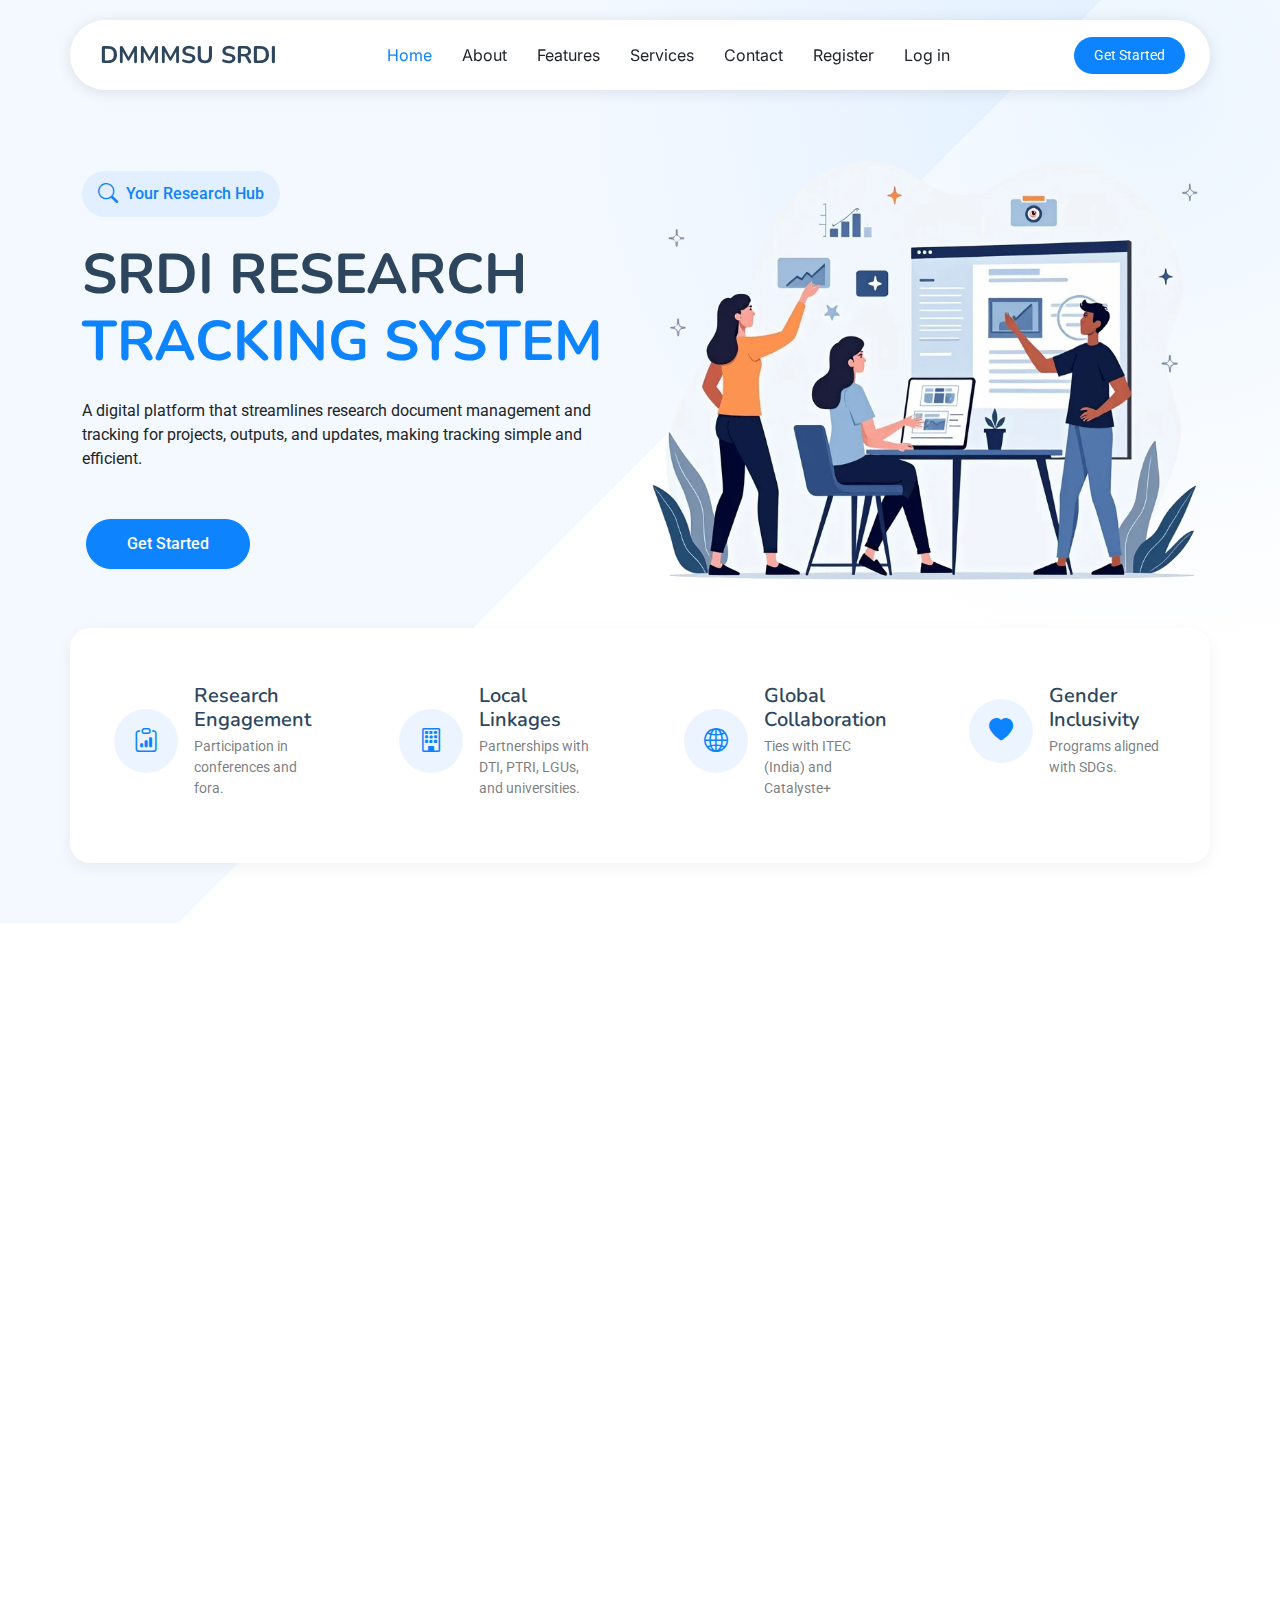
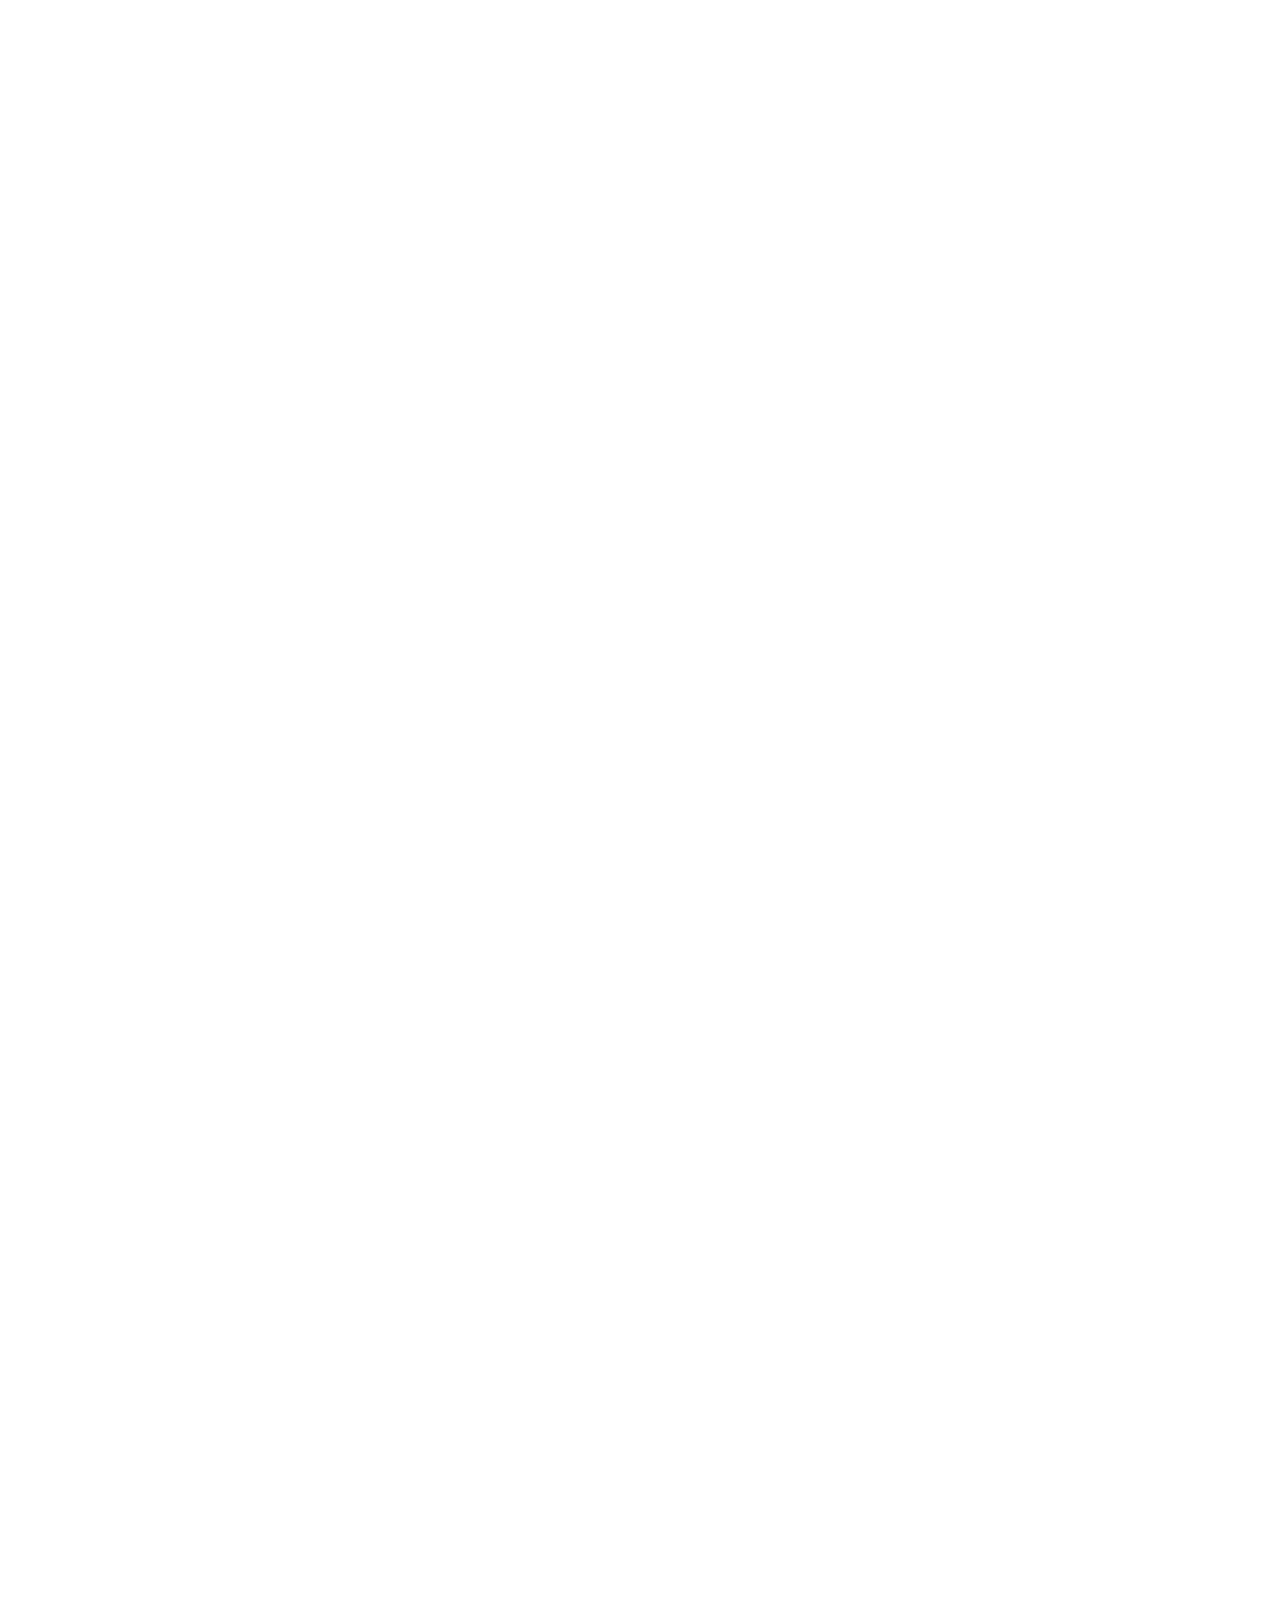
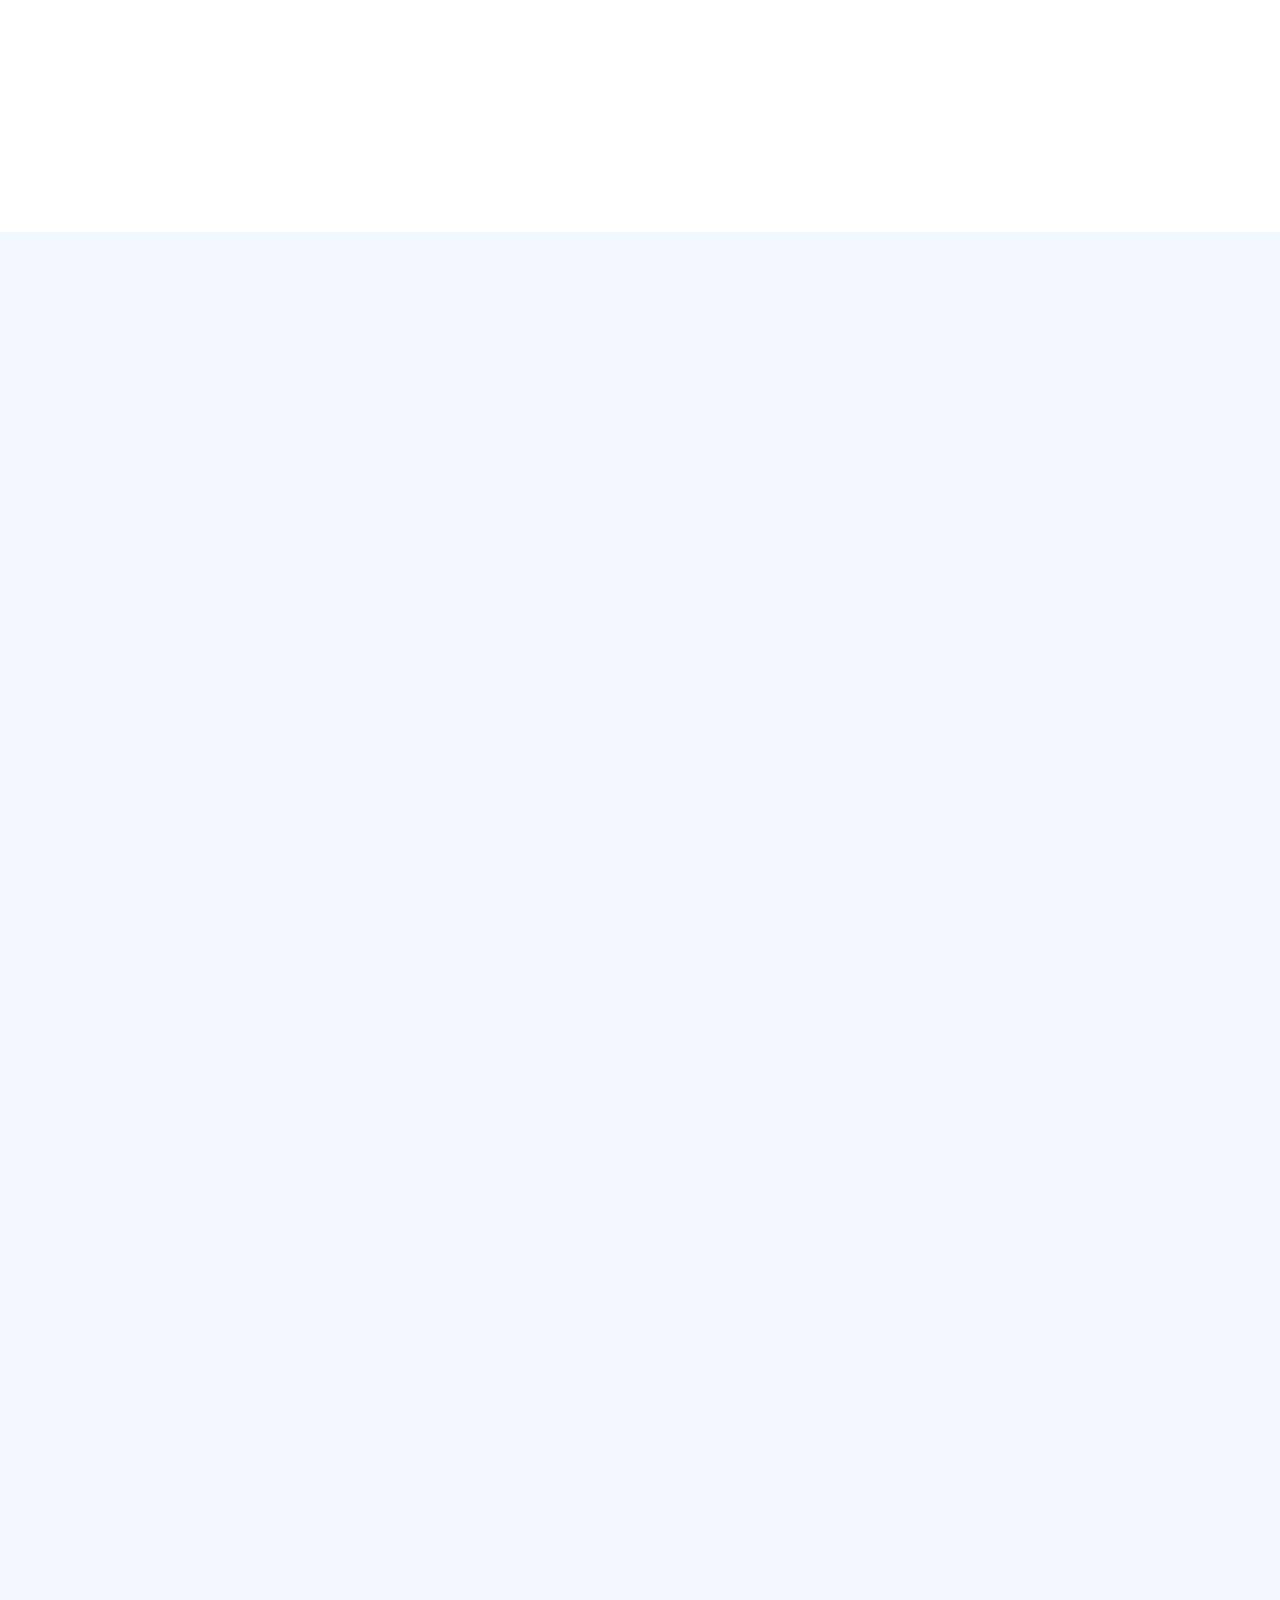
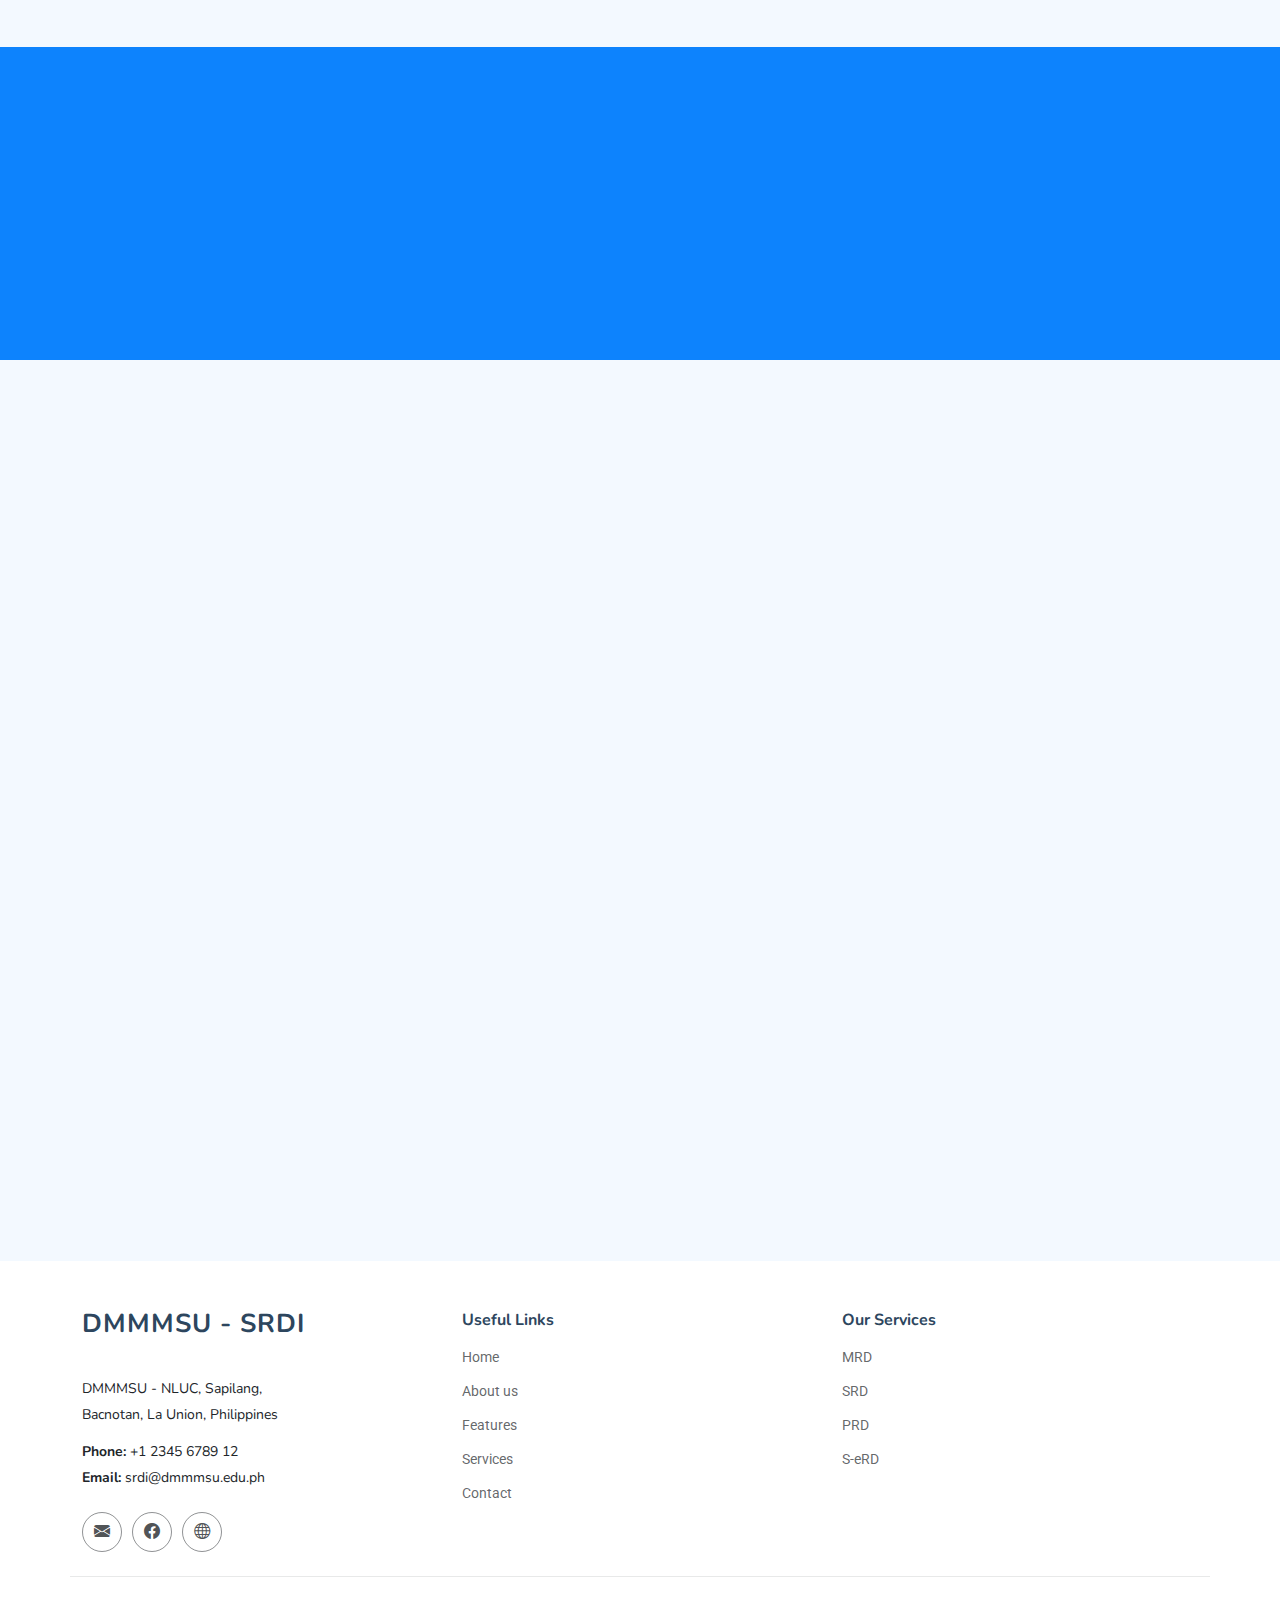
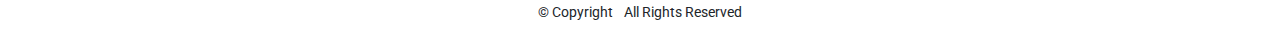
<file: index.html>
<!DOCTYPE html>
<html lang="en">

<head>
  <meta charset="utf-8">
  <meta content="width=device-width, initial-scale=1.0" name="viewport">
  <title>SRDI</title>
  <meta name="description" content="">
  <meta name="keywords" content="">

  <!-- Favicons -->
  <link href="/landing_assets/img/SRDI-Logo.jpg" rel="icon">


  <!-- Fonts -->
  <link href="https://fonts.googleapis.com" rel="preconnect">
  <link href="https://fonts.gstatic.com" rel="preconnect" crossorigin>
  <link href="https://fonts.googleapis.com/css2?family=Roboto:ital,wght@0,100;0,300;0,400;0,500;0,700;0,900;1,100;1,300;1,400;1,500;1,700;1,900&family=Inter:wght@100;200;300;400;500;600;700;800;900&family=Nunito:ital,wght@0,200;0,300;0,400;0,500;0,600;0,700;0,800;0,900;1,200;1,300;1,400;1,500;1,600;1,700;1,800;1,900&display=swap" rel="stylesheet">

  <!-- Vendor CSS Files -->
  <link href="/landing_assets/vendor/bootstrap/css/bootstrap.min.css" rel="stylesheet">
  <link href="/landing_assets/vendor/bootstrap-icons/bootstrap-icons.css" rel="stylesheet">
  <link href="/landing_assets/vendor/aos/aos.css" rel="stylesheet">
  <link href="/landing_assets/vendor/glightbox/css/glightbox.min.css" rel="stylesheet">
  <link href="/landing_assets/vendor/swiper/swiper-bundle.min.css" rel="stylesheet">

  <!-- Main CSS File -->
  <link href="/landing_assets/css/main.css" rel="stylesheet">

  <!-- =======================================================
  * Template Name: iLanding
  * Template URL: https://bootstrapmade.com/ilanding-bootstrap-landing-page-template/
  * Updated: Nov 12 2024 with Bootstrap v5.3.3
  * Author: BootstrapMade.com
  * License: https://bootstrapmade.com/license/
  ======================================================== -->
</head>

<body class="index-page">

  <header id="header" class="header d-flex align-items-center fixed-top">
    <div class="header-container container-fluid container-xl position-relative d-flex align-items-center justify-content-between">

      <a href="index.html" class="logo d-flex align-items-center me-auto me-xl-0">
        <!-- Uncomment the line below if you also wish to use an image logo -->
        <!-- <img src="assets/img/logo.png" alt=""> -->
        <h1 class="sitename fw-bolder">DMMMSU SRDI</h1>
      </a>

      <nav id="navmenu" class="navmenu">
        <ul>
          <li><a href="#hero" class="active">Home</a></li>
          <li><a href="#about">About</a></li>
          <li><a href="#features">Features</a></li>
          <li><a href="#services">Services</a></li>
          <li><a href="#contact">Contact</a></li>
          <li><a href="register.html">Register</a></li>
          <li><a href="login.html">Log in</a></li>
        </ul>
        <i class="mobile-nav-toggle d-xl-none bi bi-list"></i>
      </nav>

      <a class="btn-getstarted" href="register.html">Get Started</a>

    </div>
  </header>

  <main class="main">

    <!-- Hero Section -->
    <section id="hero" class="hero section">

      <div class="container" data-aos="fade-up" data-aos-delay="100">

        <div class="row align-items-center">
          <div class="col-lg-6">
            <div class="hero-content" data-aos="fade-up" data-aos-delay="200">
              <div class="company-badge mb-4">
    <i class="bi bi-search me-2"></i>
             Your Research Hub
              </div>

              <h1 class="mb-4">
                SRDI RESEARCH <br>
                <span class="accent-text">TRACKING SYSTEM</span>
              </h1>

              <p class="mb-4 mb-md-5">
A digital platform that streamlines research document management and tracking for projects, outputs, and updates, making tracking simple and efficient.
              </p>

              <div class="hero-buttons">
                <a href="register.html" class="btn btn-primary me-0 me-sm-2 mx-1">Get Started</a>
            
              </div>
            </div>
          </div>

          <div class="col-lg-6">
            <div class="hero-image" data-aos="zoom-out" data-aos-delay="300">
              <img src="/landing_assets/img/illustration-1.webp" alt="Hero Image" class="img-fluid">
            </div>
          </div>
        </div>

        <div class="row stats-row gy-4 mt-5" data-aos="fade-up" data-aos-delay="500">
          <div class="col-lg-3 col-md-6">
            <div class="stat-item">
              <div class="stat-icon">
             <i class="bi bi-clipboard-data"></i>

              </div>
              <div class="stat-content">
                <h4>Research Engagement</h4>
                <p class="mb-0">Participation in conferences and fora.</p>
              </div>
            </div>
          </div>
          <div class="col-lg-3 col-md-6">
            <div class="stat-item">
              <div class="stat-icon">
               <i class="bi bi-building"></i>

              </div>
              <div class="stat-content">
                <h4>Local Linkages</h4>
                <p class="mb-0">Partnerships with DTI, PTRI, LGUs, and universities.</p>
              </div>
            </div>
          </div>
          <div class="col-lg-3 col-md-6">
            <div class="stat-item">
              <div class="stat-icon">
              <i class="bi bi-globe2"></i>

              </div>
              <div class="stat-content">
                <h4>Global Collaboration</h4>
                <p class="mb-0">Ties with ITEC (India) and Catalyste+</p>
              </div>
            </div>
          </div>
          <div class="col-lg-3 col-md-6">
            <div class="stat-item">
              <div class="stat-icon">
           <i class="bi bi-heart-fill"></i>

              </div>
              <div class="stat-content">
                <h4>Gender Inclusivity</h4>
                <p class="mb-0">Programs aligned with SDGs.</p>
              </div>
            </div>
          </div>
        </div>

      </div>

    </section><!-- /Hero Section -->

    <!-- About Section -->
    <section id="about" class="about section">

      <div class="container" data-aos="fade-up" data-aos-delay="100">

        <div class="row gy-4 align-items-center justify-content-between">

          <div class="col-xl-5" data-aos="fade-up" data-aos-delay="200">
            <span class="about-meta">ABOUT DMMMSU - SRDI</span>
            <h2 class="about-title" style="letter-spacing: 3px;">Sericulture Research and Development Institute</h2>
            <p class="about-description">SRDI aligns its programs with national goals such as poverty reduction, job creation, higher productivity, and sustainable growth. Its mission is to make sericulture an agro-based industry that improves the livelihood of Filipino farmers and communities.
            <div class="row feature-list-wrapper">
              <div class="col-md-6">
                <ul class="feature-list">
                  <li><i class="bi bi-check-circle-fill"></i> Mulberry R&D</li>
                  <li><i class="bi bi-check-circle-fill"></i> Silkworm R&D</li>
                  
                </ul>
              </div>
              <div class="col-md-6">
                <ul class="feature-list">
                  <li><i class="bi bi-check-circle-fill"></i> Post-Cocoon R&D</li>
                  <li><i class="bi bi-check-circle-fill"></i>Socio-Economic R&D</li>
              
                </ul>
              </div>
            </div>

            <div class="info-wrapper">
              <div class="row gy-4">
                <div class="col-lg-5">
                  <div class="profile d-flex align-items-center gap-3">
                    <img src="landing_assets/img/SRDI-Logo.jpg" alt="CEO Profile" class="profile-image">
                    <div>
                      <h4 class="profile-name">Dr. Cristeta F. Gapuz</h4>
                      <p class="profile-position">Executive Director</p>
                    </div>
                  </div>
                </div>
                <div class="col-lg-7">
                  <div class="contact-info d-flex align-items-center gap-2">
     <i class="bi bi-envelope-fill"></i>   <!-- filled envelope -->
                    <div>
                      <p class="contact-label">Contact us anytime</p>
                      <p class="contact-number">director.srdi@dmmmsu.edu.ph</p>
                    </div>
                  </div>
                </div>
              </div>
            </div>
          </div>

          <div class="col-xl-6" data-aos="fade-up" data-aos-delay="300">
            <div class="image-wrapper">
              <div class="images position-relative" data-aos="zoom-out" data-aos-delay="400">
                <img src="/landing_assets/img/srdi-img2.png" alt="Business Meeting" class="img-fluid main-image rounded-4">
                <img src="/landing_assets/img/srdi-img.jpg" alt="Team Discussion" class="img-fluid small-image rounded-4">
              </div>
              <div class="experience-badge floating">
                <h3>32+ <span>Years</span></h3>
                <p>Pioneering sericulture for decades</p>
              </div>
            </div>
          </div>
        </div>

      </div>

    </section><!-- /About Section -->

    <!-- Features Section -->
    <section id="features" class="features section">

      <!-- Section Title -->
      <div class="container section-title" data-aos="fade-up">
        <h2>Features</h2>
        <p>Key features of the Research Tracking System include:</p>
      </div><!-- End Section Title -->

      <div class="container">

        <div class="d-flex justify-content-center">

          <ul class="nav nav-tabs" data-aos="fade-up" data-aos-delay="100">

            <li class="nav-item">
              <a class="nav-link active show" data-bs-toggle="tab" data-bs-target="#features-tab-1">
                <h4>Tracking</h4>
              </a>
            </li><!-- End tab nav item -->

            <li class="nav-item">
              <a class="nav-link" data-bs-toggle="tab" data-bs-target="#features-tab-2">
                <h4>Role-based Access</h4>
              </a><!-- End tab nav item -->

            </li>
            <li class="nav-item">
              <a class="nav-link" data-bs-toggle="tab" data-bs-target="#features-tab-3">
                <h4>Updates</h4>
              </a>
            </li><!-- End tab nav item -->

          </ul>

        </div>

        <div class="tab-content" data-aos="fade-up" data-aos-delay="200">

          <div class="tab-pane fade active show" id="features-tab-1">
            <div class="row">
              <div class="col-lg-6 order-2 order-lg-1 mt-3 mt-lg-0 d-flex flex-column justify-content-center">
                <h3>End-to-End Document Tracking</h3>
                <p class="fst-italic">
                 Monitors research documents from submission to final archiving with real-time status updates.
                </p>
                <ul>
                  <li><i class="bi bi-check2-all"></i> <span>Tracks progress from submission → approval → archiving</span></li>
                  <li><i class="bi bi-check2-all"></i> <span>Provides instant status visibility</span></li>
                  <li><i class="bi bi-check2-all"></i> <span>Reduces delays and lost documents</span></li>
                </ul>
              </div>
              <div class="col-lg-6 order-1 order-lg-2 text-center">
                <img src="/landing_assets/img/features-illustration-1.webp" alt="" class="img-fluid">
              </div>
            </div>
          </div><!-- End tab content item -->

          <div class="tab-pane fade" id="features-tab-2">
            <div class="row">
              <div class="col-lg-6 order-2 order-lg-1 mt-3 mt-lg-0 d-flex flex-column justify-content-center">
                <h3>Role-Based Access & Workflow</h3>
                <p class="fst-italic">
               Grants users specific actions based on their roles to ensure accountability and proper workflow.
                </p>
                <ul>
                  <li><i class="bi bi-check2-all"></i> <span>Secure, role-specific access</span></li>
                  <li><i class="bi bi-check2-all"></i> <span>Streamlined document routing</span></li>
                  <li><i class="bi bi-check2-all"></i> <span>Improves accountability at every stage</span></li>
                </ul>
              </div>
              <div class="col-lg-6 order-1 order-lg-2 text-center">
                <img src="/landing_assets/img/features-illustration-2.webp" alt="" class="img-fluid">
              </div>
            </div>
          </div><!-- End tab content item -->

          <div class="tab-pane fade" id="features-tab-3">
            <div class="row">
              <div class="col-lg-6 order-2 order-lg-1 mt-3 mt-lg-0 d-flex flex-column justify-content-center">
                <h3>Updates & Transparency</h3>
                  <p class="fst-italic">
Sends alerts on document actions and provides limited public access for transparency.
                </p>
                <ul>
                  <li><i class="bi bi-check2-all"></i> <span>Automatic alerts on document status</span></li>
                  <li><i class="bi bi-check2-all"></i> <span>Notifies users of reviews or revisions</span></li>
                  <li><i class="bi bi-check2-all"></i> <span>Public view for approved research outputs</span></li>
                </ul>
             
              </div>
              <div class="col-lg-6 order-1 order-lg-2 text-center">
                <img src="/landing_assets/img/features-illustration-3.webp" alt="" class="img-fluid">
              </div>
            </div>
          </div><!-- End tab content item -->

        </div>

      </div>

    </section><!-- /Features Section -->

    <!-- Features Cards Section -->
    <section id="features-cards" class="features-cards section">

      <div class="container">

        <div class="row gy-4">

          <div class="col-xl-3 col-md-6" data-aos="zoom-in" data-aos-delay="100">
            <div class="feature-box orange">
         <i class="bi bi-archive"></i>
              <h4>Document Repository</h4>
              <p>Centralized archive for storing, searching, and retrieving research files.</p>
            </div>
          </div><!-- End Feature Borx-->

          <div class="col-xl-3 col-md-6" data-aos="zoom-in" data-aos-delay="200">
            <div class="feature-box blue">
            <i class="bi bi-pencil-square"></i>
              <h4>Revision Management</h4>
              <p>Centralized archive for storing, searching, and retrieving research files.</p>
            </div>
          </div><!-- End Feature Borx-->

          <div class="col-xl-3 col-md-6" data-aos="zoom-in" data-aos-delay="300">
            <div class="feature-box green">
             <i class="bi bi-journal-text"></i>
              <h4>Audit Trail & Logs</h4>
              <p>Maintains a complete record of actions and activities for accountability.</p>
            </div>
          </div><!-- End Feature Borx-->

          <div class="col-xl-3 col-md-6" data-aos="zoom-in" data-aos-delay="400">
            <div class="feature-box red">
        <i class="bi bi-graph-up"></i>
              <h4>Reporting & Analytics</h4>
              <p>Provides summaries, statistics, and insights for informed decision-making</p>
            </div>
          </div><!-- End Feature Borx-->

        </div>

      </div>

    </section><!-- /Features Cards Section -->

    <!-- Features 2 Section -->
    <section id="features-2" class="features-2 section">

      <div class="container" data-aos="fade-up" data-aos-delay="100">

        <div class="row align-items-center">

          <div class="col-lg-4">

            <div class="feature-item text-end mb-5" data-aos="fade-right" data-aos-delay="200">
              <div class="d-flex align-items-center justify-content-end gap-4">
                <div class="feature-content">
                  <h3>User-Friendly Interface</h3>
                  <p>Clean and intuitive design for easy navigation and minimal training requirement.</p>
                </div>
                <div class="feature-icon flex-shrink-0">
                  <i class="bi bi-display"></i>
                </div>
              </div>
            </div><!-- End .feature-item -->

            <div class="feature-item text-end mb-5" data-aos="fade-right" data-aos-delay="300">
              <div class="d-flex align-items-center justify-content-end gap-4">
                <div class="feature-content">
                  <h3>Performance</h3>
                  <p>Fast loading and processing of documents, even with many users or large files.</p>
                </div>
                <div class="feature-icon flex-shrink-0">
              <i class="bi bi-lightning-fill"></i>
                </div>
              </div>
            </div><!-- End .feature-item -->

            <div class="feature-item text-end" data-aos="fade-right" data-aos-delay="400">
              <div class="d-flex align-items-center justify-content-end gap-4">
                <div class="feature-content">
                  <h3>Security</h3>
                  <p>Protects sensitive research data with login authentication, role-based access, and encryption.</p>
                </div>
                <div class="feature-icon flex-shrink-0">
            <i class="bi bi-shield-lock"></i>
                </div>
              </div>
            </div><!-- End .feature-item -->

          </div>

          <div class="col-lg-4" data-aos="zoom-in" data-aos-delay="200">
            <div class="phone-mockup text-center">
              <img src="/landing_assets/img/iPhone-13-PRO-127.0.0.1 (1).png" alt="Phone Mockup" class="img-fluid">
            </div>
          </div><!-- End Phone Mockup -->

          <div class="col-lg-4">

            <div class="feature-item mb-5" data-aos="fade-left" data-aos-delay="200">
              <div class="d-flex align-items-center gap-4">
                <div class="feature-icon flex-shrink-0">
                <i class="bi bi-phone"></i>
                </div>
                <div class="feature-content">
                  <h3>Fully Responsive</h3>
                  <p>Adapts smoothly to different devices (desktop, tablet, mobile) for accessibility anywhere.</p>
                </div>
              </div>
            </div><!-- End .feature-item -->

            <div class="feature-item mb-5" data-aos="fade-left" data-aos-delay="300">
              <div class="d-flex align-items-center gap-4">
                <div class="feature-icon flex-shrink-0">
           <i class="bi bi-browser-chrome"></i>
                </div>
                <div class="feature-content">
                  <h3>Browser Compatibility</h3>
                  <p>Works smoothly across all major web browsers for consistent user experience.</p>
                </div>
              </div>
            </div><!-- End .feature-item -->

            <div class="feature-item" data-aos="fade-left" data-aos-delay="400">
              <div class="d-flex align-items-center gap-4">
                <div class="feature-icon flex-shrink-0">
                  <i class="bi bi-cloud-arrow-up"></i>
                </div>
                <div class="feature-content">
                  <h3>Backup & Recovery</h3>
                  <p>Regular backup system to prevent data loss and ensure quick recovery in emergencies.</p>
                </div>
              </div>
            </div><!-- End .feature-item -->

          </div>
        </div>

      </div>

    </section><!-- /Features 2 Section -->



    <!-- Services Section -->
    <section id="services" class="services section light-background">

      <!-- Section Title -->
      <div class="container section-title" data-aos="fade-up">
        <h2>Services</h2>
        <p>Explore the research programs we offer:</p>
      </div><!-- End Section Title -->

      <div class="container" data-aos="fade-up" data-aos-delay="100">

        <div class="row g-4">

          <div class="col-lg-6" data-aos="fade-up" data-aos-delay="100">
            <div class="service-card d-flex">
              <div class="icon flex-shrink-0">
                <i class="bi bi-activity"></i>
              </div>
              <div>
                <h3>Mulberry Research and Development</h3>
                <p>The program enhances mulberry varieties and develops integrated sericulture systems to produce high-quality leaves year-round.</p>
                <a href="mrd.html" class="read-more">Read More <i class="bi bi-arrow-right"></i></a>
              </div>
            </div>
          </div><!-- End Service Card -->

          <div class="col-lg-6" data-aos="fade-up" data-aos-delay="200">
            <div class="service-card d-flex">
              <div class="icon flex-shrink-0">
                <i class="bi bi-diagram-3"></i>
              </div>
              <div>
                <h3>Silkworm Research and Development</h3>
                <p>The Silkworm R&D Program develops improved breeds, rearing technologies, and verifies production methods in farmers’ fields.</p>
                <a href="srd.html" class="read-more">Read More <i class="bi bi-arrow-right"></i></a>
              </div>
            </div>
          </div><!-- End Service Card -->

          <div class="col-lg-6" data-aos="fade-up" data-aos-delay="300">
            <div class="service-card d-flex">
              <div class="icon flex-shrink-0">
                <i class="bi bi-easel"></i>
              </div>
              <div>
                <h3>Post-Cocoon Research and Development</h3>
                <p>The Post-Cocoon R&D Program develops quality silk and allied products, innovative weaving designs, and improved processing equipment to enhance sericulture efficiency.</p>
                <a href="prd.html" class="read-more">Read More <i class="bi bi-arrow-right"></i></a>
              </div>
            </div>
          </div><!-- End Service Card -->

          <div class="col-lg-6" data-aos="fade-up" data-aos-delay="400">
            <div class="service-card d-flex">
              <div class="icon flex-shrink-0">
                <i class="bi bi-clipboard-data"></i>
              </div>
              <div>
                <h3>The Socio- economics Research and Development</h3>
                <p>The Socio-Economic R&D Program gathers data, conducts studies, and provides economic analyses to support sericulture industry improvement and policy-making.</p>
                <a href="serd.html" class="read-more">Read More <i class="bi bi-arrow-right"></i></a>
              </div>
            </div>
          </div><!-- End Service Card -->

        </div>

      </div>

    </section><!-- /Services Section -->

  

    <!-- Faq Section -->
    <section class="faq-9 faq section light-background" id="faq">

      <div class="container">
        <div class="row">

          <div class="col-lg-5" data-aos="fade-up">
            <h2 class="faq-title">Have a question? Check out the FAQ</h2>
            <p class="faq-description">Everything you need to know about using the Research Documents Tracking System.</p>
            <div class="faq-arrow d-none d-lg-block" data-aos="fade-up" data-aos-delay="200">
              <svg class="faq-arrow" width="200" height="211" viewBox="0 0 200 211" fill="none" xmlns="http://www.w3.org/2000/svg">
                <path d="M198.804 194.488C189.279 189.596 179.529 185.52 169.407 182.07L169.384 182.049C169.227 181.994 169.07 181.939 168.912 181.884C166.669 181.139 165.906 184.546 167.669 185.615C174.053 189.473 182.761 191.837 189.146 195.695C156.603 195.912 119.781 196.591 91.266 179.049C62.5221 161.368 48.1094 130.695 56.934 98.891C84.5539 98.7247 112.556 84.0176 129.508 62.667C136.396 53.9724 146.193 35.1448 129.773 30.2717C114.292 25.6624 93.7109 41.8875 83.1971 51.3147C70.1109 63.039 59.63 78.433 54.2039 95.0087C52.1221 94.9842 50.0776 94.8683 48.0703 94.6608C30.1803 92.8027 11.2197 83.6338 5.44902 65.1074C-1.88449 41.5699 14.4994 19.0183 27.9202 1.56641C28.6411 0.625793 27.2862 -0.561638 26.5419 0.358501C13.4588 16.4098 -0.221091 34.5242 0.896608 56.5659C1.8218 74.6941 14.221 87.9401 30.4121 94.2058C37.7076 97.0203 45.3454 98.5003 53.0334 98.8449C47.8679 117.532 49.2961 137.487 60.7729 155.283C87.7615 197.081 139.616 201.147 184.786 201.155L174.332 206.827C172.119 208.033 174.345 211.287 176.537 210.105C182.06 207.125 187.582 204.122 193.084 201.144C193.346 201.147 195.161 199.887 195.423 199.868C197.08 198.548 193.084 201.144 195.528 199.81C196.688 199.192 197.846 198.552 199.006 197.935C200.397 197.167 200.007 195.087 198.804 194.488ZM60.8213 88.0427C67.6894 72.648 78.8538 59.1566 92.1207 49.0388C98.8475 43.9065 106.334 39.2953 114.188 36.1439C117.295 34.8947 120.798 33.6609 124.168 33.635C134.365 33.5511 136.354 42.9911 132.638 51.031C120.47 77.4222 86.8639 93.9837 58.0983 94.9666C58.8971 92.6666 59.783 90.3603 60.8213 88.0427Z" fill="currentColor"></path>
              </svg>
            </div>
          </div>

          <div class="col-lg-7" data-aos="fade-up" data-aos-delay="300">
            <div class="faq-container">

              <div class="faq-item faq-active">
                <h3>What is the RDTS?</h3>
                <div class="faq-content">
                  <p>The Research Documents Tracking System (RDTS) is a digital system that manages, tracks, and monitors research documents from submission to approval.</p>
                </div>
                <i class="faq-toggle bi bi-chevron-right"></i>
              </div><!-- End Faq item-->

              <div class="faq-item">
                <h3>Who can access the system?</h3>
                <div class="faq-content">
                  <p>Researchers, section heads, division heads, executive director, and authorized SRDI staff can access the system based on their roles.</p>
                </div>
                <i class="faq-toggle bi bi-chevron-right"></i>
              </div><!-- End Faq item-->

      <div class="faq-item">
                <h3>How do I submit a research proposal?</h3>
                <div class="faq-content">
                  <p>Register an account, log in, fill out the proposal form, attach necessary documents, and submit for review.</p>
                </div>
                <i class="faq-toggle bi bi-chevron-right"></i>
              </div><!-- End Faq item-->

              <div class="faq-item">
                <h3>Can I track the status of my submission?</h3>
                <div class="faq-content">
                  <p>Yes, the system allows real-time tracking of your document’s progress through each review stage.</p>
                </div>
                <i class="faq-toggle bi bi-chevron-right"></i>
              </div><!-- End Faq item-->

              <div class="faq-item">
                <h3>How are documents reviewed and approved?</h3>
                <div class="faq-content">
                  <p>Documents are routed automatically to designated reviewers and approvers based on a role-based workflow.</p>
                </div>
                <i class="faq-toggle bi bi-chevron-right"></i>
              </div><!-- End Faq item-->

              <div class="faq-item">
                <h3>Does the system send notifications for updates?</h3>
                <div class="faq-content">
                  <p>Yes, the system automatically notifies users of status changes, approvals, and required actions.</p>
                <i class="faq-toggle bi bi-chevron-right"></i>
              </div><!-- End Faq item-->

        

            </div>
          </div>

        </div>
      </div>
    </section><!-- /Faq Section -->

    <!-- Call To Action 2 Section -->
    <section id="call-to-action-2" class="call-to-action-2 section dark-background">

      <div class="container">
        <div class="row justify-content-center" data-aos="zoom-in" data-aos-delay="100">
          <div class="col-xl-10">
            <div class="text-center">
              <h3>Call To Action</h3>
              <p>Having trouble? Reach out to the SRDI ICT Department for prompt assistance.</p>
              <a class="cta-btn" href="#">Reach Out</a>
            </div>
          </div>
        </div>
      </div>

    </section><!-- /Call To Action 2 Section -->

    <!-- Contact Section -->
    <section id="contact" class="contact section light-background">

      <!-- Section Title -->
      <div class="container section-title" data-aos="fade-up">
        <h2>Contact</h2>
        <p>Connect with SRDI for guidance, inquiries, or support.</p>
      </div><!-- End Section Title -->

      <div class="container" data-aos="fade-up" data-aos-delay="100">

        <div class="row g-4 g-lg-5">
          <div class="col-lg-5">
            <div class="info-box" data-aos="fade-up" data-aos-delay="200">
              <h3>Contact Info</h3>
              <p>We’re here to help! Reach out to the SRDI for support.</p>

              <div class="info-item" data-aos="fade-up" data-aos-delay="300">
                <div class="icon-box">
                  <i class="bi bi-geo-alt"></i>
                </div>
                <div class="content">
                  <h4>Our Location</h4>
                  <p>DMMMSU - NLUC, Sapilang,</p>
                  <p>Bacnotan, La Union, Philippines</p>
                </div>
              </div>

              <div class="info-item" data-aos="fade-up" data-aos-delay="400">
                <div class="icon-box">
                  <i class="bi bi-telephone"></i>
                </div>
                <div class="content">
                  <h4>Phone Number</h4>
                  <p>+1 2345 6789 12</p>
                </div>
              </div>

              <div class="info-item" data-aos="fade-up" data-aos-delay="500">
                <div class="icon-box">
                  <i class="bi bi-envelope"></i>
                </div>
                <div class="content">
                  <h4>Email Address</h4>
                  <p>srdi@dmmmsu.edu.ph</p>
                </div>
              </div>
            </div>
          </div>

          <div class="col-lg-7">
            <div class="contact-form" data-aos="fade-up" data-aos-delay="300">
              <h3>Get In Touch</h3>
           <p>We’re here to help! Contact SRDI and get the answers you need.</p>
              <form action="forms/contact.php" method="post" class="php-email-form" data-aos="fade-up" data-aos-delay="200">
                <div class="row gy-4">

                  <div class="col-md-6">
                    <input type="text" name="name" class="form-control" placeholder="Your Name" required="">
                  </div>

                  <div class="col-md-6 ">
                    <input type="email" class="form-control" name="email" placeholder="Your Email" required="">
                  </div>

                  <div class="col-12">
                    <input type="text" class="form-control" name="subject" placeholder="Subject" required="">
                  </div>

                  <div class="col-12">
                    <textarea class="form-control" name="message" rows="6" placeholder="Message" required=""></textarea>
                  </div>

                  <div class="col-12 text-center">
                    <div class="loading">Loading</div>
                    <div class="error-message"></div>
                    <div class="sent-message">Your message has been sent. Thank you!</div>

                    <button type="submit" class="btn">Send Message</button>
                  </div>

                </div>
              </form>

            </div>
          </div>

        </div>

      </div>

    </section><!-- /Contact Section -->

  </main>

  <footer id="footer" class="footer">

    <div class="container footer-top">
      <div class="row gy-4">
          <div class="col-lg-4   col-md-6 footer-about">
          <a href="index.html" class="logo d-flex align-items-center">
            <span class="sitename">DMMMSU - SRDI</span>
          </a>
          <div class="footer-contact pt-3">
            <p>DMMMSU - NLUC, Sapilang, </p>
            <p>Bacnotan, La Union, Philippines</p>
            <p class="mt-3"><strong>Phone:</strong> <span>+1 2345 6789 12</span></p>
            <p><strong>Email:</strong> <span>srdi@dmmmsu.edu.ph</span></p>
          </div>
          <div class="social-links d-flex mt-4">
     <a href="mailto:srdi@dmmmsu.edu.ph"><i class="bi bi-envelope-fill"></i></a>

            <a href="https://www.facebook.com/DMMMSU.SRDI/"><i class="bi bi-facebook"></i></a>
            <a href="https://www.dmmmsu.edu.ph/sericulture-research-and-development-institute/"><i class="bi bi-globe"></i>
</a>
   
          </div>
        </div>

        <div class="col-lg-4 col-md-3 footer-links">
          <h4>Useful Links</h4>
          <ul>
            <li><a href="#">Home</a></li>
            <li><a href="#about">About us</a></li>
             <li><a href="#features">Features</a></li>
            <li><a href="#services">Services</a></li>
            <li><a href="#contact">Contact</a></li>
          </ul>
        </div>

        <div class="col-lg-4 col-md-3 footer-links">
          <h4>Our Services</h4>
          <ul>
            <li><a href="mrd.html">MRD</a></li>
            <li><a href="srd.html">SRD</a></li>
            <li><a href="prd.html">PRD</a></li>
            <li><a href="serd.html">S-eRD</a></li>
          </ul>
        </div>


      </div>
    </div>

    <div class="container copyright text-center mt-4">
      <p>© <span>Copyright</span> <strong class="px-1 sitename"></strong> <span>All Rights Reserved</span></p>
    
    </div>

  </footer>

  <!-- Scroll Top --> 
  <a href="#" id="scroll-top" class="scroll-top d-flex align-items-center justify-content-center"><i class="bi bi-arrow-up-short"></i></a>

  <!-- Vendor JS Files -->
  <script src="/landing_assets/vendor/bootstrap/js/bootstrap.bundle.min.js"></script>
  <script src="/landing_assets/vendor/php-email-form/validate.js"></script>
  <script src="/landing_assets/vendor/aos/aos.js"></script>
  <script src="/landing_assets/vendor/glightbox/js/glightbox.min.js"></script>
  <script src="/landing_assets/vendor/swiper/swiper-bundle.min.js"></script>
  <script src="/landing_assets/vendor/purecounter/purecounter_vanilla.js"></script>

  <!-- Main JS File -->
  <script src="/landing_assets/js/main.js"></script>

</body>

</html>
</file>
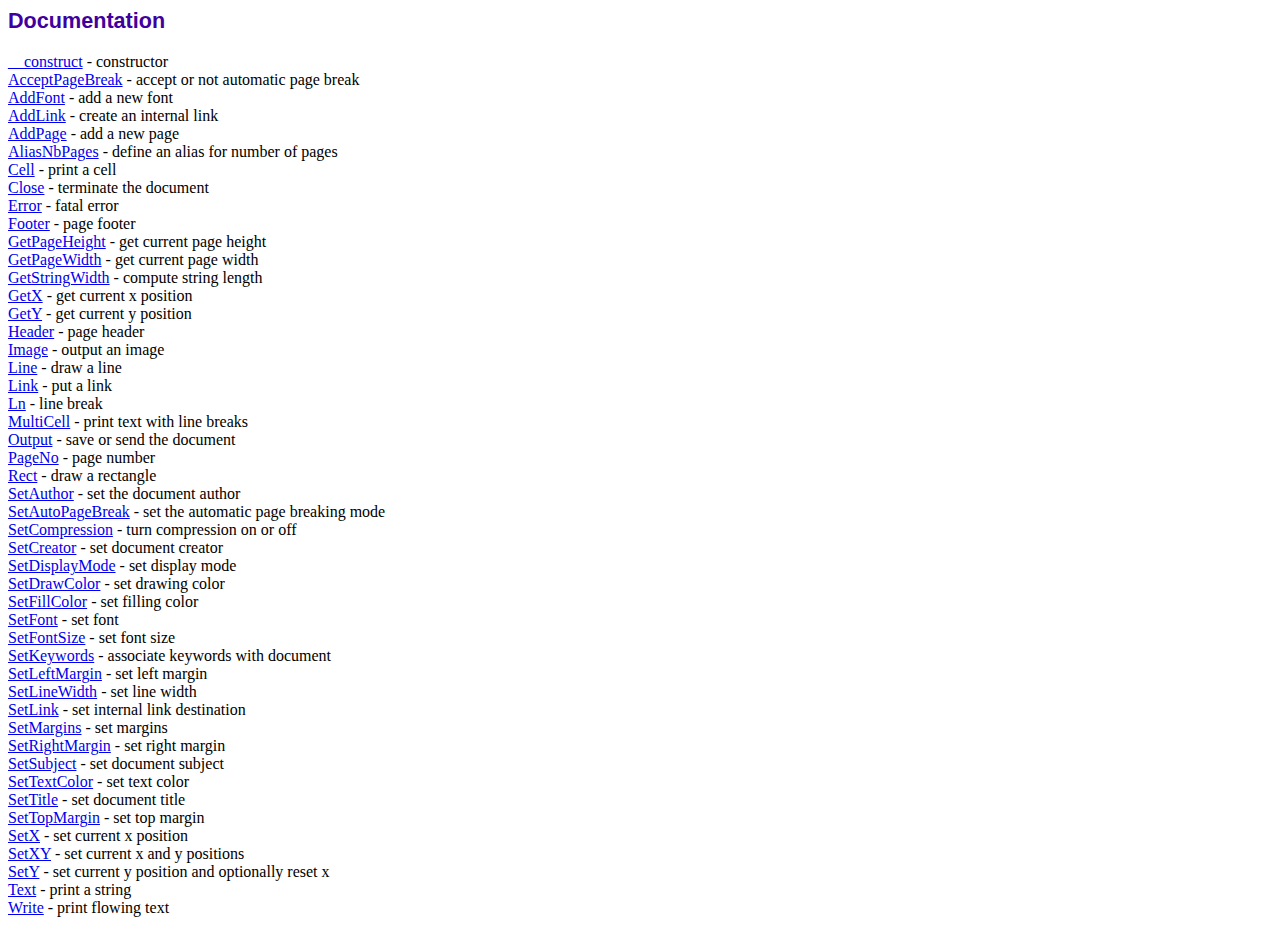
<file: view/executive_director/fpdf/doc/index.htm>
<!DOCTYPE html PUBLIC "-//W3C//DTD HTML 4.01 Transitional//EN">
<html>
<head>
<meta http-equiv="Content-Type" content="text/html; charset=UTF-8">
<title>Documentation</title>
<link type="text/css" rel="stylesheet" href="../fpdf.css">
</head>
<body>
<h1>Documentation</h1>
<a href="__construct.htm">__construct</a> - constructor<br>
<a href="acceptpagebreak.htm">AcceptPageBreak</a> - accept or not automatic page break<br>
<a href="addfont.htm">AddFont</a> - add a new font<br>
<a href="addlink.htm">AddLink</a> - create an internal link<br>
<a href="addpage.htm">AddPage</a> - add a new page<br>
<a href="aliasnbpages.htm">AliasNbPages</a> - define an alias for number of pages<br>
<a href="cell.htm">Cell</a> - print a cell<br>
<a href="close.htm">Close</a> - terminate the document<br>
<a href="error.htm">Error</a> - fatal error<br>
<a href="footer.htm">Footer</a> - page footer<br>
<a href="getpageheight.htm">GetPageHeight</a> - get current page height<br>
<a href="getpagewidth.htm">GetPageWidth</a> - get current page width<br>
<a href="getstringwidth.htm">GetStringWidth</a> - compute string length<br>
<a href="getx.htm">GetX</a> - get current x position<br>
<a href="gety.htm">GetY</a> - get current y position<br>
<a href="header.htm">Header</a> - page header<br>
<a href="image.htm">Image</a> - output an image<br>
<a href="line.htm">Line</a> - draw a line<br>
<a href="link.htm">Link</a> - put a link<br>
<a href="ln.htm">Ln</a> - line break<br>
<a href="multicell.htm">MultiCell</a> - print text with line breaks<br>
<a href="output.htm">Output</a> - save or send the document<br>
<a href="pageno.htm">PageNo</a> - page number<br>
<a href="rect.htm">Rect</a> - draw a rectangle<br>
<a href="setauthor.htm">SetAuthor</a> - set the document author<br>
<a href="setautopagebreak.htm">SetAutoPageBreak</a> - set the automatic page breaking mode<br>
<a href="setcompression.htm">SetCompression</a> - turn compression on or off<br>
<a href="setcreator.htm">SetCreator</a> - set document creator<br>
<a href="setdisplaymode.htm">SetDisplayMode</a> - set display mode<br>
<a href="setdrawcolor.htm">SetDrawColor</a> - set drawing color<br>
<a href="setfillcolor.htm">SetFillColor</a> - set filling color<br>
<a href="setfont.htm">SetFont</a> - set font<br>
<a href="setfontsize.htm">SetFontSize</a> - set font size<br>
<a href="setkeywords.htm">SetKeywords</a> - associate keywords with document<br>
<a href="setleftmargin.htm">SetLeftMargin</a> - set left margin<br>
<a href="setlinewidth.htm">SetLineWidth</a> - set line width<br>
<a href="setlink.htm">SetLink</a> - set internal link destination<br>
<a href="setmargins.htm">SetMargins</a> - set margins<br>
<a href="setrightmargin.htm">SetRightMargin</a> - set right margin<br>
<a href="setsubject.htm">SetSubject</a> - set document subject<br>
<a href="settextcolor.htm">SetTextColor</a> - set text color<br>
<a href="settitle.htm">SetTitle</a> - set document title<br>
<a href="settopmargin.htm">SetTopMargin</a> - set top margin<br>
<a href="setx.htm">SetX</a> - set current x position<br>
<a href="setxy.htm">SetXY</a> - set current x and y positions<br>
<a href="sety.htm">SetY</a> - set current y position and optionally reset x<br>
<a href="text.htm">Text</a> - print a string<br>
<a href="write.htm">Write</a> - print flowing text<br>
</body>
</html>
</file>
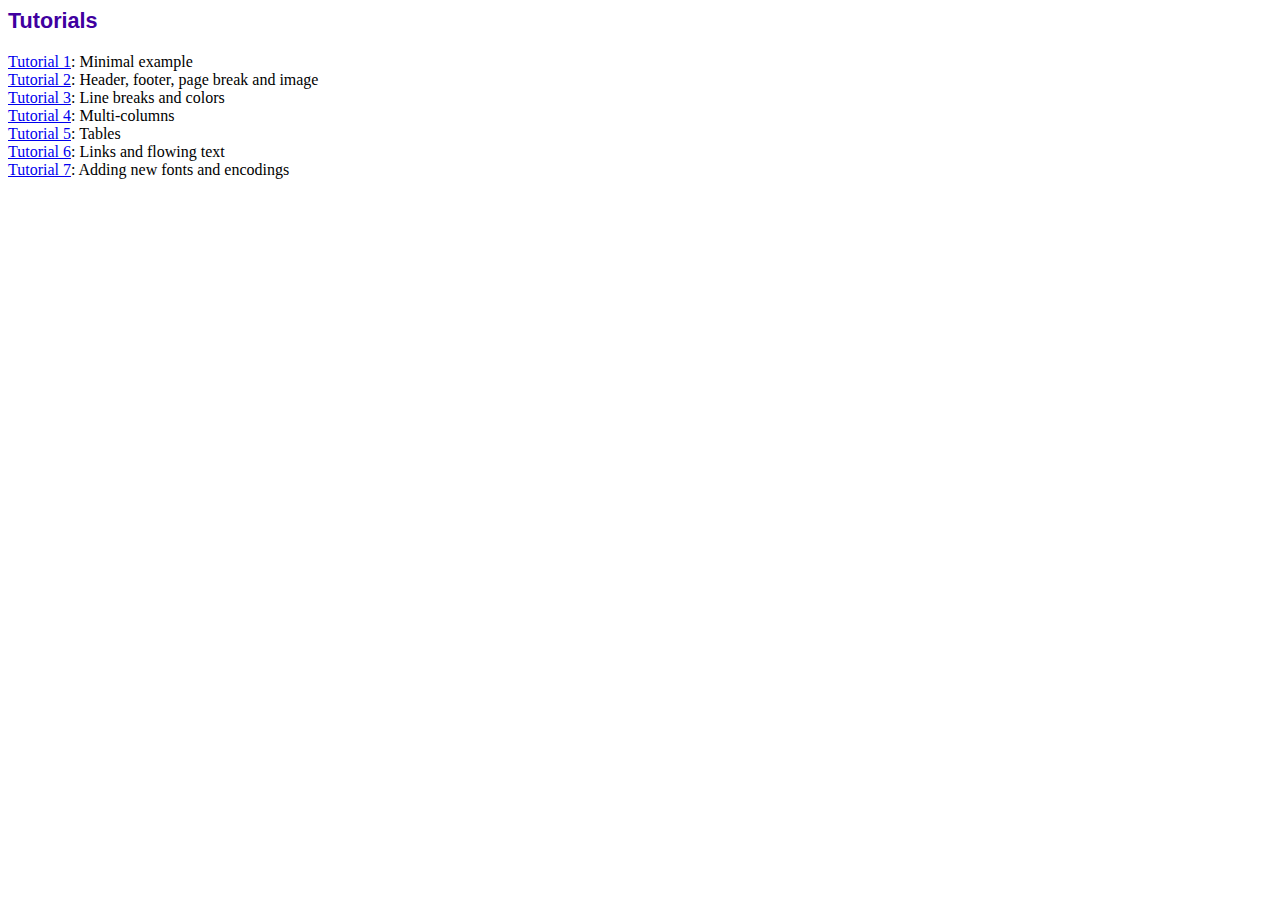
<file: view/executive_director/fpdf/tutorial/index.htm>
<!DOCTYPE html PUBLIC "-//W3C//DTD HTML 4.01 Transitional//EN">
<html>
<head>
<meta http-equiv="Content-Type" content="text/html; charset=UTF-8">
<title>Tutorials</title>
<link type="text/css" rel="stylesheet" href="../fpdf.css">
</head>
<body>
<h1>Tutorials</h1>
<ul style="list-style-type:none; margin-left:0; padding-left:0">
<li><a href="tuto1.htm">Tutorial 1</a>: Minimal example</li>
<li><a href="tuto2.htm">Tutorial 2</a>: Header, footer, page break and image</li>
<li><a href="tuto3.htm">Tutorial 3</a>: Line breaks and colors</li>
<li><a href="tuto4.htm">Tutorial 4</a>: Multi-columns</li>
<li><a href="tuto5.htm">Tutorial 5</a>: Tables</li>
<li><a href="tuto6.htm">Tutorial 6</a>: Links and flowing text</li>
<li><a href="tuto7.htm">Tutorial 7</a>: Adding new fonts and encodings</li>
</ul>
</body>
</html>
</file>
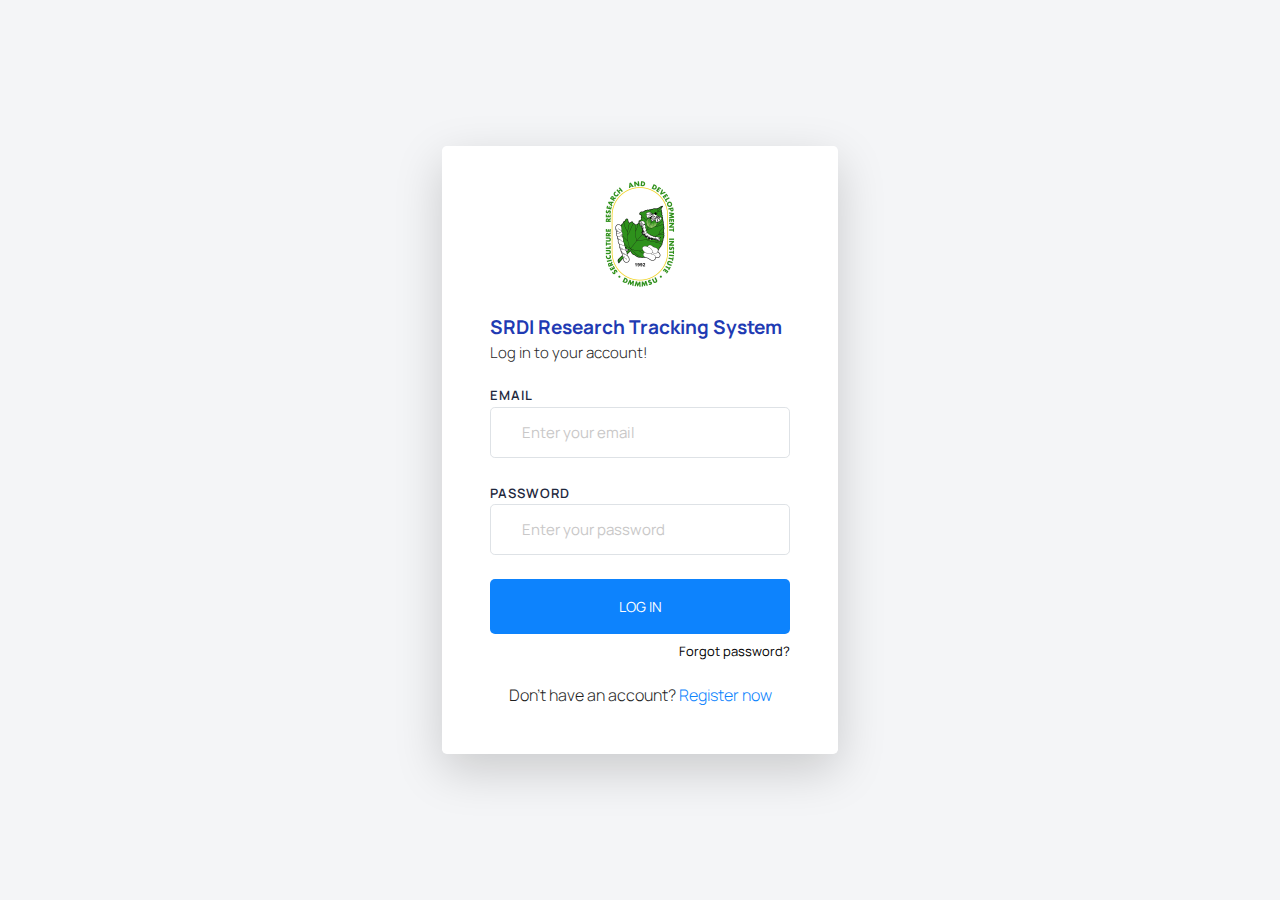
<file: login.html>
<!DOCTYPE html>
<html lang="en">

<head>
  <!-- Required meta tags -->
  <meta charset="utf-8">
  <meta name="viewport" content="width=device-width, initial-scale=1, shrink-to-fit=no">
  <title>Login </title>
  <!-- plugins:css -->
  <link rel="stylesheet" href="/users/template/vendors/feather/feather.css">
  <link rel="stylesheet" href="/users/template/vendors/mdi/css/materialdesignicons.min.css">
  <link rel="stylesheet" href="/users/template/vendors/ti-icons/css/themify-icons.css">
  <link rel="stylesheet" href="/users/template/vendors/typicons/typicons.css">
  <link rel="stylesheet" href="/users/template/vendors/simple-line-icons/css/simple-line-icons.css">
  <link rel="stylesheet" href="/users/template/vendors/css/vendor.bundle.base.css">
  <!-- endinject -->
  <!-- Plugin css for this page -->
  <!-- End plugin css for this page -->
  <!-- inject:css -->
  <link rel="stylesheet" href="/users/template/css/vertical-layout-light/style.css">
  <!-- endinject -->
  <link rel="shortcut icon" href="/landing_assets/img/SRDI-Logo.jpg" />
</head>

<body>
  <div class="container-scroller l">
    <div class="container-fluid page-body-wrapper full-page-wrapper">
      <div class="content-wrapper d-flex align-items-center auth px-0 ">
        <div class="row w-100 mx-0 ">
          <div class="col-lg-4 mx-auto ">
   <div class="auth-form-light text-left py-5 px-4 px-sm-5 rounded-3 shadow-lg">

            <div class="brand-logo d-flex justify-content-center mb-4">
                <img src="/landing_assets/img/SRDI-Logo.jpg" alt="logo">
              </div>
   <h4 class="fw-bold login-header text-primary ">
 SRDI Research  Tracking System
</h4>

              <h6 class="fw-light text">Log in to your account!</h6>
              <form class="pt-3">
                <div class="form-group">
                  <label for="" class=" text-dark mb-0">EMAIL</label>
                  <input type="email" class="form-control form-control-lg rounded-3" id="exampleInputEmail1" placeholder="Enter your email">
                </div>
                <div class="form-group">
                     <label for="" class="text-dark mb-0">PASSWORD</label>
                  <input type="password" class="form-control form-control-lg rounded-3" id="exampleInputPassword1" placeholder="Enter your password">
                </div>
              <div class="mt-3" >
  <a class="btn  btn-lg w-100 font-weight-medium auth-form-btn" href="../../index.html">LOG IN</a>
</div>

        <div class="my-2 d-flex justify-content-end">
  <a href="#" class="auth-link text-black fpass">Forgot password?</a>
</div>

                <div class="text-center mt-4 fw-light">
                  Don't have an account? <a href="register.html" class=" text-decoration-none reg-text">Register now</a>
                </div>
              </form>
            </div>
          </div>
        </div>
      </div>
      <!-- content-wrapper ends -->
    </div>
    <!-- page-body-wrapper ends -->
  </div>
  <!-- container-scroller -->
  <!-- plugins:js -->
    <script src="/users/template/vendors/js/vendor.bundle.base.js"></script>
  <!-- endinject -->
  <!-- Plugin js for this page -->
  <script src="./users/template/vendors/bootstrap-datepicker/bootstrap-datepicker.min.js"></script>
  <!-- End plugin js for this page -->
  <!-- inject:js -->
  <script src="/users/template/js/off-canvas.js"></script>
  <script src="/users/template/js/hoverable-collapse.js"></script>
  <script src="/users/template/js/template.js"></script>
  <script src="/users/template/js/settings.js"></script>
  <script src="/users/template/js/todolist.js"></script>
  <!-- endinject -->
</body>

</html>
</file>
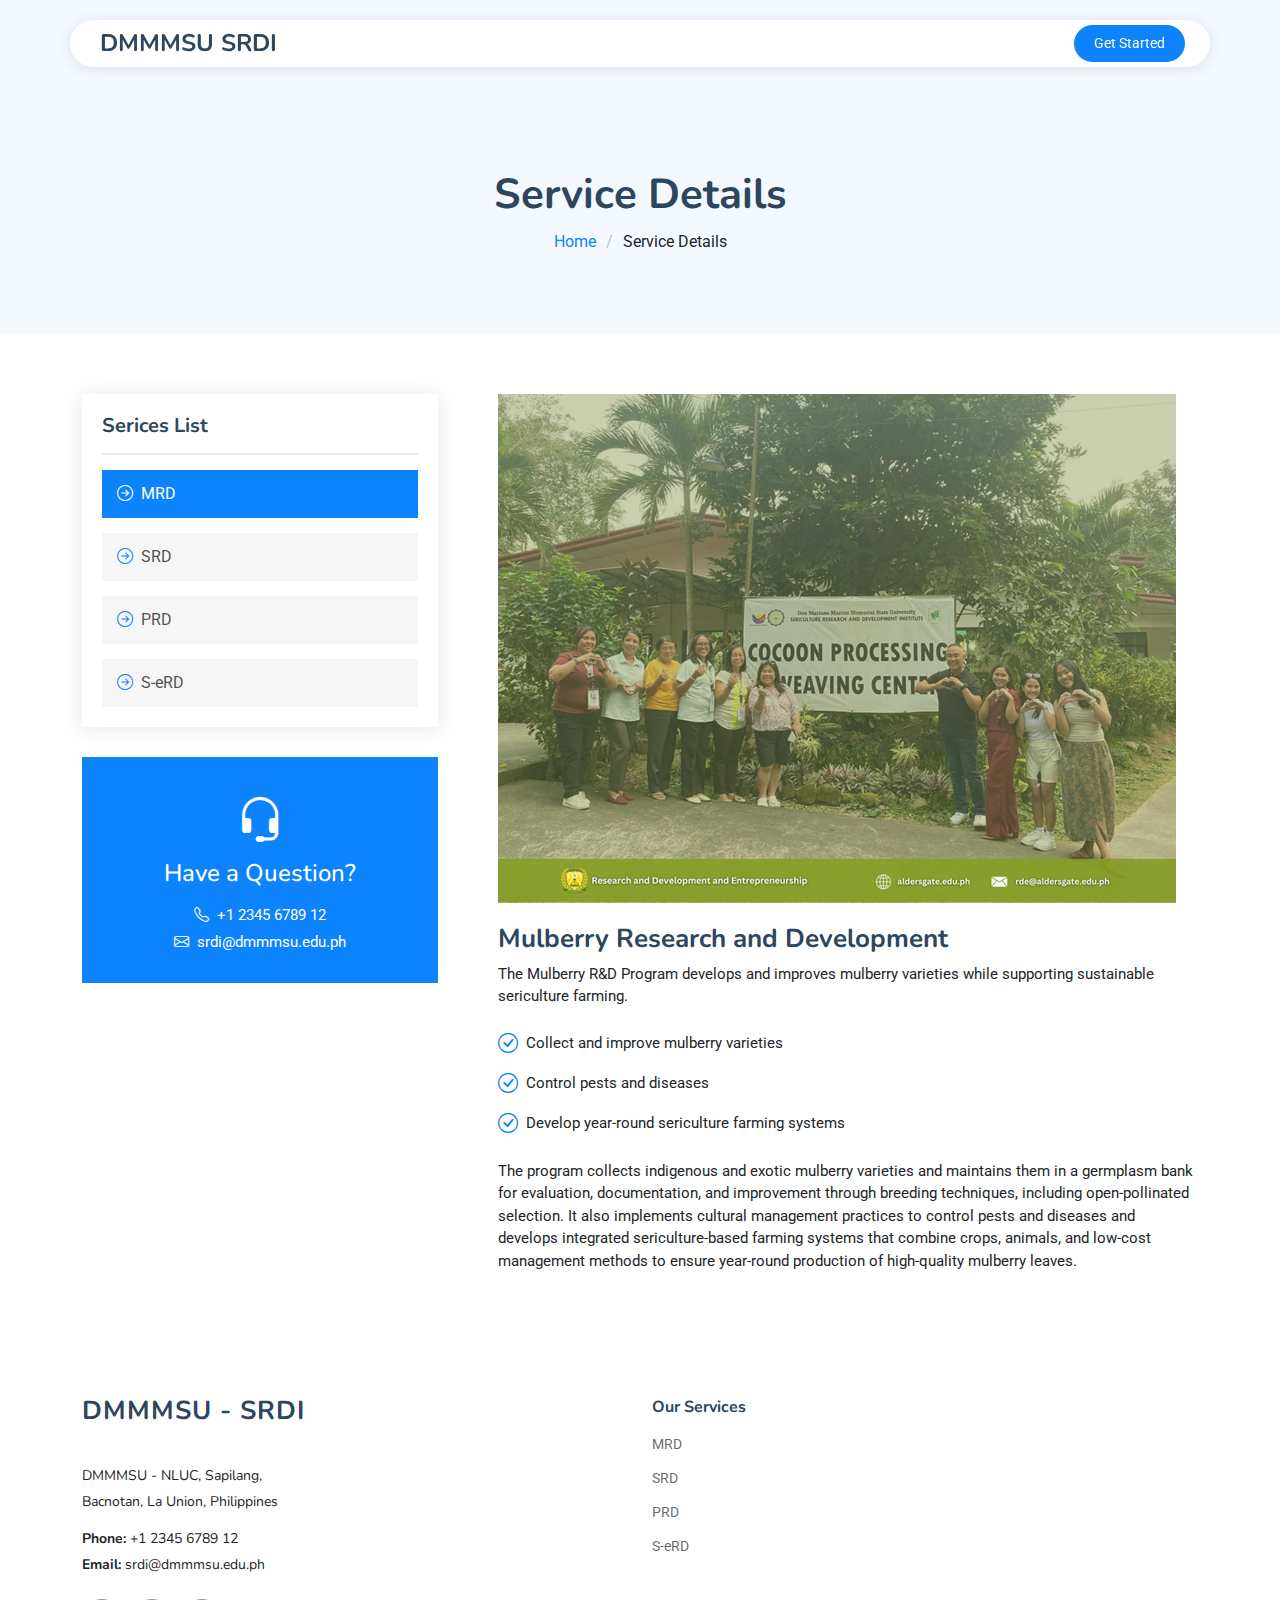
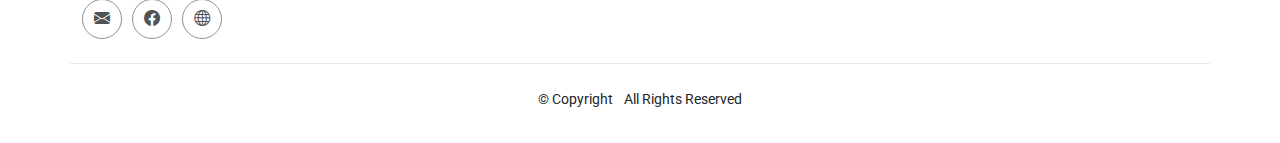
<file: mrd.html>
<!DOCTYPE html>
<html lang="en">

<head>
  <meta charset="utf-8">
  <meta content="width=device-width, initial-scale=1.0" name="viewport">
  <title>Service Details - iLanding Bootstrap Template</title>
  <meta name="description" content="">
  <meta name="keywords" content="">

  <!-- Favicons -->
  <link href="landing_assets/img/SRDI-Logo.jpg" rel="icon">


  <!-- Fonts -->
  <link href="https://fonts.googleapis.com" rel="preconnect">
  <link href="https://fonts.gstatic.com" rel="preconnect" crossorigin>
  <link href="https://fonts.googleapis.com/css2?family=Roboto:ital,wght@0,100;0,300;0,400;0,500;0,700;0,900;1,100;1,300;1,400;1,500;1,700;1,900&family=Inter:wght@100;200;300;400;500;600;700;800;900&family=Nunito:ital,wght@0,200;0,300;0,400;0,500;0,600;0,700;0,800;0,900;1,200;1,300;1,400;1,500;1,600;1,700;1,800;1,900&display=swap" rel="stylesheet">

  <!-- Vendor CSS Files -->
  <link href="/landing_assets/vendor/bootstrap/css/bootstrap.min.css" rel="stylesheet">
  <link href="/landing_assets/vendor/bootstrap-icons/bootstrap-icons.css" rel="stylesheet">
  <link href="/landing_assets/vendor/aos/aos.css" rel="stylesheet">
  <link href="/landing_assets/vendor/glightbox/css/glightbox.min.css" rel="stylesheet">
  <link href="/landing_assets/vendor/swiper/swiper-bundle.min.css" rel="stylesheet">

  <!-- Main CSS File -->
  <link href="/landing_assets/css/main.css" rel="stylesheet">

  <!-- =======================================================
  * Template Name: iLanding
  * Template URL: https://bootstrapmade.com/ilanding-bootstrap-landing-page-template/
  * Updated: Nov 12 2024 with Bootstrap v5.3.3
  * Author: BootstrapMade.com
  * License: https://bootstrapmade.com/license/
  ======================================================== -->
</head>

<body class="service-details-page">

  <header id="header" class="header d-flex align-items-center fixed-top">
    <div class="header-container container-fluid container-xl position-relative d-flex align-items-center justify-content-between">

      <a href="index.html" class="logo d-flex align-items-center me-auto me-xl-0">
        <!-- Uncomment the line below if you also wish to use an image logo -->
        <!-- <img src="assets/img/logo.png" alt=""> -->
        <h1 class="sitename  fw-bolder">DMMMSU SRDI </h1>
      </a>

  

      <a class="btn-getstarted" href="index.html#about">Get Started</a>

    </div>
  </header>

  <main class="main">

    <!-- Page Title -->
    <div class="page-title light-background">
      <div class="container">
        <h1>Service Details</h1>
        <nav class="breadcrumbs">
          <ol>
            <li><a href="index.html">Home</a></li>
            <li class="current">Service Details</li>
          </ol>
        </nav>
      </div>
    </div><!-- End Page Title -->

    <!-- Service Details Section -->
    <section id="service-details" class="service-details section">

      <div class="container">

        <div class="row gy-5">

          <div class="col-lg-4" data-aos="fade-up" data-aos-delay="100">

            <div class="service-box">
              <h4>Serices List</h4>
              <div class="services-list">
                <a href="#" class="active"><i class="bi bi-arrow-right-circle"></i><span>MRD</span></a>
                <a href="#"><i class="bi bi-arrow-right-circle"></i><span>SRD</span></a>
                <a href="#"><i class="bi bi-arrow-right-circle"></i><span>PRD</span></a>
                <a href="#"><i class="bi bi-arrow-right-circle"></i><span>S-eRD</span></a>
      
              </div>
            </div><!-- End Services List -->

  

            <div class="help-box d-flex flex-column justify-content-center align-items-center">
              <i class="bi bi-headset help-icon"></i>
              <h4>Have a Question?</h4>
              <p class="d-flex align-items-center mt-2 mb-0"><i class="bi bi-telephone me-2"></i> <span>+1 2345 6789 12</span></p>
  <p class="d-flex align-items-center mt-1 mb-0"><i class="bi bi-envelope me-2"></i> <a href="mailto:
srdi@dmmmsu.edu.ph">
srdi@dmmmsu.edu.ph</a></p>
            </div>

          </div>

          <div class="col-lg-8 ps-lg-5" data-aos="fade-up" data-aos-delay="200">
            <img src="landing_assets/img/prd.png" alt="" class="img-fluid services-img">
            <h3>Mulberry Research and Development </h3>
            <p>
             The Mulberry R&D Program develops and improves mulberry varieties while supporting sustainable sericulture farming. 
                </p>
            <ul>
              <li><i class="bi bi-check-circle"></i> <span>Collect and improve mulberry varieties</span></li>
              <li><i class="bi bi-check-circle"></i> <span>Control pests and diseases</span></li>
              <li><i class="bi bi-check-circle"></i> <span>Develop year-round sericulture farming systems</span></li>
            </ul>
          
            <p>
              The program collects indigenous and exotic mulberry varieties and maintains them in a germplasm bank for evaluation, documentation, and improvement through breeding techniques, including open-pollinated selection. It also implements cultural management practices to control pests and diseases and develops integrated sericulture-based farming systems that combine crops, animals, and low-cost management methods to ensure year-round production of high-quality mulberry leaves.
            </p>
          </div>

        </div>

      </div>

    </section><!-- /Service Details Section -->

  </main>

  <footer id="footer" class="footer">

    <div class="container footer-top">
      <div class="row gy-4">
        <div class="col-lg-6    col-md-6 footer-about">
          <a href="index.html" class="logo d-flex align-items-center">
            <span class="sitename">DMMMSU - SRDI</span>
          </a>
          <div class="footer-contact pt-3">
            <p>DMMMSU - NLUC, Sapilang, </p>
            <p>Bacnotan, La Union, Philippines</p>
            <p class="mt-3"><strong>Phone:</strong> <span>+1 2345 6789 12</span></p>
            <p><strong>Email:</strong> <span>srdi@dmmmsu.edu.ph</span></p>
          </div>
          <div class="social-links d-flex mt-4">
         <a href="mailto:srdi@dmmmsu.edu.ph"><i class="bi bi-envelope-fill"></i></a>

            <a href="https://www.facebook.com/DMMMSU.SRDI/"><i class="bi bi-facebook"></i></a>
            <a href="https://www.dmmmsu.edu.ph/sericulture-research-and-development-institute/"><i class="bi bi-globe"></i>
</a>
   
          </div>
        </div>

   

        <div class="col-lg-6 col-md-3 footer-links">
          <h4>Our Services</h4>
          <ul>
            <li><a href="mrd.html">MRD</a></li>
            <li><a href="srd.html">SRD</a></li>
            <li><a href="prd.html">PRD</a></li>
            <li><a href="serd.html">S-eRD</a></li>
      
          </ul>
        </div>

       

 

      </div>
    </div>

    <div class="container copyright text-center mt-4">
      <p>© <span>Copyright</span> <strong class="px-1 sitename"></strong> <span>All Rights Reserved</span></p>
      <div class="credits">
        <!-- All the links in the footer should remain intact. -->
        <!-- You can delete the links only if you've purchased the pro version. -->
        <!-- Licensing information: https://bootstrapmade.com/license/ -->
        <!-- Purchase the pro version with working PHP/AJAX contact form: [buy-url] -->
       
    </div>

  </footer>

  <!-- Scroll Top -->
  <a href="#" id="scroll-top" class="scroll-top d-flex align-items-center justify-content-center"><i class="bi bi-arrow-up-short"></i></a>

  <!-- Vendor JS Files -->
  <script src="/landing_assets/vendor/bootstrap/js/bootstrap.bundle.min.js"></script>
  <script src="/landing_assets/vendor/php-email-form/validate.js"></script>
  <script src="/landing_assets/vendor/aos/aos.js"></script>
  <script src="/landing_assets/vendor/glightbox/js/glightbox.min.js"></script>
  <script src="/landing_assets/vendor/swiper/swiper-bundle.min.js"></script>
  <script src="/landing_assets/vendor/purecounter/purecounter_vanilla.js"></script>

  <!-- Main JS File -->
  <script src="/landing_assets/js/main.js"></script>
</body>

</html>
</file>
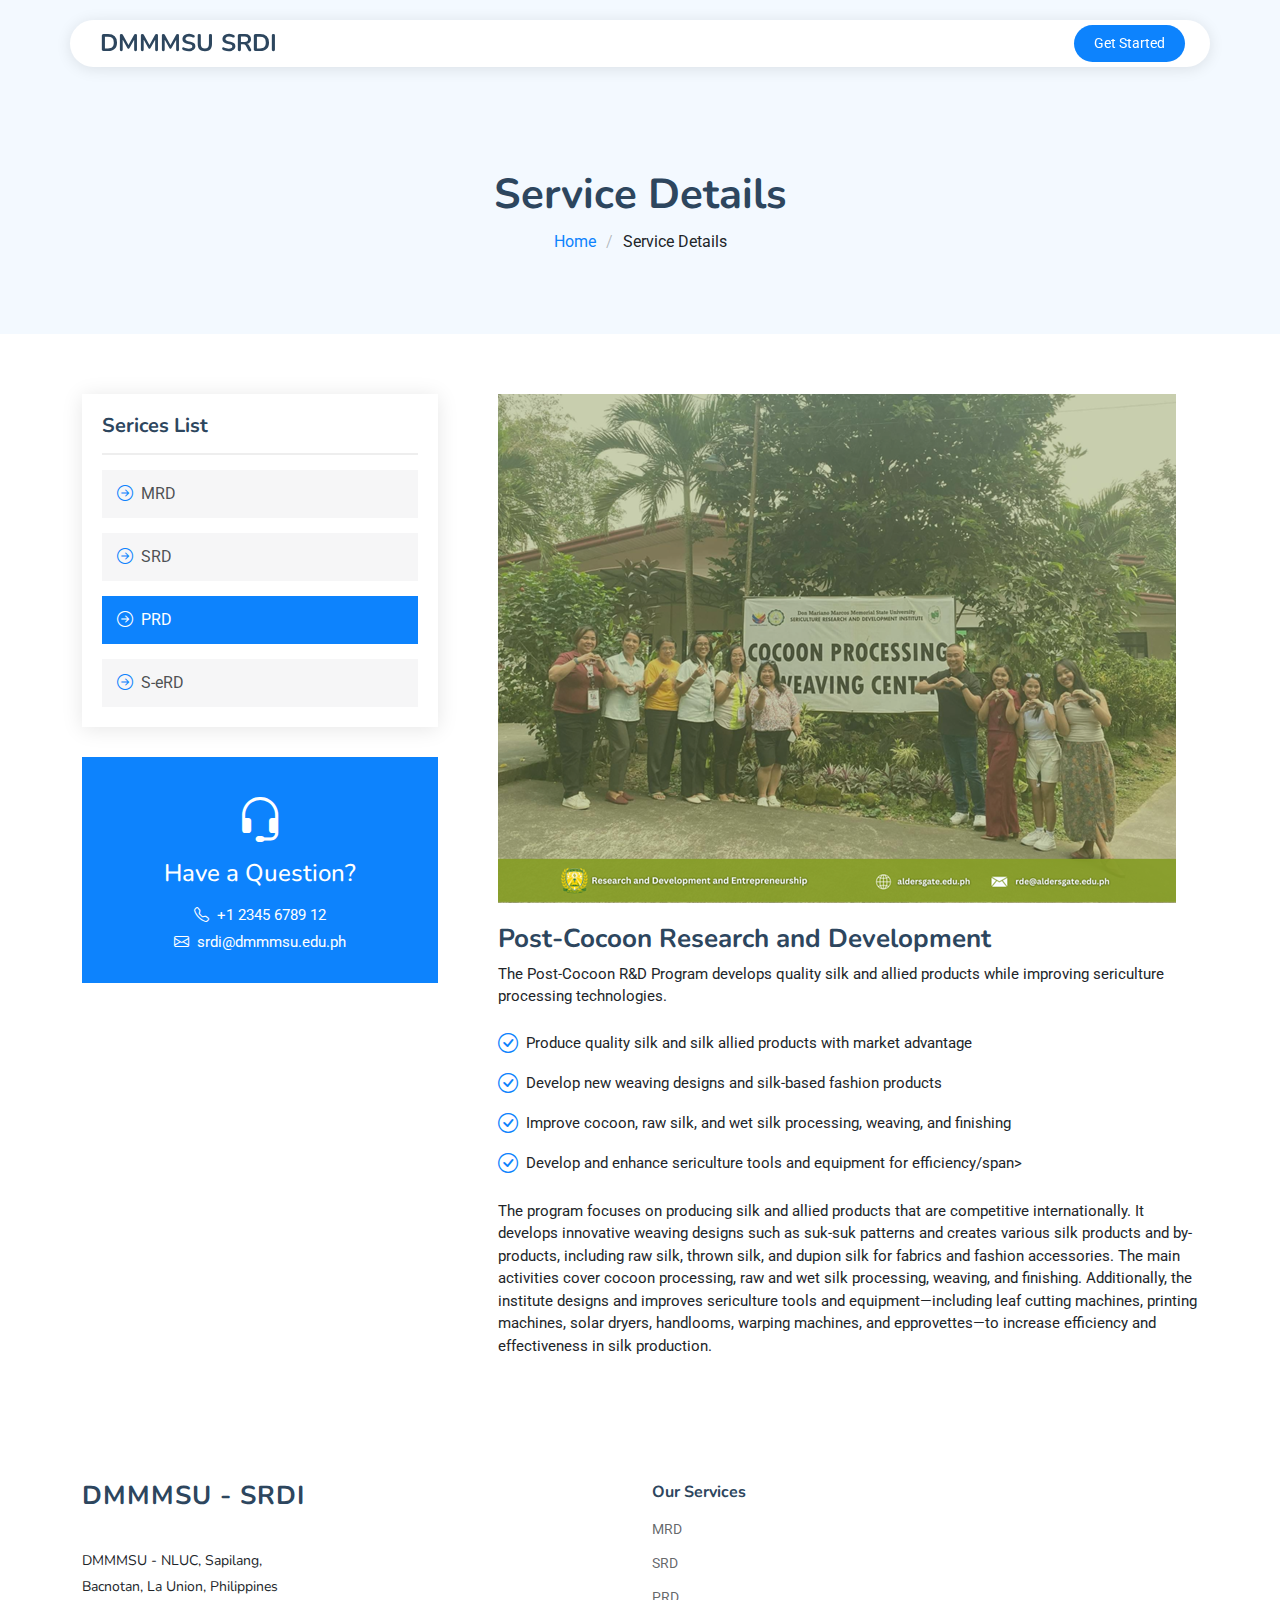
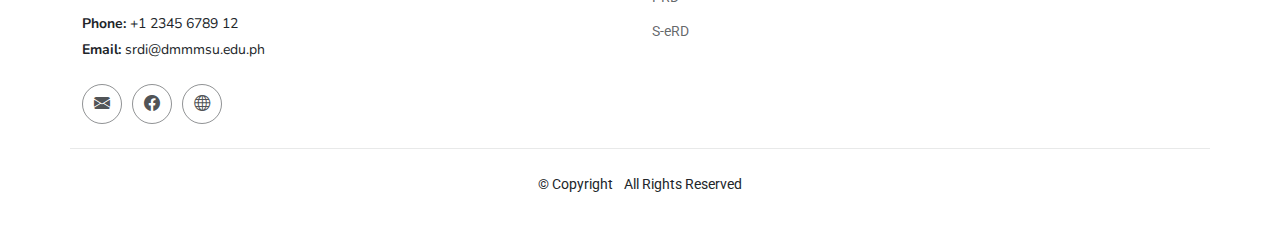
<file: prd.html>
<!DOCTYPE html>
<html lang="en">

<head>
  <meta charset="utf-8">
  <meta content="width=device-width, initial-scale=1.0" name="viewport">
  <title>Service Details - iLanding Bootstrap Template</title>
  <meta name="description" content="">
  <meta name="keywords" content="">

  <!-- Favicons -->
  <link href="landing_assets/img/SRDI-Logo.jpg" rel="icon">

  <!-- Fonts -->
  <link href="https://fonts.googleapis.com" rel="preconnect">
  <link href="https://fonts.gstatic.com" rel="preconnect" crossorigin>
  <link href="https://fonts.googleapis.com/css2?family=Roboto:ital,wght@0,100;0,300;0,400;0,500;0,700;0,900;1,100;1,300;1,400;1,500;1,700;1,900&family=Inter:wght@100;200;300;400;500;600;700;800;900&family=Nunito:ital,wght@0,200;0,300;0,400;0,500;0,600;0,700;0,800;0,900;1,200;1,300;1,400;1,500;1,600;1,700;1,800;1,900&display=swap" rel="stylesheet">
 <!-- Vendor CSS Files -->
  <link href="/landing_assets/vendor/bootstrap/css/bootstrap.min.css" rel="stylesheet">
  <link href="/landing_assets/vendor/bootstrap-icons/bootstrap-icons.css" rel="stylesheet">
  <link href="/landing_assets/vendor/aos/aos.css" rel="stylesheet">
  <link href="/landing_assets/vendor/glightbox/css/glightbox.min.css" rel="stylesheet">
  <link href="/landing_assets/vendor/swiper/swiper-bundle.min.css" rel="stylesheet">

  <!-- Main CSS File -->
  <link href="/landing_assets/css/main.css" rel="stylesheet">

  <!-- =======================================================
  * Template Name: iLanding
  * Template URL: https://bootstrapmade.com/ilanding-bootstrap-landing-page-template/
  * Updated: Nov 12 2024 with Bootstrap v5.3.3
  * Author: BootstrapMade.com
  * License: https://bootstrapmade.com/license/
  ======================================================== -->
</head>

<body class="service-details-page">

  <header id="header" class="header d-flex align-items-center fixed-top">
    <div class="header-container container-fluid container-xl position-relative d-flex align-items-center justify-content-between">

      <a href="index.html" class="logo d-flex align-items-center me-auto me-xl-0">
        <!-- Uncomment the line below if you also wish to use an image logo -->
        <!-- <img src="assets/img/logo.png" alt=""> -->
        <h1 class="sitename  fw-bolder">DMMMSU SRDI </h1>
      </a>



      <a class="btn-getstarted" href="index.html#about">Get Started</a>

    </div>
  </header>

  <main class="main">

    <!-- Page Title -->
    <div class="page-title light-background">
      <div class="container">
        <h1>Service Details</h1>
        <nav class="breadcrumbs">
          <ol>
            <li><a href="index.html">Home</a></li>
            <li class="current">Service Details</li>
          </ol>
        </nav>
      </div>
    </div><!-- End Page Title -->

    <!-- Service Details Section -->
    <section id="service-details" class="service-details section">

      <div class="container">

        <div class="row gy-5">

          <div class="col-lg-4" data-aos="fade-up" data-aos-delay="100">

            <div class="service-box">
              <h4>Serices List</h4>
              <div class="services-list">
                <a href="#" ><i class="bi bi-arrow-right-circle"></i><span>MRD</span></a>
                <a href="#" ><i class="bi bi-arrow-right-circle"></i><span>SRD</span></a>
                <a href="#" class="active" ><i class="bi bi-arrow-right-circle"></i><span>PRD</span></a>
                <a href="#"><i class="bi bi-arrow-right-circle"></i><span>S-eRD</span></a>
      
              </div>
            </div><!-- End Services List -->

       

            <div class="help-box d-flex flex-column justify-content-center align-items-center">
              <i class="bi bi-headset help-icon"></i>
              <h4>Have a Question?</h4>
                         <p class="d-flex align-items-center mt-2 mb-0"><i class="bi bi-telephone me-2"></i> <span>+1 2345 6789 12</span></p>
               <p class="d-flex align-items-center mt-1 mb-0"><i class="bi bi-envelope me-2"></i> <a href="mailto:
srdi@dmmmsu.edu.ph">
srdi@dmmmsu.edu.ph</a></p>
            </div>

          </div>

          <div class="col-lg-8 ps-lg-5" data-aos="fade-up" data-aos-delay="200">
            <img src="landing_assets/img/prd.png" alt="" class="img-fluid services-img">
            <h3>Post-Cocoon Research and Development </h3>
            <p>
           The Post-Cocoon R&D Program develops quality silk and allied products while improving sericulture processing technologies.
                </p>
            <ul>
              <li><i class="bi bi-check-circle"></i> <span>Produce quality silk and silk allied products with market advantage</span></li>
              <li><i class="bi bi-check-circle"></i> <span>Develop new weaving designs and silk-based fashion products</span></li>
              <li><i class="bi bi-check-circle"></i> <span>Improve cocoon, raw silk, and wet silk processing, weaving, and finishing</span></li>
                            <li><i class="bi bi-check-circle"></i> <span>Develop and enhance sericulture tools and equipment for efficiency/span></li>
            </ul>
          
            <p>
             The program focuses on producing silk and allied products that are competitive internationally. It develops innovative weaving designs such as suk-suk patterns and creates various silk products and by-products, including raw silk, thrown silk, and dupion silk for fabrics and fashion accessories. The main activities cover cocoon processing, raw and wet silk processing, weaving, and finishing. Additionally, the institute designs and improves sericulture tools and equipment—including leaf cutting machines, printing machines, solar dryers, handlooms, warping machines, and epprovettes—to increase efficiency and effectiveness in silk production.
            </p>
          </div>

        </div>

      </div>

    </section><!-- /Service Details Section -->

  </main>

  <footer id="footer" class="footer">

    <div class="container footer-top">
      <div class="row gy-4">
        <div class="col-lg-6    col-md-6 footer-about">
          <a href="index.html" class="logo d-flex align-items-center">
            <span class="sitename">DMMMSU - SRDI</span>
          </a>
          <div class="footer-contact pt-3">
            <p>DMMMSU - NLUC, Sapilang, </p>
            <p>Bacnotan, La Union, Philippines</p>
            <p class="mt-3"><strong>Phone:</strong> <span>+1 2345 6789 12</span></p>
            <p><strong>Email:</strong> <span>srdi@dmmmsu.edu.ph</span></p>
          </div>
          <div class="social-links d-flex mt-4">
     <a href="mailto:srdi@dmmmsu.edu.ph"><i class="bi bi-envelope-fill"></i></a>

            <a href="https://www.facebook.com/DMMMSU.SRDI/"><i class="bi bi-facebook"></i></a>
            <a href="https://www.dmmmsu.edu.ph/sericulture-research-and-development-institute/"><i class="bi bi-globe"></i>
</a>
   
          </div>
        </div>

   

        <div class="col-lg-6 col-md-3 footer-links">
          <h4>Our Services</h4>
          <ul>
            <li><a href="mrd.html">MRD</a></li>
            <li><a href="srd.html">SRD</a></li>
            <li><a href="prd.html">PRD</a></li>
            <li><a href="serd.html">S-eRD</a></li>
      
          </ul>
        </div>

       

 

      </div>
    </div>

    <div class="container copyright text-center mt-4">
      <p>© <span>Copyright</span> <strong class="px-1 sitename"></strong> <span>All Rights Reserved</span></p>
      <div class="credits">
        <!-- All the links in the footer should remain intact. -->
        <!-- You can delete the links only if you've purchased the pro version. -->
        <!-- Licensing information: https://bootstrapmade.com/license/ -->
        <!-- Purchase the pro version with working PHP/AJAX contact form: [buy-url] -->
       
    </div>

  </footer>

  <!-- Scroll Top -->
  <a href="#" id="scroll-top" class="scroll-top d-flex align-items-center justify-content-center"><i class="bi bi-arrow-up-short"></i></a>

  <!-- Vendor JS Files -->
  <!-- Vendor JS Files -->
  <script src="/landing_assets/vendor/bootstrap/js/bootstrap.bundle.min.js"></script>
  <script src="/landing_assets/vendor/php-email-form/validate.js"></script>
  <script src="/landing_assets/vendor/aos/aos.js"></script>
  <script src="/landing_assets/vendor/glightbox/js/glightbox.min.js"></script>
  <script src="/landing_assets/vendor/swiper/swiper-bundle.min.js"></script>
  <script src="/landing_assets/vendor/purecounter/purecounter_vanilla.js"></script>

  <!-- Main JS File -->
  <script src="/landing_assets/js/main.js"></script>

</body>

</html>
</file>
<file: view/executive_director/fpdf/fpdf.css>
body {font-family:"Times New Roman",serif}
h1 {font:bold 135% Arial,sans-serif; color:#4000A0; margin-bottom:0.9em}
h2 {font:bold 95% Arial,sans-serif; color:#900000; margin-top:1.5em; margin-bottom:1em}
dl.param dt {text-decoration:underline}
dl.param dd {margin-top:1em; margin-bottom:1em}
dl.param ul {margin-top:1em; margin-bottom:1em}
tt, code, kbd {font-family:"Courier New",Courier,monospace; font-size:82%}
div.source {margin-top:1.4em; margin-bottom:1.3em}
div.source pre {display:table; border:1px solid #24246A; width:100%; margin:0em; font-family:inherit; font-size:100%}
div.source code {display:block; border:1px solid #C5C5EC; background-color:#F0F5FF; padding:6px; color:#000000}
div.doc-source {margin-top:1.4em; margin-bottom:1.3em}
div.doc-source pre {display:table; width:100%; margin:0em; font-family:inherit; font-size:100%}
div.doc-source code {display:block; background-color:#E0E0E0; padding:4px}
.kw {color:#000080; font-weight:bold}
.str {color:#CC0000}
.cmt {color:#008000}
p.demo {text-align:center; margin-top:-0.9em}
a.demo {text-decoration:none; font-weight:bold; color:#0000CC}
a.demo:link {text-decoration:none; font-weight:bold; color:#0000CC}
a.demo:hover {text-decoration:none; font-weight:bold; color:#0000FF}
a.demo:active {text-decoration:none; font-weight:bold; color:#0000FF}
</file>
<file: users/template/vendors/feather/feather.css>
@charset "UTF-8";
 
@font-face {
  font-family: "feather";
  src:url("fonts/feather-webfont.eot");
  src:url("fonts/feather-webfont.eot?#iefix") format("embedded-opentype"),
    url("fonts/feather-webfont.woff") format("woff"),
    url("fonts/feather-webfont.ttf") format("truetype"),
    url("fonts/feather-webfont.svg#feather") format("svg");
  font-weight: normal;
  font-style: normal;
}

/* Character Mapping Method */
 
[data-icon]:before {
  display: inline-block;
  font-family: "feather";
  content: attr(data-icon);
  font-style: normal;
  font-weight: normal;
  font-variant: normal;
  text-transform: none;
  speak: none;
  line-height: 1;
  -webkit-font-smoothing: antialiased;
  -moz-osx-font-smoothing: grayscale;
}

/* CSS Class Mapping Method */
 
[class^="icon-"],
[class*=" icon-"] {
  display: inline-block;
  font-family: "feather";
  font-style: normal;
  font-weight: normal;
  font-variant: normal;
  text-transform: none;
  speak: none;
  line-height: 1;
  -webkit-font-smoothing: antialiased;
  -moz-osx-font-smoothing: grayscale;
}

.icon-eye:before {
  content: "\e000";
}

.icon-paper-clip:before {
  content: "\e001";
}

.icon-mail:before {
  content: "\e002";
}

.icon-mail:before {
  content: "\e002";
}

.icon-toggle:before {
  content: "\e003";
}

.icon-layout:before {
  content: "\e004";
}

.icon-link:before {
  content: "\e005";
}

.icon-bell:before {
  content: "\e006";
}

.icon-lock:before {
  content: "\e007";
}

.icon-unlock:before {
  content: "\e008";
}

.icon-ribbon:before {
  content: "\e009";
}

.icon-image:before {
  content: "\e010";
}

.icon-signal:before {
  content: "\e011";
}

.icon-target:before {
  content: "\e012";
}

.icon-clipboard:before {
  content: "\e013";
}

.icon-clock:before {
  content: "\e014";
}

.icon-clock:before {
  content: "\e014";
}

.icon-watch:before {
  content: "\e015";
}

.icon-air-play:before {
  content: "\e016";
}

.icon-camera:before {
  content: "\e017";
}

.icon-video:before {
  content: "\e018";
}

.icon-disc:before {
  content: "\e019";
}

.icon-printer:before {
  content: "\e020";
}

.icon-monitor:before {
  content: "\e021";
}

.icon-server:before {
  content: "\e022";
}

.icon-cog:before {
  content: "\e023";
}

.icon-heart:before {
  content: "\e024";
}

.icon-paragraph:before {
  content: "\e025";
}

.icon-align-justify:before {
  content: "\e026";
}

.icon-align-left:before {
  content: "\e027";
}

.icon-align-center:before {
  content: "\e028";
}

.icon-align-right:before {
  content: "\e029";
}

.icon-book:before {
  content: "\e030";
}

.icon-layers:before {
  content: "\e031";
}

.icon-stack:before {
  content: "\e032";
}

.icon-stack-2:before {
  content: "\e033";
}

.icon-paper:before {
  content: "\e034";
}

.icon-paper-stack:before {
  content: "\e035";
}

.icon-search:before {
  content: "\e036";
}

.icon-zoom-in:before {
  content: "\e037";
}

.icon-zoom-out:before {
  content: "\e038";
}

.icon-reply:before {
  content: "\e039";
}

.icon-circle-plus:before {
  content: "\e040";
}

.icon-circle-minus:before {
  content: "\e041";
}

.icon-circle-check:before {
  content: "\e042";
}

.icon-circle-cross:before {
  content: "\e043";
}

.icon-square-plus:before {
  content: "\e044";
}

.icon-square-minus:before {
  content: "\e045";
}

.icon-square-check:before {
  content: "\e046";
}

.icon-square-cross:before {
  content: "\e047";
}

.icon-microphone:before {
  content: "\e048";
}

.icon-record:before {
  content: "\e049";
}

.icon-skip-back:before {
  content: "\e050";
}

.icon-rewind:before {
  content: "\e051";
}

.icon-play:before {
  content: "\e052";
}

.icon-pause:before {
  content: "\e053";
}

.icon-stop:before {
  content: "\e054";
}

.icon-fast-forward:before {
  content: "\e055";
}

.icon-skip-forward:before {
  content: "\e056";
}

.icon-shuffle:before {
  content: "\e057";
}

.icon-repeat:before {
  content: "\e058";
}

.icon-folder:before {
  content: "\e059";
}

.icon-umbrella:before {
  content: "\e060";
}

.icon-moon:before {
  content: "\e061";
}

.icon-thermometer:before {
  content: "\e062";
}

.icon-drop:before {
  content: "\e063";
}

.icon-sun:before {
  content: "\e064";
}

.icon-cloud:before {
  content: "\e065";
}

.icon-cloud-upload:before {
  content: "\e066";
}

.icon-cloud-download:before {
  content: "\e067";
}

.icon-upload:before {
  content: "\e068";
}

.icon-download:before {
  content: "\e069";
}

.icon-location:before {
  content: "\e070";
}

.icon-location-2:before {
  content: "\e071";
}

.icon-map:before {
  content: "\e072";
}

.icon-battery:before {
  content: "\e073";
}

.icon-head:before {
  content: "\e074";
}

.icon-briefcase:before {
  content: "\e075";
}

.icon-speech-bubble:before {
  content: "\e076";
}

.icon-anchor:before {
  content: "\e077";
}

.icon-globe:before {
  content: "\e078";
}

.icon-box:before {
  content: "\e079";
}

.icon-reload:before {
  content: "\e080";
}

.icon-share:before {
  content: "\e081";
}

.icon-marquee:before {
  content: "\e082";
}

.icon-marquee-plus:before {
  content: "\e083";
}

.icon-marquee-minus:before {
  content: "\e084";
}

.icon-tag:before {
  content: "\e085";
}

.icon-power:before {
  content: "\e086";
}

.icon-command:before {
  content: "\e087";
}

.icon-alt:before {
  content: "\e088";
}

.icon-esc:before {
  content: "\e089";
}

.icon-bar-graph:before {
  content: "\e090";
}

.icon-bar-graph-2:before {
  content: "\e091";
}

.icon-pie-graph:before {
  content: "\e092";
}

.icon-star:before {
  content: "\e093";
}

.icon-arrow-left:before {
  content: "\e094";
}

.icon-arrow-right:before {
  content: "\e095";
}

.icon-arrow-up:before {
  content: "\e096";
}

.icon-arrow-down:before {
  content: "\e097";
}

.icon-volume:before {
  content: "\e098";
}

.icon-mute:before {
  content: "\e099";
}

.icon-content-right:before {
  content: "\e100";
}

.icon-content-left:before {
  content: "\e101";
}

.icon-grid:before {
  content: "\e102";
}

.icon-grid-2:before {
  content: "\e103";
}

.icon-columns:before {
  content: "\e104";
}

.icon-loader:before {
  content: "\e105";
}

.icon-bag:before {
  content: "\e106";
}

.icon-ban:before {
  content: "\e107";
}

.icon-flag:before {
  content: "\e108";
}

.icon-trash:before {
  content: "\e109";
}

.icon-expand:before {
  content: "\e110";
}

.icon-contract:before {
  content: "\e111";
}

.icon-maximize:before {
  content: "\e112";
}

.icon-minimize:before {
  content: "\e113";
}

.icon-plus:before {
  content: "\e114";
}

.icon-minus:before {
  content: "\e115";
}

.icon-check:before {
  content: "\e116";
}

.icon-cross:before {
  content: "\e117";
}

.icon-move:before {
  content: "\e118";
}

.icon-delete:before {
  content: "\e119";
}

.icon-menu:before {
  content: "\e120";
}

.icon-archive:before {
  content: "\e121";
}

.icon-inbox:before {
  content: "\e122";
}

.icon-outbox:before {
  content: "\e123";
}

.icon-file:before {
  content: "\e124";
}

.icon-file-add:before {
  content: "\e125";
}

.icon-file-subtract:before {
  content: "\e126";
}

.icon-help:before {
  content: "\e127";
}

.icon-open:before {
  content: "\e128";
}

.icon-ellipsis:before {
  content: "\e129";
}
</file>
<file: users/template/vendors/ti-icons/css/themify-icons.css>
@font-face {
	font-family: 'themify';
	src:url('../fonts/themify.eot');
	src:url('../fonts/themify.eot?#iefix') format('embedded-opentype'),
		url('../fonts/themify.woff') format('woff'),
		url('../fonts/themify.ttf') format('truetype'),
		url('../fonts/themify.svg') format('svg');
	font-weight: normal;
	font-style: normal;
}

[class^="ti-"], [class*=" ti-"] {
	font-family: 'themify';
	speak: none;
	font-style: normal;
	font-weight: normal;
	font-variant: normal;
	text-transform: none;
	line-height: 1;

	/* Better Font Rendering =========== */
	-webkit-font-smoothing: antialiased;
	-moz-osx-font-smoothing: grayscale;
}

.ti-wand:before {
	content: "\e600";
}
.ti-volume:before {
	content: "\e601";
}
.ti-user:before {
	content: "\e602";
}
.ti-unlock:before {
	content: "\e603";
}
.ti-unlink:before {
	content: "\e604";
}
.ti-trash:before {
	content: "\e605";
}
.ti-thought:before {
	content: "\e606";
}
.ti-target:before {
	content: "\e607";
}
.ti-tag:before {
	content: "\e608";
}
.ti-tablet:before {
	content: "\e609";
}
.ti-star:before {
	content: "\e60a";
}
.ti-spray:before {
	content: "\e60b";
}
.ti-signal:before {
	content: "\e60c";
}
.ti-shopping-cart:before {
	content: "\e60d";
}
.ti-shopping-cart-full:before {
	content: "\e60e";
}
.ti-settings:before {
	content: "\e60f";
}
.ti-search:before {
	content: "\e610";
}
.ti-zoom-in:before {
	content: "\e611";
}
.ti-zoom-out:before {
	content: "\e612";
}
.ti-cut:before {
	content: "\e613";
}
.ti-ruler:before {
	content: "\e614";
}
.ti-ruler-pencil:before {
	content: "\e615";
}
.ti-ruler-alt:before {
	content: "\e616";
}
.ti-bookmark:before {
	content: "\e617";
}
.ti-bookmark-alt:before {
	content: "\e618";
}
.ti-reload:before {
	content: "\e619";
}
.ti-plus:before {
	content: "\e61a";
}
.ti-pin:before {
	content: "\e61b";
}
.ti-pencil:before {
	content: "\e61c";
}
.ti-pencil-alt:before {
	content: "\e61d";
}
.ti-paint-roller:before {
	content: "\e61e";
}
.ti-paint-bucket:before {
	content: "\e61f";
}
.ti-na:before {
	content: "\e620";
}
.ti-mobile:before {
	content: "\e621";
}
.ti-minus:before {
	content: "\e622";
}
.ti-medall:before {
	content: "\e623";
}
.ti-medall-alt:before {
	content: "\e624";
}
.ti-marker:before {
	content: "\e625";
}
.ti-marker-alt:before {
	content: "\e626";
}
.ti-arrow-up:before {
	content: "\e627";
}
.ti-arrow-right:before {
	content: "\e628";
}
.ti-arrow-left:before {
	content: "\e629";
}
.ti-arrow-down:before {
	content: "\e62a";
}
.ti-lock:before {
	content: "\e62b";
}
.ti-location-arrow:before {
	content: "\e62c";
}
.ti-link:before {
	content: "\e62d";
}
.ti-layout:before {
	content: "\e62e";
}
.ti-layers:before {
	content: "\e62f";
}
.ti-layers-alt:before {
	content: "\e630";
}
.ti-key:before {
	content: "\e631";
}
.ti-import:before {
	content: "\e632";
}
.ti-image:before {
	content: "\e633";
}
.ti-heart:before {
	content: "\e634";
}
.ti-heart-broken:before {
	content: "\e635";
}
.ti-hand-stop:before {
	content: "\e636";
}
.ti-hand-open:before {
	content: "\e637";
}
.ti-hand-drag:before {
	content: "\e638";
}
.ti-folder:before {
	content: "\e639";
}
.ti-flag:before {
	content: "\e63a";
}
.ti-flag-alt:before {
	content: "\e63b";
}
.ti-flag-alt-2:before {
	content: "\e63c";
}
.ti-eye:before {
	content: "\e63d";
}
.ti-export:before {
	content: "\e63e";
}
.ti-exchange-vertical:before {
	content: "\e63f";
}
.ti-desktop:before {
	content: "\e640";
}
.ti-cup:before {
	content: "\e641";
}
.ti-crown:before {
	content: "\e642";
}
.ti-comments:before {
	content: "\e643";
}
.ti-comment:before {
	content: "\e644";
}
.ti-comment-alt:before {
	content: "\e645";
}
.ti-close:before {
	content: "\e646";
}
.ti-clip:before {
	content: "\e647";
}
.ti-angle-up:before {
	content: "\e648";
}
.ti-angle-right:before {
	content: "\e649";
}
.ti-angle-left:before {
	content: "\e64a";
}
.ti-angle-down:before {
	content: "\e64b";
}
.ti-check:before {
	content: "\e64c";
}
.ti-check-box:before {
	content: "\e64d";
}
.ti-camera:before {
	content: "\e64e";
}
.ti-announcement:before {
	content: "\e64f";
}
.ti-brush:before {
	content: "\e650";
}
.ti-briefcase:before {
	content: "\e651";
}
.ti-bolt:before {
	content: "\e652";
}
.ti-bolt-alt:before {
	content: "\e653";
}
.ti-blackboard:before {
	content: "\e654";
}
.ti-bag:before {
	content: "\e655";
}
.ti-move:before {
	content: "\e656";
}
.ti-arrows-vertical:before {
	content: "\e657";
}
.ti-arrows-horizontal:before {
	content: "\e658";
}
.ti-fullscreen:before {
	content: "\e659";
}
.ti-arrow-top-right:before {
	content: "\e65a";
}
.ti-arrow-top-left:before {
	content: "\e65b";
}
.ti-arrow-circle-up:before {
	content: "\e65c";
}
.ti-arrow-circle-right:before {
	content: "\e65d";
}
.ti-arrow-circle-left:before {
	content: "\e65e";
}
.ti-arrow-circle-down:before {
	content: "\e65f";
}
.ti-angle-double-up:before {
	content: "\e660";
}
.ti-angle-double-right:before {
	content: "\e661";
}
.ti-angle-double-left:before {
	content: "\e662";
}
.ti-angle-double-down:before {
	content: "\e663";
}
.ti-zip:before {
	content: "\e664";
}
.ti-world:before {
	content: "\e665";
}
.ti-wheelchair:before {
	content: "\e666";
}
.ti-view-list:before {
	content: "\e667";
}
.ti-view-list-alt:before {
	content: "\e668";
}
.ti-view-grid:before {
	content: "\e669";
}
.ti-uppercase:before {
	content: "\e66a";
}
.ti-upload:before {
	content: "\e66b";
}
.ti-underline:before {
	content: "\e66c";
}
.ti-truck:before {
	content: "\e66d";
}
.ti-timer:before {
	content: "\e66e";
}
.ti-ticket:before {
	content: "\e66f";
}
.ti-thumb-up:before {
	content: "\e670";
}
.ti-thumb-down:before {
	content: "\e671";
}
.ti-text:before {
	content: "\e672";
}
.ti-stats-up:before {
	content: "\e673";
}
.ti-stats-down:before {
	content: "\e674";
}
.ti-split-v:before {
	content: "\e675";
}
.ti-split-h:before {
	content: "\e676";
}
.ti-smallcap:before {
	content: "\e677";
}
.ti-shine:before {
	content: "\e678";
}
.ti-shift-right:before {
	content: "\e679";
}
.ti-shift-left:before {
	content: "\e67a";
}
.ti-shield:before {
	content: "\e67b";
}
.ti-notepad:before {
	content: "\e67c";
}
.ti-server:before {
	content: "\e67d";
}
.ti-quote-right:before {
	content: "\e67e";
}
.ti-quote-left:before {
	content: "\e67f";
}
.ti-pulse:before {
	content: "\e680";
}
.ti-printer:before {
	content: "\e681";
}
.ti-power-off:before {
	content: "\e682";
}
.ti-plug:before {
	content: "\e683";
}
.ti-pie-chart:before {
	content: "\e684";
}
.ti-paragraph:before {
	content: "\e685";
}
.ti-panel:before {
	content: "\e686";
}
.ti-package:before {
	content: "\e687";
}
.ti-music:before {
	content: "\e688";
}
.ti-music-alt:before {
	content: "\e689";
}
.ti-mouse:before {
	content: "\e68a";
}
.ti-mouse-alt:before {
	content: "\e68b";
}
.ti-money:before {
	content: "\e68c";
}
.ti-microphone:before {
	content: "\e68d";
}
.ti-menu:before {
	content: "\e68e";
}
.ti-menu-alt:before {
	content: "\e68f";
}
.ti-map:before {
	content: "\e690";
}
.ti-map-alt:before {
	content: "\e691";
}
.ti-loop:before {
	content: "\e692";
}
.ti-location-pin:before {
	content: "\e693";
}
.ti-list:before {
	content: "\e694";
}
.ti-light-bulb:before {
	content: "\e695";
}
.ti-Italic:before {
	content: "\e696";
}
.ti-info:before {
	content: "\e697";
}
.ti-infinite:before {
	content: "\e698";
}
.ti-id-badge:before {
	content: "\e699";
}
.ti-hummer:before {
	content: "\e69a";
}
.ti-home:before {
	content: "\e69b";
}
.ti-help:before {
	content: "\e69c";
}
.ti-headphone:before {
	content: "\e69d";
}
.ti-harddrives:before {
	content: "\e69e";
}
.ti-harddrive:before {
	content: "\e69f";
}
.ti-gift:before {
	content: "\e6a0";
}
.ti-game:before {
	content: "\e6a1";
}
.ti-filter:before {
	content: "\e6a2";
}
.ti-files:before {
	content: "\e6a3";
}
.ti-file:before {
	content: "\e6a4";
}
.ti-eraser:before {
	content: "\e6a5";
}
.ti-envelope:before {
	content: "\e6a6";
}
.ti-download:before {
	content: "\e6a7";
}
.ti-direction:before {
	content: "\e6a8";
}
.ti-direction-alt:before {
	content: "\e6a9";
}
.ti-dashboard:before {
	content: "\e6aa";
}
.ti-control-stop:before {
	content: "\e6ab";
}
.ti-control-shuffle:before {
	content: "\e6ac";
}
.ti-control-play:before {
	content: "\e6ad";
}
.ti-control-pause:before {
	content: "\e6ae";
}
.ti-control-forward:before {
	content: "\e6af";
}
.ti-control-backward:before {
	content: "\e6b0";
}
.ti-cloud:before {
	content: "\e6b1";
}
.ti-cloud-up:before {
	content: "\e6b2";
}
.ti-cloud-down:before {
	content: "\e6b3";
}
.ti-clipboard:before {
	content: "\e6b4";
}
.ti-car:before {
	content: "\e6b5";
}
.ti-calendar:before {
	content: "\e6b6";
}
.ti-book:before {
	content: "\e6b7";
}
.ti-bell:before {
	content: "\e6b8";
}
.ti-basketball:before {
	content: "\e6b9";
}
.ti-bar-chart:before {
	content: "\e6ba";
}
.ti-bar-chart-alt:before {
	content: "\e6bb";
}
.ti-back-right:before {
	content: "\e6bc";
}
.ti-back-left:before {
	content: "\e6bd";
}
.ti-arrows-corner:before {
	content: "\e6be";
}
.ti-archive:before {
	content: "\e6bf";
}
.ti-anchor:before {
	content: "\e6c0";
}
.ti-align-right:before {
	content: "\e6c1";
}
.ti-align-left:before {
	content: "\e6c2";
}
.ti-align-justify:before {
	content: "\e6c3";
}
.ti-align-center:before {
	content: "\e6c4";
}
.ti-alert:before {
	content: "\e6c5";
}
.ti-alarm-clock:before {
	content: "\e6c6";
}
.ti-agenda:before {
	content: "\e6c7";
}
.ti-write:before {
	content: "\e6c8";
}
.ti-window:before {
	content: "\e6c9";
}
.ti-widgetized:before {
	content: "\e6ca";
}
.ti-widget:before {
	content: "\e6cb";
}
.ti-widget-alt:before {
	content: "\e6cc";
}
.ti-wallet:before {
	content: "\e6cd";
}
.ti-video-clapper:before {
	content: "\e6ce";
}
.ti-video-camera:before {
	content: "\e6cf";
}
.ti-vector:before {
	content: "\e6d0";
}
.ti-themify-logo:before {
	content: "\e6d1";
}
.ti-themify-favicon:before {
	content: "\e6d2";
}
.ti-themify-favicon-alt:before {
	content: "\e6d3";
}
.ti-support:before {
	content: "\e6d4";
}
.ti-stamp:before {
	content: "\e6d5";
}
.ti-split-v-alt:before {
	content: "\e6d6";
}
.ti-slice:before {
	content: "\e6d7";
}
.ti-shortcode:before {
	content: "\e6d8";
}
.ti-shift-right-alt:before {
	content: "\e6d9";
}
.ti-shift-left-alt:before {
	content: "\e6da";
}
.ti-ruler-alt-2:before {
	content: "\e6db";
}
.ti-receipt:before {
	content: "\e6dc";
}
.ti-pin2:before {
	content: "\e6dd";
}
.ti-pin-alt:before {
	content: "\e6de";
}
.ti-pencil-alt2:before {
	content: "\e6df";
}
.ti-palette:before {
	content: "\e6e0";
}
.ti-more:before {
	content: "\e6e1";
}
.ti-more-alt:before {
	content: "\e6e2";
}
.ti-microphone-alt:before {
	content: "\e6e3";
}
.ti-magnet:before {
	content: "\e6e4";
}
.ti-line-double:before {
	content: "\e6e5";
}
.ti-line-dotted:before {
	content: "\e6e6";
}
.ti-line-dashed:before {
	content: "\e6e7";
}
.ti-layout-width-full:before {
	content: "\e6e8";
}
.ti-layout-width-default:before {
	content: "\e6e9";
}
.ti-layout-width-default-alt:before {
	content: "\e6ea";
}
.ti-layout-tab:before {
	content: "\e6eb";
}
.ti-layout-tab-window:before {
	content: "\e6ec";
}
.ti-layout-tab-v:before {
	content: "\e6ed";
}
.ti-layout-tab-min:before {
	content: "\e6ee";
}
.ti-layout-slider:before {
	content: "\e6ef";
}
.ti-layout-slider-alt:before {
	content: "\e6f0";
}
.ti-layout-sidebar-right:before {
	content: "\e6f1";
}
.ti-layout-sidebar-none:before {
	content: "\e6f2";
}
.ti-layout-sidebar-left:before {
	content: "\e6f3";
}
.ti-layout-placeholder:before {
	content: "\e6f4";
}
.ti-layout-menu:before {
	content: "\e6f5";
}
.ti-layout-menu-v:before {
	content: "\e6f6";
}
.ti-layout-menu-separated:before {
	content: "\e6f7";
}
.ti-layout-menu-full:before {
	content: "\e6f8";
}
.ti-layout-media-right-alt:before {
	content: "\e6f9";
}
.ti-layout-media-right:before {
	content: "\e6fa";
}
.ti-layout-media-overlay:before {
	content: "\e6fb";
}
.ti-layout-media-overlay-alt:before {
	content: "\e6fc";
}
.ti-layout-media-overlay-alt-2:before {
	content: "\e6fd";
}
.ti-layout-media-left-alt:before {
	content: "\e6fe";
}
.ti-layout-media-left:before {
	content: "\e6ff";
}
.ti-layout-media-center-alt:before {
	content: "\e700";
}
.ti-layout-media-center:before {
	content: "\e701";
}
.ti-layout-list-thumb:before {
	content: "\e702";
}
.ti-layout-list-thumb-alt:before {
	content: "\e703";
}
.ti-layout-list-post:before {
	content: "\e704";
}
.ti-layout-list-large-image:before {
	content: "\e705";
}
.ti-layout-line-solid:before {
	content: "\e706";
}
.ti-layout-grid4:before {
	content: "\e707";
}
.ti-layout-grid3:before {
	content: "\e708";
}
.ti-layout-grid2:before {
	content: "\e709";
}
.ti-layout-grid2-thumb:before {
	content: "\e70a";
}
.ti-layout-cta-right:before {
	content: "\e70b";
}
.ti-layout-cta-left:before {
	content: "\e70c";
}
.ti-layout-cta-center:before {
	content: "\e70d";
}
.ti-layout-cta-btn-right:before {
	content: "\e70e";
}
.ti-layout-cta-btn-left:before {
	content: "\e70f";
}
.ti-layout-column4:before {
	content: "\e710";
}
.ti-layout-column3:before {
	content: "\e711";
}
.ti-layout-column2:before {
	content: "\e712";
}
.ti-layout-accordion-separated:before {
	content: "\e713";
}
.ti-layout-accordion-merged:before {
	content: "\e714";
}
.ti-layout-accordion-list:before {
	content: "\e715";
}
.ti-ink-pen:before {
	content: "\e716";
}
.ti-info-alt:before {
	content: "\e717";
}
.ti-help-alt:before {
	content: "\e718";
}
.ti-headphone-alt:before {
	content: "\e719";
}
.ti-hand-point-up:before {
	content: "\e71a";
}
.ti-hand-point-right:before {
	content: "\e71b";
}
.ti-hand-point-left:before {
	content: "\e71c";
}
.ti-hand-point-down:before {
	content: "\e71d";
}
.ti-gallery:before {
	content: "\e71e";
}
.ti-face-smile:before {
	content: "\e71f";
}
.ti-face-sad:before {
	content: "\e720";
}
.ti-credit-card:before {
	content: "\e721";
}
.ti-control-skip-forward:before {
	content: "\e722";
}
.ti-control-skip-backward:before {
	content: "\e723";
}
.ti-control-record:before {
	content: "\e724";
}
.ti-control-eject:before {
	content: "\e725";
}
.ti-comments-smiley:before {
	content: "\e726";
}
.ti-brush-alt:before {
	content: "\e727";
}
.ti-youtube:before {
	content: "\e728";
}
.ti-vimeo:before {
	content: "\e729";
}
.ti-twitter:before {
	content: "\e72a";
}
.ti-time:before {
	content: "\e72b";
}
.ti-tumblr:before {
	content: "\e72c";
}
.ti-skype:before {
	content: "\e72d";
}
.ti-share:before {
	content: "\e72e";
}
.ti-share-alt:before {
	content: "\e72f";
}
.ti-rocket:before {
	content: "\e730";
}
.ti-pinterest:before {
	content: "\e731";
}
.ti-new-window:before {
	content: "\e732";
}
.ti-microsoft:before {
	content: "\e733";
}
.ti-list-ol:before {
	content: "\e734";
}
.ti-linkedin:before {
	content: "\e735";
}
.ti-layout-sidebar-2:before {
	content: "\e736";
}
.ti-layout-grid4-alt:before {
	content: "\e737";
}
.ti-layout-grid3-alt:before {
	content: "\e738";
}
.ti-layout-grid2-alt:before {
	content: "\e739";
}
.ti-layout-column4-alt:before {
	content: "\e73a";
}
.ti-layout-column3-alt:before {
	content: "\e73b";
}
.ti-layout-column2-alt:before {
	content: "\e73c";
}
.ti-instagram:before {
	content: "\e73d";
}
.ti-google:before {
	content: "\e73e";
}
.ti-github:before {
	content: "\e73f";
}
.ti-flickr:before {
	content: "\e740";
}
.ti-facebook:before {
	content: "\e741";
}
.ti-dropbox:before {
	content: "\e742";
}
.ti-dribbble:before {
	content: "\e743";
}
.ti-apple:before {
	content: "\e744";
}
.ti-android:before {
	content: "\e745";
}
.ti-save:before {
	content: "\e746";
}
.ti-save-alt:before {
	content: "\e747";
}
.ti-yahoo:before {
	content: "\e748";
}
.ti-wordpress:before {
	content: "\e749";
}
.ti-vimeo-alt:before {
	content: "\e74a";
}
.ti-twitter-alt:before {
	content: "\e74b";
}
.ti-tumblr-alt:before {
	content: "\e74c";
}
.ti-trello:before {
	content: "\e74d";
}
.ti-stack-overflow:before {
	content: "\e74e";
}
.ti-soundcloud:before {
	content: "\e74f";
}
.ti-sharethis:before {
	content: "\e750";
}
.ti-sharethis-alt:before {
	content: "\e751";
}
.ti-reddit:before {
	content: "\e752";
}
.ti-pinterest-alt:before {
	content: "\e753";
}
.ti-microsoft-alt:before {
	content: "\e754";
}
.ti-linux:before {
	content: "\e755";
}
.ti-jsfiddle:before {
	content: "\e756";
}
.ti-joomla:before {
	content: "\e757";
}
.ti-html5:before {
	content: "\e758";
}
.ti-flickr-alt:before {
	content: "\e759";
}
.ti-email:before {
	content: "\e75a";
}
.ti-drupal:before {
	content: "\e75b";
}
.ti-dropbox-alt:before {
	content: "\e75c";
}
.ti-css3:before {
	content: "\e75d";
}
.ti-rss:before {
	content: "\e75e";
}
.ti-rss-alt:before {
	content: "\e75f";
}
</file>
<file: users/template/vendors/typicons/typicons.css>
@charset "UTF-8";

@font-face {
  font-family: "typicons";
  src: url("typicons.eot?b99ba6e7256a27d29176cef7fc322738?#iefix") format("embedded-opentype"),
url("typicons.woff2?b99ba6e7256a27d29176cef7fc322738") format("woff2"),
url("typicons.woff?b99ba6e7256a27d29176cef7fc322738") format("woff"),
url("typicons.ttf?b99ba6e7256a27d29176cef7fc322738") format("truetype"),
url("typicons.svg?b99ba6e7256a27d29176cef7fc322738#typicons") format("svg");
}

.typcn:before {
  font-family: typicons !important;
  font-style: normal;
  font-weight: normal !important;
  font-variant: normal;
  text-transform: none;
  line-height: 1;
  -webkit-font-smoothing: antialiased;
  -moz-osx-font-smoothing: grayscale;
}

.typcn-lg {
  font-size: 1.33333333em;
  line-height: 0.75em;
  vertical-align: -15%;
}
.typcn-2x {
  font-size: 2em;
}
.typcn-3x {
  font-size: 3em;
}
.typcn-4x {
  font-size: 4em;
}
.typcn-5x {
  font-size: 5em;
}

.typcn-adjust-brightness:before {
  content: "\e000";
}
.typcn-adjust-contrast:before {
  content: "\e001";
}
.typcn-anchor-outline:before {
  content: "\e002";
}
.typcn-anchor:before {
  content: "\e003";
}
.typcn-archive:before {
  content: "\e004";
}
.typcn-arrow-back-outline:before {
  content: "\e005";
}
.typcn-arrow-back:before {
  content: "\e006";
}
.typcn-arrow-down-outline:before {
  content: "\e007";
}
.typcn-arrow-down-thick:before {
  content: "\e008";
}
.typcn-arrow-down:before {
  content: "\e009";
}
.typcn-arrow-forward-outline:before {
  content: "\e00a";
}
.typcn-arrow-forward:before {
  content: "\e00b";
}
.typcn-arrow-left-outline:before {
  content: "\e00c";
}
.typcn-arrow-left-thick:before {
  content: "\e00d";
}
.typcn-arrow-left:before {
  content: "\e00e";
}
.typcn-arrow-loop-outline:before {
  content: "\e00f";
}
.typcn-arrow-loop:before {
  content: "\e010";
}
.typcn-arrow-maximise-outline:before {
  content: "\e011";
}
.typcn-arrow-maximise:before {
  content: "\e012";
}
.typcn-arrow-minimise-outline:before {
  content: "\e013";
}
.typcn-arrow-minimise:before {
  content: "\e014";
}
.typcn-arrow-move-outline:before {
  content: "\e015";
}
.typcn-arrow-move:before {
  content: "\e016";
}
.typcn-arrow-repeat-outline:before {
  content: "\e017";
}
.typcn-arrow-repeat:before {
  content: "\e018";
}
.typcn-arrow-right-outline:before {
  content: "\e019";
}
.typcn-arrow-right-thick:before {
  content: "\e01a";
}
.typcn-arrow-right:before {
  content: "\e01b";
}
.typcn-arrow-shuffle:before {
  content: "\e01c";
}
.typcn-arrow-sorted-down:before {
  content: "\e01d";
}
.typcn-arrow-sorted-up:before {
  content: "\e01e";
}
.typcn-arrow-sync-outline:before {
  content: "\e01f";
}
.typcn-arrow-sync:before {
  content: "\e020";
}
.typcn-arrow-unsorted:before {
  content: "\e021";
}
.typcn-arrow-up-outline:before {
  content: "\e022";
}
.typcn-arrow-up-thick:before {
  content: "\e023";
}
.typcn-arrow-up:before {
  content: "\e024";
}
.typcn-at:before {
  content: "\e025";
}
.typcn-attachment-outline:before {
  content: "\e026";
}
.typcn-attachment:before {
  content: "\e027";
}
.typcn-backspace-outline:before {
  content: "\e028";
}
.typcn-backspace:before {
  content: "\e029";
}
.typcn-battery-charge:before {
  content: "\e02a";
}
.typcn-battery-full:before {
  content: "\e02b";
}
.typcn-battery-high:before {
  content: "\e02c";
}
.typcn-battery-low:before {
  content: "\e02d";
}
.typcn-battery-mid:before {
  content: "\e02e";
}
.typcn-beaker:before {
  content: "\e02f";
}
.typcn-beer:before {
  content: "\e030";
}
.typcn-bell:before {
  content: "\e031";
}
.typcn-book:before {
  content: "\e032";
}
.typcn-bookmark:before {
  content: "\e033";
}
.typcn-briefcase:before {
  content: "\e034";
}
.typcn-brush:before {
  content: "\e035";
}
.typcn-business-card:before {
  content: "\e036";
}
.typcn-calculator:before {
  content: "\e037";
}
.typcn-calendar-outline:before {
  content: "\e038";
}
.typcn-calendar:before {
  content: "\e039";
}
.typcn-camera-outline:before {
  content: "\e03a";
}
.typcn-camera:before {
  content: "\e03b";
}
.typcn-cancel-outline:before {
  content: "\e03c";
}
.typcn-cancel:before {
  content: "\e03d";
}
.typcn-chart-area-outline:before {
  content: "\e03e";
}
.typcn-chart-area:before {
  content: "\e03f";
}
.typcn-chart-bar-outline:before {
  content: "\e040";
}
.typcn-chart-bar:before {
  content: "\e041";
}
.typcn-chart-line-outline:before {
  content: "\e042";
}
.typcn-chart-line:before {
  content: "\e043";
}
.typcn-chart-pie-outline:before {
  content: "\e044";
}
.typcn-chart-pie:before {
  content: "\e045";
}
.typcn-chevron-left-outline:before {
  content: "\e046";
}
.typcn-chevron-left:before {
  content: "\e047";
}
.typcn-chevron-right-outline:before {
  content: "\e048";
}
.typcn-chevron-right:before {
  content: "\e049";
}
.typcn-clipboard:before {
  content: "\e04a";
}
.typcn-cloud-storage:before {
  content: "\e04b";
}
.typcn-cloud-storage-outline:before {
  content: "\e054";
}
.typcn-code-outline:before {
  content: "\e04c";
}
.typcn-code:before {
  content: "\e04d";
}
.typcn-coffee:before {
  content: "\e04e";
}
.typcn-cog-outline:before {
  content: "\e04f";
}
.typcn-cog:before {
  content: "\e050";
}
.typcn-compass:before {
  content: "\e051";
}
.typcn-contacts:before {
  content: "\e052";
}
.typcn-credit-card:before {
  content: "\e053";
}
.typcn-css3:before {
  content: "\e055";
}
.typcn-database:before {
  content: "\e056";
}
.typcn-delete-outline:before {
  content: "\e057";
}
.typcn-delete:before {
  content: "\e058";
}
.typcn-device-desktop:before {
  content: "\e059";
}
.typcn-device-laptop:before {
  content: "\e05a";
}
.typcn-device-phone:before {
  content: "\e05b";
}
.typcn-device-tablet:before {
  content: "\e05c";
}
.typcn-directions:before {
  content: "\e05d";
}
.typcn-divide-outline:before {
  content: "\e05e";
}
.typcn-divide:before {
  content: "\e05f";
}
.typcn-document-add:before {
  content: "\e060";
}
.typcn-document-delete:before {
  content: "\e061";
}
.typcn-document-text:before {
  content: "\e062";
}
.typcn-document:before {
  content: "\e063";
}
.typcn-download-outline:before {
  content: "\e064";
}
.typcn-download:before {
  content: "\e065";
}
.typcn-dropbox:before {
  content: "\e066";
}
.typcn-edit:before {
  content: "\e067";
}
.typcn-eject-outline:before {
  content: "\e068";
}
.typcn-eject:before {
  content: "\e069";
}
.typcn-equals-outline:before {
  content: "\e06a";
}
.typcn-equals:before {
  content: "\e06b";
}
.typcn-export-outline:before {
  content: "\e06c";
}
.typcn-export:before {
  content: "\e06d";
}
.typcn-eye-outline:before {
  content: "\e06e";
}
.typcn-eye:before {
  content: "\e06f";
}
.typcn-feather:before {
  content: "\e070";
}
.typcn-film:before {
  content: "\e071";
}
.typcn-filter:before {
  content: "\e072";
}
.typcn-flag-outline:before {
  content: "\e073";
}
.typcn-flag:before {
  content: "\e074";
}
.typcn-flash-outline:before {
  content: "\e075";
}
.typcn-flash:before {
  content: "\e076";
}
.typcn-flow-children:before {
  content: "\e077";
}
.typcn-flow-merge:before {
  content: "\e078";
}
.typcn-flow-parallel:before {
  content: "\e079";
}
.typcn-flow-switch:before {
  content: "\e07a";
}
.typcn-folder-add:before {
  content: "\e07b";
}
.typcn-folder-delete:before {
  content: "\e07c";
}
.typcn-folder-open:before {
  content: "\e07d";
}
.typcn-folder:before {
  content: "\e07e";
}
.typcn-gift:before {
  content: "\e07f";
}
.typcn-globe-outline:before {
  content: "\e080";
}
.typcn-globe:before {
  content: "\e081";
}
.typcn-group-outline:before {
  content: "\e082";
}
.typcn-group:before {
  content: "\e083";
}
.typcn-headphones:before {
  content: "\e084";
}
.typcn-heart-full-outline:before {
  content: "\e085";
}
.typcn-heart-half-outline:before {
  content: "\e086";
}
.typcn-heart-outline:before {
  content: "\e087";
}
.typcn-heart:before {
  content: "\e088";
}
.typcn-home-outline:before {
  content: "\e089";
}
.typcn-home:before {
  content: "\e08a";
}
.typcn-html5:before {
  content: "\e08b";
}
.typcn-image-outline:before {
  content: "\e08c";
}
.typcn-image:before {
  content: "\e08d";
}
.typcn-infinity-outline:before {
  content: "\e08e";
}
.typcn-infinity:before {
  content: "\e08f";
}
.typcn-info-large-outline:before {
  content: "\e090";
}
.typcn-info-large:before {
  content: "\e091";
}
.typcn-info-outline:before {
  content: "\e092";
}
.typcn-info:before {
  content: "\e093";
}
.typcn-input-checked-outline:before {
  content: "\e094";
}
.typcn-input-checked:before {
  content: "\e095";
}
.typcn-key-outline:before {
  content: "\e096";
}
.typcn-key:before {
  content: "\e097";
}
.typcn-keyboard:before {
  content: "\e098";
}
.typcn-leaf:before {
  content: "\e099";
}
.typcn-lightbulb:before {
  content: "\e09a";
}
.typcn-link-outline:before {
  content: "\e09b";
}
.typcn-link:before {
  content: "\e09c";
}
.typcn-location-arrow-outline:before {
  content: "\e09d";
}
.typcn-location-arrow:before {
  content: "\e09e";
}
.typcn-location-outline:before {
  content: "\e09f";
}
.typcn-location:before {
  content: "\e0a0";
}
.typcn-lock-closed-outline:before {
  content: "\e0a1";
}
.typcn-lock-closed:before {
  content: "\e0a2";
}
.typcn-lock-open-outline:before {
  content: "\e0a3";
}
.typcn-lock-open:before {
  content: "\e0a4";
}
.typcn-mail:before {
  content: "\e0a5";
}
.typcn-map:before {
  content: "\e0a6";
}
.typcn-media-eject-outline:before {
  content: "\e0a7";
}
.typcn-media-eject:before {
  content: "\e0a8";
}
.typcn-media-fast-forward-outline:before {
  content: "\e0a9";
}
.typcn-media-fast-forward:before {
  content: "\e0aa";
}
.typcn-media-pause-outline:before {
  content: "\e0ab";
}
.typcn-media-pause:before {
  content: "\e0ac";
}
.typcn-media-play-outline:before {
  content: "\e0ad";
}
.typcn-media-play-reverse-outline:before {
  content: "\e0ae";
}
.typcn-media-play-reverse:before {
  content: "\e0af";
}
.typcn-media-play:before {
  content: "\e0b0";
}
.typcn-media-record-outline:before {
  content: "\e0b1";
}
.typcn-media-record:before {
  content: "\e0b2";
}
.typcn-media-rewind-outline:before {
  content: "\e0b3";
}
.typcn-media-rewind:before {
  content: "\e0b4";
}
.typcn-media-stop-outline:before {
  content: "\e0b5";
}
.typcn-media-stop:before {
  content: "\e0b6";
}
.typcn-message-typing:before {
  content: "\e0b7";
}
.typcn-message:before {
  content: "\e0b8";
}
.typcn-messages:before {
  content: "\e0b9";
}
.typcn-microphone-outline:before {
  content: "\e0ba";
}
.typcn-microphone:before {
  content: "\e0bb";
}
.typcn-minus-outline:before {
  content: "\e0bc";
}
.typcn-minus:before {
  content: "\e0bd";
}
.typcn-mortar-board:before {
  content: "\e0be";
}
.typcn-news:before {
  content: "\e0bf";
}
.typcn-notes-outline:before {
  content: "\e0c0";
}
.typcn-notes:before {
  content: "\e0c1";
}
.typcn-pen:before {
  content: "\e0c2";
}
.typcn-pencil:before {
  content: "\e0c3";
}
.typcn-phone-outline:before {
  content: "\e0c4";
}
.typcn-phone:before {
  content: "\e0c5";
}
.typcn-pi-outline:before {
  content: "\e0c6";
}
.typcn-pi:before {
  content: "\e0c7";
}
.typcn-pin-outline:before {
  content: "\e0c8";
}
.typcn-pin:before {
  content: "\e0c9";
}
.typcn-pipette:before {
  content: "\e0ca";
}
.typcn-plane-outline:before {
  content: "\e0cb";
}
.typcn-plane:before {
  content: "\e0cc";
}
.typcn-plug:before {
  content: "\e0cd";
}
.typcn-plus-outline:before {
  content: "\e0ce";
}
.typcn-plus:before {
  content: "\e0cf";
}
.typcn-point-of-interest-outline:before {
  content: "\e0d0";
}
.typcn-point-of-interest:before {
  content: "\e0d1";
}
.typcn-power-outline:before {
  content: "\e0d2";
}
.typcn-power:before {
  content: "\e0d3";
}
.typcn-printer:before {
  content: "\e0d4";
}
.typcn-puzzle-outline:before {
  content: "\e0d5";
}
.typcn-puzzle:before {
  content: "\e0d6";
}
.typcn-radar-outline:before {
  content: "\e0d7";
}
.typcn-radar:before {
  content: "\e0d8";
}
.typcn-refresh-outline:before {
  content: "\e0d9";
}
.typcn-refresh:before {
  content: "\e0da";
}
.typcn-rss-outline:before {
  content: "\e0db";
}
.typcn-rss:before {
  content: "\e0dc";
}
.typcn-scissors-outline:before {
  content: "\e0dd";
}
.typcn-scissors:before {
  content: "\e0de";
}
.typcn-shopping-bag:before {
  content: "\e0df";
}
.typcn-shopping-cart:before {
  content: "\e0e0";
}
.typcn-social-at-circular:before {
  content: "\e0e1";
}
.typcn-social-dribbble-circular:before {
  content: "\e0e2";
}
.typcn-social-dribbble:before {
  content: "\e0e3";
}
.typcn-social-facebook-circular:before {
  content: "\e0e4";
}
.typcn-social-facebook:before {
  content: "\e0e5";
}
.typcn-social-flickr-circular:before {
  content: "\e0e6";
}
.typcn-social-flickr:before {
  content: "\e0e7";
}
.typcn-social-github-circular:before {
  content: "\e0e8";
}
.typcn-social-github:before {
  content: "\e0e9";
}
.typcn-social-google-plus-circular:before {
  content: "\e0ea";
}
.typcn-social-google-plus:before {
  content: "\e0eb";
}
.typcn-social-instagram-circular:before {
  content: "\e0ec";
}
.typcn-social-instagram:before {
  content: "\e0ed";
}
.typcn-social-last-fm-circular:before {
  content: "\e0ee";
}
.typcn-social-last-fm:before {
  content: "\e0ef";
}
.typcn-social-linkedin-circular:before {
  content: "\e0f0";
}
.typcn-social-linkedin:before {
  content: "\e0f1";
}
.typcn-social-pinterest-circular:before {
  content: "\e0f2";
}
.typcn-social-pinterest:before {
  content: "\e0f3";
}
.typcn-social-skype-outline:before {
  content: "\e0f4";
}
.typcn-social-skype:before {
  content: "\e0f5";
}
.typcn-social-tumbler-circular:before {
  content: "\e0f6";
}
.typcn-social-tumbler:before {
  content: "\e0f7";
}
.typcn-social-twitter-circular:before {
  content: "\e0f8";
}
.typcn-social-twitter:before {
  content: "\e0f9";
}
.typcn-social-vimeo-circular:before {
  content: "\e0fa";
}
.typcn-social-vimeo:before {
  content: "\e0fb";
}
.typcn-social-youtube-circular:before {
  content: "\e0fc";
}
.typcn-social-youtube:before {
  content: "\e0fd";
}
.typcn-sort-alphabetically-outline:before {
  content: "\e0fe";
}
.typcn-sort-alphabetically:before {
  content: "\e0ff";
}
.typcn-sort-numerically-outline:before {
  content: "\e100";
}
.typcn-sort-numerically:before {
  content: "\e101";
}
.typcn-spanner-outline:before {
  content: "\e102";
}
.typcn-spanner:before {
  content: "\e103";
}
.typcn-spiral:before {
  content: "\e104";
}
.typcn-star-full-outline:before {
  content: "\e105";
}
.typcn-star-half-outline:before {
  content: "\e106";
}
.typcn-star-half:before {
  content: "\e107";
}
.typcn-star-outline:before {
  content: "\e108";
}
.typcn-star:before {
  content: "\e109";
}
.typcn-starburst-outline:before {
  content: "\e10a";
}
.typcn-starburst:before {
  content: "\e10b";
}
.typcn-stopwatch:before {
  content: "\e10c";
}
.typcn-support:before {
  content: "\e10d";
}
.typcn-tabs-outline:before {
  content: "\e10e";
}
.typcn-tag:before {
  content: "\e10f";
}
.typcn-tags:before {
  content: "\e110";
}
.typcn-th-large-outline:before {
  content: "\e111";
}
.typcn-th-large:before {
  content: "\e112";
}
.typcn-th-list-outline:before {
  content: "\e113";
}
.typcn-th-list:before {
  content: "\e114";
}
.typcn-th-menu-outline:before {
  content: "\e115";
}
.typcn-th-menu:before {
  content: "\e116";
}
.typcn-th-small-outline:before {
  content: "\e117";
}
.typcn-th-small:before {
  content: "\e118";
}
.typcn-thermometer:before {
  content: "\e119";
}
.typcn-thumbs-down:before {
  content: "\e11a";
}
.typcn-thumbs-ok:before {
  content: "\e11b";
}
.typcn-thumbs-up:before {
  content: "\e11c";
}
.typcn-tick-outline:before {
  content: "\e11d";
}
.typcn-tick:before {
  content: "\e11e";
}
.typcn-ticket:before {
  content: "\e11f";
}
.typcn-time:before {
  content: "\e120";
}
.typcn-times-outline:before {
  content: "\e121";
}
.typcn-times:before {
  content: "\e122";
}
.typcn-trash:before {
  content: "\e123";
}
.typcn-tree:before {
  content: "\e124";
}
.typcn-upload-outline:before {
  content: "\e125";
}
.typcn-upload:before {
  content: "\e126";
}
.typcn-user-add-outline:before {
  content: "\e127";
}
.typcn-user-add:before {
  content: "\e128";
}
.typcn-user-delete-outline:before {
  content: "\e129";
}
.typcn-user-delete:before {
  content: "\e12a";
}
.typcn-user-outline:before {
  content: "\e12b";
}
.typcn-user:before {
  content: "\e12c";
}
.typcn-vendor-android:before {
  content: "\e12d";
}
.typcn-vendor-apple:before {
  content: "\e12e";
}
.typcn-vendor-microsoft:before {
  content: "\e12f";
}
.typcn-video-outline:before {
  content: "\e130";
}
.typcn-video:before {
  content: "\e131";
}
.typcn-volume-down:before {
  content: "\e132";
}
.typcn-volume-mute:before {
  content: "\e133";
}
.typcn-volume-up:before {
  content: "\e134";
}
.typcn-volume:before {
  content: "\e135";
}
.typcn-warning-outline:before {
  content: "\e136";
}
.typcn-warning:before {
  content: "\e137";
}
.typcn-watch:before {
  content: "\e138";
}
.typcn-waves-outline:before {
  content: "\e139";
}
.typcn-waves:before {
  content: "\e13a";
}
.typcn-weather-cloudy:before {
  content: "\e13b";
}
.typcn-weather-downpour:before {
  content: "\e13c";
}
.typcn-weather-night:before {
  content: "\e13d";
}
.typcn-weather-partly-sunny:before {
  content: "\e13e";
}
.typcn-weather-shower:before {
  content: "\e13f";
}
.typcn-weather-snow:before {
  content: "\e140";
}
.typcn-weather-stormy:before {
  content: "\e141";
}
.typcn-weather-sunny:before {
  content: "\e142";
}
.typcn-weather-windy-cloudy:before {
  content: "\e143";
}
.typcn-weather-windy:before {
  content: "\e144";
}
.typcn-wi-fi-outline:before {
  content: "\e145";
}
.typcn-wi-fi:before {
  content: "\e146";
}
.typcn-wine:before {
  content: "\e147";
}
.typcn-world-outline:before {
  content: "\e148";
}
.typcn-world:before {
  content: "\e149";
}
.typcn-zoom-in-outline:before {
  content: "\e14a";
}
.typcn-zoom-in:before {
  content: "\e14b";
}
.typcn-zoom-out-outline:before {
  content: "\e14c";
}
.typcn-zoom-out:before {
  content: "\e14d";
}
.typcn-zoom-outline:before {
  content: "\e14e";
}
.typcn-zoom:before {
  content: "\e14f";
}
</file>
<file: users/template/vendors/simple-line-icons/css/simple-line-icons.css>
@font-face {
  font-family: 'simple-line-icons';
  src: url('../fonts/Simple-Line-Icons.eot?v=2.4.0');
  src: url('../fonts/Simple-Line-Icons.eot?v=2.4.0#iefix') format('embedded-opentype'), url('../fonts/Simple-Line-Icons.woff2?v=2.4.0') format('woff2'), url('../fonts/Simple-Line-Icons.ttf?v=2.4.0') format('truetype'), url('../fonts/Simple-Line-Icons.woff?v=2.4.0') format('woff'), url('../fonts/Simple-Line-Icons.svg?v=2.4.0#simple-line-icons') format('svg');
  font-weight: normal;
  font-style: normal;
}
/*
 Use the following CSS code if you want to have a class per icon.
 Instead of a list of all class selectors, you can use the generic [class*="icon-"] selector, but it's slower:
*/
.icon-user,
.icon-people,
.icon-user-female,
.icon-user-follow,
.icon-user-following,
.icon-user-unfollow,
.icon-login,
.icon-logout,
.icon-emotsmile,
.icon-phone,
.icon-call-end,
.icon-call-in,
.icon-call-out,
.icon-map,
.icon-location-pin,
.icon-direction,
.icon-directions,
.icon-compass,
.icon-layers,
.icon-menu,
.icon-list,
.icon-options-vertical,
.icon-options,
.icon-arrow-down,
.icon-arrow-left,
.icon-arrow-right,
.icon-arrow-up,
.icon-arrow-up-circle,
.icon-arrow-left-circle,
.icon-arrow-right-circle,
.icon-arrow-down-circle,
.icon-check,
.icon-clock,
.icon-plus,
.icon-minus,
.icon-close,
.icon-event,
.icon-exclamation,
.icon-organization,
.icon-trophy,
.icon-screen-smartphone,
.icon-screen-desktop,
.icon-plane,
.icon-notebook,
.icon-mustache,
.icon-mouse,
.icon-magnet,
.icon-energy,
.icon-disc,
.icon-cursor,
.icon-cursor-move,
.icon-crop,
.icon-chemistry,
.icon-speedometer,
.icon-shield,
.icon-screen-tablet,
.icon-magic-wand,
.icon-hourglass,
.icon-graduation,
.icon-ghost,
.icon-game-controller,
.icon-fire,
.icon-eyeglass,
.icon-envelope-open,
.icon-envelope-letter,
.icon-bell,
.icon-badge,
.icon-anchor,
.icon-wallet,
.icon-vector,
.icon-speech,
.icon-puzzle,
.icon-printer,
.icon-present,
.icon-playlist,
.icon-pin,
.icon-picture,
.icon-handbag,
.icon-globe-alt,
.icon-globe,
.icon-folder-alt,
.icon-folder,
.icon-film,
.icon-feed,
.icon-drop,
.icon-drawer,
.icon-docs,
.icon-doc,
.icon-diamond,
.icon-cup,
.icon-calculator,
.icon-bubbles,
.icon-briefcase,
.icon-book-open,
.icon-basket-loaded,
.icon-basket,
.icon-bag,
.icon-action-undo,
.icon-action-redo,
.icon-wrench,
.icon-umbrella,
.icon-trash,
.icon-tag,
.icon-support,
.icon-frame,
.icon-size-fullscreen,
.icon-size-actual,
.icon-shuffle,
.icon-share-alt,
.icon-share,
.icon-rocket,
.icon-question,
.icon-pie-chart,
.icon-pencil,
.icon-note,
.icon-loop,
.icon-home,
.icon-grid,
.icon-graph,
.icon-microphone,
.icon-music-tone-alt,
.icon-music-tone,
.icon-earphones-alt,
.icon-earphones,
.icon-equalizer,
.icon-like,
.icon-dislike,
.icon-control-start,
.icon-control-rewind,
.icon-control-play,
.icon-control-pause,
.icon-control-forward,
.icon-control-end,
.icon-volume-1,
.icon-volume-2,
.icon-volume-off,
.icon-calendar,
.icon-bulb,
.icon-chart,
.icon-ban,
.icon-bubble,
.icon-camrecorder,
.icon-camera,
.icon-cloud-download,
.icon-cloud-upload,
.icon-envelope,
.icon-eye,
.icon-flag,
.icon-heart,
.icon-info,
.icon-key,
.icon-link,
.icon-lock,
.icon-lock-open,
.icon-magnifier,
.icon-magnifier-add,
.icon-magnifier-remove,
.icon-paper-clip,
.icon-paper-plane,
.icon-power,
.icon-refresh,
.icon-reload,
.icon-settings,
.icon-star,
.icon-symbol-female,
.icon-symbol-male,
.icon-target,
.icon-credit-card,
.icon-paypal,
.icon-social-tumblr,
.icon-social-twitter,
.icon-social-facebook,
.icon-social-instagram,
.icon-social-linkedin,
.icon-social-pinterest,
.icon-social-github,
.icon-social-google,
.icon-social-reddit,
.icon-social-skype,
.icon-social-dribbble,
.icon-social-behance,
.icon-social-foursqare,
.icon-social-soundcloud,
.icon-social-spotify,
.icon-social-stumbleupon,
.icon-social-youtube,
.icon-social-dropbox,
.icon-social-vkontakte,
.icon-social-steam {
  font-family: 'simple-line-icons';
  speak: none;
  font-style: normal;
  font-weight: normal;
  font-variant: normal;
  text-transform: none;
  line-height: 1;
  /* Better Font Rendering =========== */
  -webkit-font-smoothing: antialiased;
  -moz-osx-font-smoothing: grayscale;
}
.icon-user:before {
  content: "\e005";
}
.icon-people:before {
  content: "\e001";
}
.icon-user-female:before {
  content: "\e000";
}
.icon-user-follow:before {
  content: "\e002";
}
.icon-user-following:before {
  content: "\e003";
}
.icon-user-unfollow:before {
  content: "\e004";
}
.icon-login:before {
  content: "\e066";
}
.icon-logout:before {
  content: "\e065";
}
.icon-emotsmile:before {
  content: "\e021";
}
.icon-phone:before {
  content: "\e600";
}
.icon-call-end:before {
  content: "\e048";
}
.icon-call-in:before {
  content: "\e047";
}
.icon-call-out:before {
  content: "\e046";
}
.icon-map:before {
  content: "\e033";
}
.icon-location-pin:before {
  content: "\e096";
}
.icon-direction:before {
  content: "\e042";
}
.icon-directions:before {
  content: "\e041";
}
.icon-compass:before {
  content: "\e045";
}
.icon-layers:before {
  content: "\e034";
}
.icon-menu:before {
  content: "\e601";
}
.icon-list:before {
  content: "\e067";
}
.icon-options-vertical:before {
  content: "\e602";
}
.icon-options:before {
  content: "\e603";
}
.icon-arrow-down:before {
  content: "\e604";
}
.icon-arrow-left:before {
  content: "\e605";
}
.icon-arrow-right:before {
  content: "\e606";
}
.icon-arrow-up:before {
  content: "\e607";
}
.icon-arrow-up-circle:before {
  content: "\e078";
}
.icon-arrow-left-circle:before {
  content: "\e07a";
}
.icon-arrow-right-circle:before {
  content: "\e079";
}
.icon-arrow-down-circle:before {
  content: "\e07b";
}
.icon-check:before {
  content: "\e080";
}
.icon-clock:before {
  content: "\e081";
}
.icon-plus:before {
  content: "\e095";
}
.icon-minus:before {
  content: "\e615";
}
.icon-close:before {
  content: "\e082";
}
.icon-event:before {
  content: "\e619";
}
.icon-exclamation:before {
  content: "\e617";
}
.icon-organization:before {
  content: "\e616";
}
.icon-trophy:before {
  content: "\e006";
}
.icon-screen-smartphone:before {
  content: "\e010";
}
.icon-screen-desktop:before {
  content: "\e011";
}
.icon-plane:before {
  content: "\e012";
}
.icon-notebook:before {
  content: "\e013";
}
.icon-mustache:before {
  content: "\e014";
}
.icon-mouse:before {
  content: "\e015";
}
.icon-magnet:before {
  content: "\e016";
}
.icon-energy:before {
  content: "\e020";
}
.icon-disc:before {
  content: "\e022";
}
.icon-cursor:before {
  content: "\e06e";
}
.icon-cursor-move:before {
  content: "\e023";
}
.icon-crop:before {
  content: "\e024";
}
.icon-chemistry:before {
  content: "\e026";
}
.icon-speedometer:before {
  content: "\e007";
}
.icon-shield:before {
  content: "\e00e";
}
.icon-screen-tablet:before {
  content: "\e00f";
}
.icon-magic-wand:before {
  content: "\e017";
}
.icon-hourglass:before {
  content: "\e018";
}
.icon-graduation:before {
  content: "\e019";
}
.icon-ghost:before {
  content: "\e01a";
}
.icon-game-controller:before {
  content: "\e01b";
}
.icon-fire:before {
  content: "\e01c";
}
.icon-eyeglass:before {
  content: "\e01d";
}
.icon-envelope-open:before {
  content: "\e01e";
}
.icon-envelope-letter:before {
  content: "\e01f";
}
.icon-bell:before {
  content: "\e027";
}
.icon-badge:before {
  content: "\e028";
}
.icon-anchor:before {
  content: "\e029";
}
.icon-wallet:before {
  content: "\e02a";
}
.icon-vector:before {
  content: "\e02b";
}
.icon-speech:before {
  content: "\e02c";
}
.icon-puzzle:before {
  content: "\e02d";
}
.icon-printer:before {
  content: "\e02e";
}
.icon-present:before {
  content: "\e02f";
}
.icon-playlist:before {
  content: "\e030";
}
.icon-pin:before {
  content: "\e031";
}
.icon-picture:before {
  content: "\e032";
}
.icon-handbag:before {
  content: "\e035";
}
.icon-globe-alt:before {
  content: "\e036";
}
.icon-globe:before {
  content: "\e037";
}
.icon-folder-alt:before {
  content: "\e039";
}
.icon-folder:before {
  content: "\e089";
}
.icon-film:before {
  content: "\e03a";
}
.icon-feed:before {
  content: "\e03b";
}
.icon-drop:before {
  content: "\e03e";
}
.icon-drawer:before {
  content: "\e03f";
}
.icon-docs:before {
  content: "\e040";
}
.icon-doc:before {
  content: "\e085";
}
.icon-diamond:before {
  content: "\e043";
}
.icon-cup:before {
  content: "\e044";
}
.icon-calculator:before {
  content: "\e049";
}
.icon-bubbles:before {
  content: "\e04a";
}
.icon-briefcase:before {
  content: "\e04b";
}
.icon-book-open:before {
  content: "\e04c";
}
.icon-basket-loaded:before {
  content: "\e04d";
}
.icon-basket:before {
  content: "\e04e";
}
.icon-bag:before {
  content: "\e04f";
}
.icon-action-undo:before {
  content: "\e050";
}
.icon-action-redo:before {
  content: "\e051";
}
.icon-wrench:before {
  content: "\e052";
}
.icon-umbrella:before {
  content: "\e053";
}
.icon-trash:before {
  content: "\e054";
}
.icon-tag:before {
  content: "\e055";
}
.icon-support:before {
  content: "\e056";
}
.icon-frame:before {
  content: "\e038";
}
.icon-size-fullscreen:before {
  content: "\e057";
}
.icon-size-actual:before {
  content: "\e058";
}
.icon-shuffle:before {
  content: "\e059";
}
.icon-share-alt:before {
  content: "\e05a";
}
.icon-share:before {
  content: "\e05b";
}
.icon-rocket:before {
  content: "\e05c";
}
.icon-question:before {
  content: "\e05d";
}
.icon-pie-chart:before {
  content: "\e05e";
}
.icon-pencil:before {
  content: "\e05f";
}
.icon-note:before {
  content: "\e060";
}
.icon-loop:before {
  content: "\e064";
}
.icon-home:before {
  content: "\e069";
}
.icon-grid:before {
  content: "\e06a";
}
.icon-graph:before {
  content: "\e06b";
}
.icon-microphone:before {
  content: "\e063";
}
.icon-music-tone-alt:before {
  content: "\e061";
}
.icon-music-tone:before {
  content: "\e062";
}
.icon-earphones-alt:before {
  content: "\e03c";
}
.icon-earphones:before {
  content: "\e03d";
}
.icon-equalizer:before {
  content: "\e06c";
}
.icon-like:before {
  content: "\e068";
}
.icon-dislike:before {
  content: "\e06d";
}
.icon-control-start:before {
  content: "\e06f";
}
.icon-control-rewind:before {
  content: "\e070";
}
.icon-control-play:before {
  content: "\e071";
}
.icon-control-pause:before {
  content: "\e072";
}
.icon-control-forward:before {
  content: "\e073";
}
.icon-control-end:before {
  content: "\e074";
}
.icon-volume-1:before {
  content: "\e09f";
}
.icon-volume-2:before {
  content: "\e0a0";
}
.icon-volume-off:before {
  content: "\e0a1";
}
.icon-calendar:before {
  content: "\e075";
}
.icon-bulb:before {
  content: "\e076";
}
.icon-chart:before {
  content: "\e077";
}
.icon-ban:before {
  content: "\e07c";
}
.icon-bubble:before {
  content: "\e07d";
}
.icon-camrecorder:before {
  content: "\e07e";
}
.icon-camera:before {
  content: "\e07f";
}
.icon-cloud-download:before {
  content: "\e083";
}
.icon-cloud-upload:before {
  content: "\e084";
}
.icon-envelope:before {
  content: "\e086";
}
.icon-eye:before {
  content: "\e087";
}
.icon-flag:before {
  content: "\e088";
}
.icon-heart:before {
  content: "\e08a";
}
.icon-info:before {
  content: "\e08b";
}
.icon-key:before {
  content: "\e08c";
}
.icon-link:before {
  content: "\e08d";
}
.icon-lock:before {
  content: "\e08e";
}
.icon-lock-open:before {
  content: "\e08f";
}
.icon-magnifier:before {
  content: "\e090";
}
.icon-magnifier-add:before {
  content: "\e091";
}
.icon-magnifier-remove:before {
  content: "\e092";
}
.icon-paper-clip:before {
  content: "\e093";
}
.icon-paper-plane:before {
  content: "\e094";
}
.icon-power:before {
  content: "\e097";
}
.icon-refresh:before {
  content: "\e098";
}
.icon-reload:before {
  content: "\e099";
}
.icon-settings:before {
  content: "\e09a";
}
.icon-star:before {
  content: "\e09b";
}
.icon-symbol-female:before {
  content: "\e09c";
}
.icon-symbol-male:before {
  content: "\e09d";
}
.icon-target:before {
  content: "\e09e";
}
.icon-credit-card:before {
  content: "\e025";
}
.icon-paypal:before {
  content: "\e608";
}
.icon-social-tumblr:before {
  content: "\e00a";
}
.icon-social-twitter:before {
  content: "\e009";
}
.icon-social-facebook:before {
  content: "\e00b";
}
.icon-social-instagram:before {
  content: "\e609";
}
.icon-social-linkedin:before {
  content: "\e60a";
}
.icon-social-pinterest:before {
  content: "\e60b";
}
.icon-social-github:before {
  content: "\e60c";
}
.icon-social-google:before {
  content: "\e60d";
}
.icon-social-reddit:before {
  content: "\e60e";
}
.icon-social-skype:before {
  content: "\e60f";
}
.icon-social-dribbble:before {
  content: "\e00d";
}
.icon-social-behance:before {
  content: "\e610";
}
.icon-social-foursqare:before {
  content: "\e611";
}
.icon-social-soundcloud:before {
  content: "\e612";
}
.icon-social-spotify:before {
  content: "\e613";
}
.icon-social-stumbleupon:before {
  content: "\e614";
}
.icon-social-youtube:before {
  content: "\e008";
}
.icon-social-dropbox:before {
  content: "\e00c";
}
.icon-social-vkontakte:before {
  content: "\e618";
}
.icon-social-steam:before {
  content: "\e620";
}
</file>
<file: users/template/vendors/css/vendor.bundle.base.css>
/*
 * Container style
 */
.ps {
  overflow: hidden !important;
  overflow-anchor: none;
  -ms-overflow-style: none;
  touch-action: auto;
  -ms-touch-action: auto;
}

/*
 * Scrollbar rail styles
 */
.ps__rail-x {
  display: none;
  opacity: 0;
  transition: background-color .2s linear, opacity .2s linear;
  -webkit-transition: background-color .2s linear, opacity .2s linear;
  height: 15px;
  /* there must be 'bottom' or 'top' for ps__rail-x */
  bottom: 0px;
  /* please don't change 'position' */
  position: absolute;
}

.ps__rail-y {
  display: none;
  opacity: 0;
  transition: background-color .2s linear, opacity .2s linear;
  -webkit-transition: background-color .2s linear, opacity .2s linear;
  width: 15px;
  /* there must be 'right' or 'left' for ps__rail-y */
  right: 0;
  /* please don't change 'position' */
  position: absolute;
}

.ps--active-x > .ps__rail-x,
.ps--active-y > .ps__rail-y {
  display: block;
  background-color: transparent;
}

.ps:hover > .ps__rail-x,
.ps:hover > .ps__rail-y,
.ps--focus > .ps__rail-x,
.ps--focus > .ps__rail-y,
.ps--scrolling-x > .ps__rail-x,
.ps--scrolling-y > .ps__rail-y {
  opacity: 0.6;
}

.ps .ps__rail-x:hover,
.ps .ps__rail-y:hover,
.ps .ps__rail-x:focus,
.ps .ps__rail-y:focus,
.ps .ps__rail-x.ps--clicking,
.ps .ps__rail-y.ps--clicking {
  background-color: #eee;
  opacity: 0.9;
}

/*
 * Scrollbar thumb styles
 */
.ps__thumb-x {
  background-color: #aaa;
  border-radius: 6px;
  transition: background-color .2s linear, height .2s ease-in-out;
  -webkit-transition: background-color .2s linear, height .2s ease-in-out;
  height: 6px;
  /* there must be 'bottom' for ps__thumb-x */
  bottom: 2px;
  /* please don't change 'position' */
  position: absolute;
}

.ps__thumb-y {
  background-color: #aaa;
  border-radius: 6px;
  transition: background-color .2s linear, width .2s ease-in-out;
  -webkit-transition: background-color .2s linear, width .2s ease-in-out;
  width: 6px;
  /* there must be 'right' for ps__thumb-y */
  right: 2px;
  /* please don't change 'position' */
  position: absolute;
}

.ps__rail-x:hover > .ps__thumb-x,
.ps__rail-x:focus > .ps__thumb-x,
.ps__rail-x.ps--clicking .ps__thumb-x {
  background-color: #999;
  height: 11px;
}

.ps__rail-y:hover > .ps__thumb-y,
.ps__rail-y:focus > .ps__thumb-y,
.ps__rail-y.ps--clicking .ps__thumb-y {
  background-color: #999;
  width: 11px;
}

/* MS supports */
@supports (-ms-overflow-style: none) {
  .ps {
    overflow: auto !important;
  }
}

@media screen and (-ms-high-contrast: active), (-ms-high-contrast: none) {
  .ps {
    overflow: auto !important;
  }
}
</file>
<file: landing_assets/css/main.css>
/**
* Template Name: iLanding
* Template URL: https://bootstrapmade.com/ilanding-bootstrap-landing-page-template/
* Updated: Nov 12 2024 with Bootstrap v5.3.3
* Author: BootstrapMade.com
* License: https://bootstrapmade.com/license/
*/

/*--------------------------------------------------------------
# Font & Color Variables
# Help: https://bootstrapmade.com/color-system/
--------------------------------------------------------------*/
/* Fonts */
:root {
  --default-font: "Roboto",  system-ui, -apple-system, "Segoe UI", Roboto, "Helvetica Neue", Arial, "Noto Sans", "Liberation Sans", sans-serif, "Apple Color Emoji", "Segoe UI Emoji", "Segoe UI Symbol", "Noto Color Emoji";
  --heading-font: "Nunito",  sans-serif;
  --nav-font: "Inter",  sans-serif;
}

/* Global Colors - The following color variables are used throughout the website. Updating them here will change the color scheme of the entire website */
:root { 
  --background-color: #ffffff; /* Background color for the entire website, including individual sections */
  --default-color: #212529; /* Default color used for the majority of the text content across the entire website */
  --heading-color: #2d465e; /* Color for headings, subheadings and title throughout the website */
  --accent-color: #0d83fd; /* Accent color that represents your brand on the website. It's used for buttons, links, and other elements that need to stand out */
  --surface-color: #ffffff; /* The surface color is used as a background of boxed elements within sections, such as cards, icon boxes, or other elements that require a visual separation from the global background. */
  --contrast-color: #ffffff; /* Contrast color for text, ensuring readability against backgrounds of accent, heading, or default colors. */
}

/* Nav Menu Colors - The following color variables are used specifically for the navigation menu. They are separate from the global colors to allow for more customization options */
:root {
  --nav-color: #212529;  /* The default color of the main navmenu links */
  --nav-hover-color: #0d83fd; /* Applied to main navmenu links when they are hovered over or active */
  --nav-mobile-background-color: #ffffff; /* Used as the background color for mobile navigation menu */
  --nav-dropdown-background-color: #ffffff; /* Used as the background color for dropdown items that appear when hovering over primary navigation items */
  --nav-dropdown-color: #212529; /* Used for navigation links of the dropdown items in the navigation menu. */
  --nav-dropdown-hover-color: #0d83fd; /* Similar to --nav-hover-color, this color is applied to dropdown navigation links when they are hovered over. */
}

/* Color Presets - These classes override global colors when applied to any section or element, providing reuse of the sam color scheme. */

.light-background {
  --background-color: #f3f9ff;
  --surface-color: #ffffff;
}

.dark-background {
  --background-color: #0d83fd;
  --default-color: #ffffff;
  --heading-color: #ffffff;
  --surface-color: #409dfd;
  --contrast-color: #ffffff;
}

/* Smooth scroll */
:root {
  scroll-behavior: smooth;
}

/*--------------------------------------------------------------
# General Styling & Shared Classes
--------------------------------------------------------------*/
body {
  color: var(--default-color);
  background-color: var(--background-color);
  font-family: var(--default-font);
}

a {
  color: var(--accent-color);
  text-decoration: none;
  transition: 0.3s;
}

a:hover {
  color: color-mix(in srgb, var(--accent-color), transparent 25%);
  text-decoration: none;
}

h1,
h2,
h3,
h4,
h5,
h6 {
  color: var(--heading-color);
  font-family: var(--heading-font);
}

/* PHP Email Form Messages
------------------------------*/
.php-email-form .error-message {
  display: none;
  background: #df1529;
  color: #ffffff;
  text-align: left;
  padding: 15px;
  margin-bottom: 24px;
  font-weight: 600;
}

.php-email-form .sent-message {
  display: none;
  color: #ffffff;
  background: #059652;
  text-align: center;
  padding: 15px;
  margin-bottom: 24px;
  font-weight: 600;
}

.php-email-form .loading {
  display: none;
  background: var(--surface-color);
  text-align: center;
  padding: 15px;
  margin-bottom: 24px;
}

.php-email-form .loading:before {
  content: "";
  display: inline-block;
  border-radius: 50%;
  width: 24px;
  height: 24px;
  margin: 0 10px -6px 0;
  border: 3px solid var(--accent-color);
  border-top-color: var(--surface-color);
  animation: php-email-form-loading 1s linear infinite;
}

@keyframes php-email-form-loading {
  0% {
    transform: rotate(0deg);
  }

  100% {
    transform: rotate(360deg);
  }
}

/*--------------------------------------------------------------
# Global Header
--------------------------------------------------------------*/
.header {
  --background-color: rgba(255, 255, 255, 0);
  color: var(--default-color);
  background-color: var(--background-color);
  padding: 20px 0;
  transition: all 0.5s;
  z-index: 997;
}

.header .header-container {
  background: var(--surface-color);
  border-radius: 50px;
  padding: 5px 25px;
  box-shadow: 0px 2px 15px rgba(0, 0, 0, 0.1);
}

.scrolled .header .header-container {
  background: color-mix(in srgb, var(--surface-color), transparent 5%);
}

.header .logo {
  line-height: 1;
  padding-left: 5px;
}

.header .logo img {
  max-height: 36px;
  margin-right: 8px;
}

.header .logo h1 {
  font-size: 24px;
  margin: 0;
  font-weight: 500;
  color: var(--heading-color);
}

.header .btn-getstarted,
.header .btn-getstarted:focus {
  color: var(--contrast-color);
  background: var(--accent-color);
  font-size: 14px;
  padding: 8px 20px;
  margin: 0 0 0 30px;
  border-radius: 50px;
  transition: 0.3s;
}

.header .btn-getstarted:hover,
.header .btn-getstarted:focus:hover {
  color: var(--contrast-color);
  background: color-mix(in srgb, var(--accent-color), transparent 15%);
}

@media (max-width: 1200px) {
  .header {
    padding-top: 10px;
  }

  .header .header-container {
    margin-left: 10px;
    margin-right: 10px;
    padding: 10px 5px 10px 15px;
  }

  .header .logo {
    order: 1;
  }

  .header .btn-getstarted {
    order: 2;
    margin: 0 10px 0 0;
    padding: 6px 15px;
  }

  .header .navmenu {
    order: 3;
  }
}

/*--------------------------------------------------------------
# Navigation Menu
--------------------------------------------------------------*/
/* Navmenu - Desktop */
@media (min-width: 1200px) {
  .navmenu {
    padding: 0;
  }

  .navmenu ul {
    margin: 0;
    padding: 0;
    display: flex;
    list-style: none;
    align-items: center;
  }

  .navmenu li {
    position: relative;
  }

  .navmenu a,
  .navmenu a:focus {
    color: var(--nav-color);
    padding: 18px 15px;
    font-size: 16px;
    font-family: var(--nav-font);
    font-weight: 400;
    display: flex;
    align-items: center;
    justify-content: space-between;
    white-space: nowrap;
    transition: 0.3s;
  }

  .navmenu a i,
  .navmenu a:focus i {
    font-size: 12px;
    line-height: 0;
    margin-left: 5px;
    transition: 0.3s;
  }

  .navmenu li:last-child a {
    padding-right: 0;
  }

  .navmenu li:hover>a,
  .navmenu .active,
  .navmenu .active:focus {
    color: var(--nav-hover-color);
  }

  .navmenu .dropdown ul {
    margin: 0;
    padding: 10px 0;
    background: var(--nav-dropdown-background-color);
    display: block;
    position: absolute;
    visibility: hidden;
    left: 14px;
    top: 130%;
    opacity: 0;
    transition: 0.3s;
    border-radius: 4px;
    z-index: 99;
    box-shadow: 0px 0px 30px rgba(0, 0, 0, 0.1);
  }

  .navmenu .dropdown ul li {
    min-width: 200px;
  }

  .navmenu .dropdown ul a {
    padding: 10px 20px;
    font-size: 15px;
    text-transform: none;
    color: var(--nav-dropdown-color);
  }

  .navmenu .dropdown ul a i {
    font-size: 12px;
  }

  .navmenu .dropdown ul a:hover,
  .navmenu .dropdown ul .active:hover,
  .navmenu .dropdown ul li:hover>a {
    color: var(--nav-dropdown-hover-color);
  }

  .navmenu .dropdown:hover>ul {
    opacity: 1;
    top: 100%;
    visibility: visible;
  }

  .navmenu .dropdown .dropdown ul {
    top: 0;
    left: -90%;
    visibility: hidden;
  }

  .navmenu .dropdown .dropdown:hover>ul {
    opacity: 1;
    top: 0;
    left: -100%;
    visibility: visible;
  }
}

/* Navmenu - Mobile */
@media (max-width: 1199px) {
  .mobile-nav-toggle {
    color: var(--nav-color);
    font-size: 28px;
    line-height: 0;
    margin-right: 10px;
    cursor: pointer;
    transition: color 0.3s;
  }

  .navmenu {
    padding: 0;
    z-index: 9997;
  }

  .navmenu ul {
    display: none;
    list-style: none;
    position: absolute;
    inset: 60px 20px 20px 20px;
    padding: 10px 0;
    margin: 0;
    border-radius: 6px;
    background-color: var(--nav-mobile-background-color);
    overflow-y: auto;
    transition: 0.3s;
    z-index: 9998;
    box-shadow: 0px 0px 30px rgba(0, 0, 0, 0.1);
  }

  .navmenu a,
  .navmenu a:focus {
    color: var(--nav-dropdown-color);
    padding: 10px 20px;
    font-family: var(--nav-font);
    font-size: 17px;
    font-weight: 500;
    display: flex;
    align-items: center;
    justify-content: space-between;
    white-space: nowrap;
    transition: 0.3s;
  }

  .navmenu a i,
  .navmenu a:focus i {
    font-size: 12px;
    line-height: 0;
    margin-left: 5px;
    width: 30px;
    height: 30px;
    display: flex;
    align-items: center;
    justify-content: center;
    border-radius: 50%;
    transition: 0.3s;
    background-color: color-mix(in srgb, var(--accent-color), transparent 90%);
  }

  .navmenu a i:hover,
  .navmenu a:focus i:hover {
    background-color: var(--accent-color);
    color: var(--contrast-color);
  }

  .navmenu a:hover,
  .navmenu .active,
  .navmenu .active:focus {
    color: var(--nav-dropdown-hover-color);
  }

  .navmenu .active i,
  .navmenu .active:focus i {
    background-color: var(--accent-color);
    color: var(--contrast-color);
    transform: rotate(180deg);
  }

  .navmenu .dropdown ul {
    position: static;
    display: none;
    z-index: 99;
    padding: 10px 0;
    margin: 10px 20px;
    background-color: var(--nav-dropdown-background-color);
    border: 1px solid color-mix(in srgb, var(--default-color), transparent 90%);
    box-shadow: none;
    transition: all 0.5s ease-in-out;
  }

  .navmenu .dropdown ul ul {
    background-color: rgba(33, 37, 41, 0.1);
  }

  .navmenu .dropdown>.dropdown-active {
    display: block;
    background-color: rgba(33, 37, 41, 0.03);
  }

  .mobile-nav-active {
    overflow: hidden;
  }

  .mobile-nav-active .mobile-nav-toggle {
    color: #fff;
    position: absolute;
    font-size: 32px;
    top: 15px;
    right: 15px;
    margin-right: 0;
    z-index: 9999;
  }

  .mobile-nav-active .navmenu {
    position: fixed;
    overflow: hidden;
    inset: 0;
    background: rgba(33, 37, 41, 0.8);
    transition: 0.3s;
  }

  .mobile-nav-active .navmenu>ul {
    display: block;
  }
}

/*--------------------------------------------------------------
# Global Footer
--------------------------------------------------------------*/
.footer {
  color: var(--default-color);
  background-color: var(--background-color);
  font-size: 14px;
  position: relative;
}

.footer .footer-top {
  padding-top: 50px;
}

.footer .footer-about .logo {
  line-height: 1;
  margin-bottom: 25px;
}

.footer .footer-about .logo img {
  max-height: 40px;
  margin-right: 6px;
}

.footer .footer-about .logo span {
  color: var(--heading-color);
  font-family: var(--heading-font);
  font-size: 26px;
  font-weight: 700;
  letter-spacing: 1px;
}

.footer .footer-about p {
  font-size: 14px;
  font-family: var(--heading-font);
}

.footer .social-links a {
  display: flex;
  align-items: center;
  justify-content: center;
  width: 40px;
  height: 40px;
  border-radius: 50%;
  border: 1px solid color-mix(in srgb, var(--default-color), transparent 50%);
  font-size: 16px;
  color: color-mix(in srgb, var(--default-color), transparent 20%);
  margin-right: 10px;
  transition: 0.3s;
}

.footer .social-links a:hover {
  color: var(--accent-color);
  border-color: var(--accent-color);
}

.footer h4 {
  font-size: 16px;
  font-weight: bold;
  position: relative;
  padding-bottom: 12px;
}

.footer .footer-links {
  margin-bottom: 30px;
}

.footer .footer-links ul {
  list-style: none;
  padding: 0;
  margin: 0;
}

.footer .footer-links ul i {
  padding-right: 2px;
  font-size: 12px;
  line-height: 0;
}

.footer .footer-links ul li {
  padding: 10px 0;
  display: flex;
  align-items: center;
}

.footer .footer-links ul li:first-child {
  padding-top: 0;
}

.footer .footer-links ul a {
  color: color-mix(in srgb, var(--default-color), transparent 30%);
  display: inline-block;
  line-height: 1;
}

.footer .footer-links ul a:hover {
  color: var(--accent-color);
}

.footer .footer-contact p {
  margin-bottom: 5px;
}

.footer .copyright {
  padding: 25px 0;
  border-top: 1px solid color-mix(in srgb, var(--default-color), transparent 90%);
}

.footer .copyright p {
  margin-bottom: 0;
}

.footer .credits {
  margin-top: 8px;
  font-size: 13px;
}

/*--------------------------------------------------------------
# Scroll Top Button
--------------------------------------------------------------*/
.scroll-top {
  position: fixed;
  visibility: hidden;
  opacity: 0;
  right: 15px;
  bottom: -15px;
  z-index: 99999;
  background-color: var(--accent-color);
  width: 44px;
  height: 44px;
  border-radius: 50px;
  transition: all 0.4s;
}

.scroll-top i {
  font-size: 24px;
  color: var(--contrast-color);
  line-height: 0;
}

.scroll-top:hover {
  background-color: color-mix(in srgb, var(--accent-color), transparent 20%);
  color: var(--contrast-color);
}

.scroll-top.active {
  visibility: visible;
  opacity: 1;
  bottom: 15px;
}

/*--------------------------------------------------------------
# Disable aos animation delay on mobile devices
--------------------------------------------------------------*/
@media screen and (max-width: 768px) {
  [data-aos-delay] {
    transition-delay: 0 !important;
  }
}

/*--------------------------------------------------------------
# Global Page Titles & Breadcrumbs
--------------------------------------------------------------*/
.page-title {
  color: var(--default-color);
  background-color: var(--background-color);
  padding: 170px 0 80px 0;
  text-align: center;
  position: relative;
}

.page-title h1 {
  font-size: 42px;
  font-weight: 700;
  margin-bottom: 10px;
}

.page-title .breadcrumbs ol {
  display: flex;
  flex-wrap: wrap;
  list-style: none;
  justify-content: center;
  padding: 0;
  margin: 0;
  font-size: 16px;
  font-weight: 400;
}

.page-title .breadcrumbs ol li+li {
  padding-left: 10px;
}

.page-title .breadcrumbs ol li+li::before {
  content: "/";
  display: inline-block;
  padding-right: 10px;
  color: color-mix(in srgb, var(--default-color), transparent 70%);
}

/*--------------------------------------------------------------
# Global Sections
--------------------------------------------------------------*/
section,
.section {
  color: var(--default-color);
  background-color: var(--background-color);
  padding: 60px 0;
  scroll-margin-top: 90px;
  overflow: clip;
}

@media (max-width: 1199px) {

  section,
  .section {
    scroll-margin-top: 66px;
  }
}

/*--------------------------------------------------------------
# Global Section Titles
--------------------------------------------------------------*/
.section-title {
  text-align: center;
  padding-bottom: 60px;
  position: relative;
}

.section-title h2 {
  font-size: 32px;
  font-weight: 700;
  margin-bottom: 20px;
  padding-bottom: 20px;
  position: relative;
}

.section-title h2:after {
  content: "";
  position: absolute;
  display: block;
  width: 50px;
  height: 3px;
  background: var(--accent-color);
  left: 0;
  right: 0;
  bottom: 0;
  margin: auto;
}

.section-title p {
  margin-bottom: 0;
}

/*--------------------------------------------------------------
# Hero Section
--------------------------------------------------------------*/
.hero {
  position: relative;
  padding-top: 160px;
  background: linear-gradient(135deg, color-mix(in srgb, var(--accent-color), transparent 95%) 50%, color-mix(in srgb, var(--accent-color), transparent 98%) 25%, transparent 50%);
}

.hero::before {
  content: "";
  position: absolute;
  top: 0;
  left: 0;
  width: 100%;
  height: 100%;
  background: radial-gradient(circle at 90% 10%, color-mix(in srgb, var(--accent-color), transparent 92%), transparent 40%);
  pointer-events: none;
}

.hero .hero-content {
  position: relative;
  z-index: 1;
}

.hero .hero-content h1 {
  font-size: 3.5rem;
  font-weight: 700;
  line-height: 1.2;
  margin-bottom: 1.5rem;
}

.hero .hero-content h1 .accent-text {
  color: var(--accent-color);
}

@media (max-width: 992px) {
  .hero .hero-content {
    text-align: center;
    margin-bottom: 3rem;
  }

  .hero .hero-content h1 {
    font-size: 2.5rem;
  }

  .hero .hero-content .hero-buttons {
    justify-content: center;
  }
}

@media (max-width: 575px) {
  .hero .hero-content h1 {
    font-size: 2rem;
  }
}

.hero .company-badge {
  display: inline-flex;
  align-items: center;
  padding: 0.5rem 1rem;
  background-color: color-mix(in srgb, var(--accent-color), transparent 92%);
  border-radius: 50px;
  color: var(--accent-color);
  font-weight: 500;
}

.hero .company-badge i {
  font-size: 1.25rem;
}

.hero .btn-primary {
  background-color: var(--accent-color);
  border-color: var(--accent-color);
  color: var(--contrast-color);
  padding: 0.75rem 2.5rem;
  border-radius: 50px;
  font-weight: 500;
  transition: all 0.3s ease;
}

.hero .btn-primary:hover {
  background-color: color-mix(in srgb, var(--accent-color), black 20%);
  border-color: color-mix(in srgb, var(--accent-color), black 20%);
}

.hero .btn-link {
  color: var(--heading-color);
  text-decoration: none;
  font-weight: 500;
  transition: all 0.3s ease;
}

.hero .btn-link:hover {
  color: var(--accent-color);
}

.hero .btn-link i {
  font-size: 1.5rem;
  vertical-align: middle;
}

.hero .hero-image {
  position: relative;
  text-align: center;
  z-index: 1;
}

.hero .hero-image img {
  max-width: 100%;
  height: auto;
}

.hero .customers-badge {
  position: absolute;
  bottom: 10px;
  right: 30px;
  background-color: var(--surface-color);
  padding: 1rem;
  border-radius: 10px;
  box-shadow: 0 5px 20px rgba(0, 0, 0, 0.1);
  max-width: 300px;
  animation: float-badge 3s ease-in-out infinite;
  will-change: transform;
}

.hero .customers-badge .customer-avatars {
  display: flex;
  align-items: center;
  margin-bottom: 0.5rem;
}

.hero .customers-badge .avatar {
  width: 35px;
  height: 35px;
  border-radius: 50%;
  border: 2px solid var(--surface-color);
  margin-left: -8px;
}

.hero .customers-badge .avatar:first-child {
  margin-left: 0;
}

.hero .customers-badge .avatar.more {
  background-color: var(--accent-color);
  color: var(--contrast-color);
  display: flex;
  align-items: center;
  justify-content: center;
  font-size: 0.75rem;
  font-weight: 600;
}

.hero .customers-badge p {
  font-size: 0.875rem;
  color: color-mix(in srgb, var(--default-color), transparent 40%);
}

@media (max-width: 992px) {
  .hero .customers-badge {
    position: static;
    margin: 1rem auto;
    max-width: 250px;
  }
}

.hero .stats-row {
  position: relative;
  z-index: 1;
  margin-top: 5rem;
  background-color: var(--surface-color);
  border-radius: 20px;
  box-shadow: 0 5px 15px rgba(0, 0, 0, 0.05);
  padding-bottom: 2rem;
}

.hero .stat-item {
  display: flex;
  align-items: center;
  gap: 1rem;
  padding: 2rem;
}

.hero .stat-item .stat-icon {
  flex-shrink: 0;
  width: 64px;
  height: 64px;
  display: flex;
  align-items: center;
  justify-content: center;
  background-color: color-mix(in srgb, var(--accent-color), transparent 92%);
  border-radius: 50px;
  transition: 0.3s;
}

.hero .stat-item .stat-icon i {
  font-size: 1.5rem;
  color: var(--accent-color);
}

.hero .stat-item:hover .stat-icon {
  background-color: var(--accent-color);
}

.hero .stat-item:hover .stat-icon i {
  color: var(--contrast-color);
}

.hero .stat-item .stat-content {
  flex-grow: 1;
}

.hero .stat-item .stat-content h4 {
  font-size: 1.25rem;
  margin-bottom: 0.25rem;
  font-weight: 600;
}

.hero .stat-item .stat-content p {
  font-size: 0.875rem;
  color: color-mix(in srgb, var(--default-color), transparent 40%);
  margin: 0;
}

@media (max-width: 575px) {
  .hero .stat-item {
    padding: 1.5rem;
  }
}

@keyframes float-badge {
  0% {
    transform: translateY(0);
  }

  50% {
    transform: translateY(-10px);
  }

  100% {
    transform: translateY(0);
  }
}

/*--------------------------------------------------------------
# About Section
--------------------------------------------------------------*/
.about .about-meta {
  color: var(--accent-color);
  font-weight: 600;
  margin-bottom: 1rem;
  display: inline-block;
}

.about .about-title {
  font-size: 1.75rem;
  margin-bottom: 1rem;
  line-height: 1.2;
  font-weight: 700;
}

@media (max-width: 992px) {
  .about .about-title {
    font-size: 2rem;
  }
}

.about .about-description {
  margin-bottom: 2rem;
  color: color-mix(in srgb, var(--default-color), transparent 20%);
}

.about .feature-list-wrapper {
  margin-bottom: 2rem;
}

.about .feature-list {
  list-style: none;
  padding: 0;
  margin: 0;
}

.about .feature-list li {
  display: flex;
  align-items: center;
  gap: 0.75rem;
  margin-bottom: 1rem;
  font-size: 1rem;
}

.about .feature-list li i {
  color: var(--accent-color);
  font-size: 1.25rem;
}

.about .profile .profile-image {
  width: 60px;
  height: 60px;
  border-radius: 50%;
  object-fit: cover;
}

.about .profile .profile-name {
  font-size: 1.1rem;
  margin: 0;
}

.about .profile .profile-position {
  color: var(--accent-color);
  margin: 0;
  font-size: 0.760rem;
}

.about .contact-info {
  padding: 1rem 1.5rem;
  background-color: var(--surface-color);
  border-radius: 0.5rem;
  box-shadow: 0 0 15px rgba(0, 0, 0, 0.06);
}

.about .contact-info i {
  color: var(--accent-color);
  font-size: 1.5rem;
}

.about .contact-info .contact-label {
  color: color-mix(in srgb, var(--default-color), transparent 30%);
  font-size: 0.875rem;
  margin: 0;
}

.about .contact-info .contact-number {
  font-weight: 600;
  margin: 0;
}

.about .image-wrapper {
  position: relative;
}

@media (max-width: 992px) {
  .about .image-wrapper {
    padding-left: 0;
    margin-top: 3rem;
    display: flex;
    flex-direction: column;
    gap: 2rem;
  }
}

@media (max-width: 992px) {
  .about .image-wrapper .images {
    display: flex;
    flex-direction: column;
    gap: 1.5rem;
  }
}

@media (max-width: 992px) {
  .about .image-wrapper .main-image {
    margin-left: 0;
  }
}

.about .image-wrapper .small-image {
  position: absolute;
  top: 20%;
  left: -10%;
  width: 45%;
  border: 8px solid var(--surface-color);
}

@media (max-width: 992px) {
  .about .image-wrapper .small-image {
    position: static;
    width: 100%;
    margin: 0 auto;
    border: 0;
  }
}

.about .image-wrapper .experience-badge {
  position: absolute;
  bottom: 5%;
  right: 5%;
  background-color: var(--accent-color);
  color: var(--contrast-color);
  padding: 1.5rem;
  border-radius: 0.5rem;
  text-align: center;
  min-width: 200px;
  animation: experience-float 3s ease-in-out infinite;
}

@media (max-width: 992px) {
  .about .image-wrapper .experience-badge {
    position: static;
    width: fit-content;
    margin: 0 auto;
  }
}

.about .image-wrapper .experience-badge h3 {
  color: var(--contrast-color);
  font-size: 2.5rem;
  margin: 0;
  line-height: 0.5;
}

.about .image-wrapper .experience-badge h3 span {
  font-size: 1rem;
  display: inline-block;
  margin-left: 0.25rem;
}

.about .image-wrapper .experience-badge p {
  margin: 0.5rem 0 0;
  font-size: 0.875rem;
}

@keyframes experience-float {
  0% {
    transform: translateY(0);
  }

  50% {
    transform: translateY(-10px);
  }

  100% {
    transform: translateY(0);
  }
}

/*--------------------------------------------------------------
# Features Section
--------------------------------------------------------------*/
.features .nav-tabs {
  border: 0;
  background-color: color-mix(in srgb, var(--default-color), transparent 96%);
  display: inline-flex;
  align-items: center;
  justify-content: center;
  border-radius: 50px;
  padding: 6px;
  width: auto;
}

.features .nav-item {
  margin: 0;
  padding: 0 5px 0 0;
}

.features .nav-item:last-child {
  padding-right: 0;
}

.features .nav-link {
  background-color: none;
  color: var(--heading-color);
  padding: 10px 30px;
  transition: 0.3s;
  border-radius: 50px;
  display: flex;
  align-items: center;
  justify-content: center;
  cursor: pointer;
  height: 100%;
  border: 0;
  margin: 0;
}

@media (max-width: 468px) {
  .features .nav-link {
    padding: 8px 20px;
  }
}

.features .nav-link i {
  padding-right: 15px;
  font-size: 48px;
}

.features .nav-link h4 {
  font-size: 14px;
  font-weight: 500;
  margin: 0;
}

.features .nav-link:hover {
  border-color: color-mix(in srgb, var(--default-color), transparent 80%);
}

.features .nav-link:hover h4 {
  color: var(--accent-color);
}

.features .nav-link.active {
  background-color: var(--accent-color);
  border-color: var(--accent-color);
}

.features .nav-link.active h4 {
  color: var(--contrast-color);
}

.features .tab-content {
  margin-top: 30px;
}

.features .tab-pane h3 {
  color: var(--heading-color);
  font-weight: 700;
  font-size: 32px;
  position: relative;
  margin-bottom: 20px;
  padding-bottom: 20px;
}

.features .tab-pane h3:after {
  content: "";
  position: absolute;
  display: block;
  width: 60px;
  height: 3px;
  background: var(--accent-color);
  left: 0;
  bottom: 0;
}

.features .tab-pane ul {
  list-style: none;
  padding: 0;
}

.features .tab-pane ul li {
  padding-top: 10px;
}

.features .tab-pane ul i {
  font-size: 20px;
  padding-right: 4px;
  color: var(--accent-color);
}

.features .tab-pane p:last-child {
  margin-bottom: 0;
}

/*--------------------------------------------------------------
# Features Cards Section
--------------------------------------------------------------*/
.features-cards {
  --default-color: #555;
  --heading-color: #333;
}

.features-cards .feature-box {
  height: 100%;
  padding: 40px 30px;
  border-radius: 10px;
}

.features-cards .feature-box i {
  font-size: 44px;
  display: inline-block;
  line-height: 0;
  color: var(--accent-color);
  margin-bottom: 20px;
}

.features-cards .feature-box h4 {
  font-size: 20px;
  font-weight: 700;
  margin: 0 0 10px 0;
}

.features-cards .feature-box p {
  font-size: 15px;
  margin-bottom: 0;
}

.features-cards .feature-box.orange {
  background-color: #fff3e2;
}

.features-cards .feature-box.orange i {
  color: #edb86e;
}

.features-cards .feature-box.blue {
  background-color: #deedfd;
}

.features-cards .feature-box.blue i {
  color: #20a5f8;
}

.features-cards .feature-box.green {
  background-color: #d5f1e4;
}

.features-cards .feature-box.green i {
  color: #48c88a;
}

.features-cards .feature-box.red {
  background-color: #fdeded;
}

.features-cards .feature-box.red i {
  color: #f28484;
}

/*--------------------------------------------------------------
# Features 2 Section
--------------------------------------------------------------*/
.features-2 .feature-item .feature-icon {
  width: 60px;
  height: 60px;
  display: flex;
  align-items: center;
  justify-content: center;
  border-radius: 50%;
  background-color: color-mix(in srgb, var(--accent-color), transparent 92%);
}

.features-2 .feature-item .feature-icon i {
  font-size: 24px;
  color: var(--accent-color);
}

.features-2 .feature-item .feature-content h3 {
  font-size: 20px;
  font-weight: 600;
  margin-bottom: 10px;
}

.features-2 .feature-item .feature-content p {
  color: color-mix(in srgb, var(--default-color), transparent 25%);
  font-size: 15px;
  margin-bottom: 0;
}

.features-2 .phone-mockup {
  position: relative;
  padding: 30px 0;
}

.features-2 .phone-mockup img {
  max-width: 300px;
  height: auto;
  filter: drop-shadow(0 5px 15px rgba(0, 0, 0, 0.1));
}

@media (max-width: 991.98px) {
  .features-2 .feature-item {
    text-align: center !important;
    margin-bottom: 2rem;
  }

  .features-2 .feature-item .d-flex {
    flex-direction: column;
    text-align: center;
    justify-content: center !important;
  }

  .features-2 .phone-mockup {
    margin: 3rem 0;
  }
}

/*--------------------------------------------------------------
# Call To Action Section
--------------------------------------------------------------*/
.call-to-action .container {
  background: var(--accent-color);
  color: var(--contrast-color);
  position: relative;
  overflow: hidden;
  border-radius: 1rem;
  padding: 4rem 2rem;
}

.call-to-action .content h2,
.call-to-action .content p {
  color: var(--contrast-color);
  position: relative;
  z-index: 2;
}

.call-to-action .btn-cta {
  background-color: color-mix(in srgb, var(--contrast-color) 15%, transparent);
  color: var(--contrast-color);
  padding: 12px 40px;
  border-radius: 50px;
  transition: all 0.3s ease;
  border: 2px solid var(--contrast-color);
  position: relative;
  z-index: 2;
}

.call-to-action .btn-cta:hover {
  background-color: var(--contrast-color);
  color: var(--accent-color);
}

.call-to-action .shape {
  position: absolute;
  pointer-events: none;
  z-index: 1;
}

.call-to-action .shape svg {
  width: 100%;
  height: 100%;
}

.call-to-action .shape svg path {
  fill: color-mix(in srgb, var(--contrast-color) 50%, transparent);
}

.call-to-action .shape-1 {
  width: 300px;
  height: 300px;
  top: -100px;
  right: -50px;
  opacity: 0.1;
  transform: rotate(45deg);
  animation: shapes-float 3s ease-in-out infinite;
}

.call-to-action .shape-2 {
  width: 200px;
  height: 200px;
  bottom: -50px;
  left: -50px;
  opacity: 0.15;
  transform: rotate(-15deg);
  animation: shapes-float 4s ease-in-out infinite;
}

.call-to-action .shape-3 {
  width: 150px;
  height: 150px;
  top: 20%;
  right: 15%;
  opacity: 0.08;
  transform: rotate(15deg);
}

.call-to-action .dots {
  position: absolute;
  pointer-events: none;
  z-index: 1;
  color: var(--contrast-color);
}

.call-to-action .dots svg {
  width: 100%;
  height: 100%;
}

.call-to-action .dots-1 {
  width: 200px;
  height: 200px;
  top: -30px;
  left: 10%;
  opacity: 0.1;
  transform: rotate(15deg);
  animation: shapes-float 4s ease-in-out infinite;
}

.call-to-action .dots-2 {
  width: 150px;
  height: 150px;
  bottom: 20px;
  right: 15%;
  opacity: 0.15;
  transform: rotate(-10deg);
}

@keyframes shapes-float {

  0%,
  100% {
    transform: scale(0.8) rotate(45deg) translateY(0);
  }

  50% {
    transform: scale(0.8) rotate(45deg) translateY(-20px);
  }
}

@media (max-width: 992px) {
  .call-to-action .container {
    padding: 3rem 1.5rem;
  }

  .call-to-action .shape-1 {
    width: 200px;
    height: 200px;
  }

  .call-to-action .shape-2 {
    width: 150px;
    height: 150px;
  }

  .call-to-action .shape-3 {
    width: 100px;
    height: 100px;
  }

  .call-to-action .dots-1 {
    width: 150px;
    height: 150px;
  }

  .call-to-action .dots-2 {
    width: 120px;
    height: 120px;
  }

  .call-to-action .dots-3 {
    width: 80px;
    height: 80px;
  }
}

@media (max-width: 575px) {
  .call-to-action .container {
    border-radius: 0;
  }
}

/*--------------------------------------------------------------
# Clients Section
--------------------------------------------------------------*/
.clients .swiper-slide img {
  opacity: 0.5;
  transition: 0.3s;
  filter: grayscale(100);
}

.clients .swiper-slide img:hover {
  filter: none;
  opacity: 1;
}

.clients .swiper-wrapper {
  height: auto;
}

.clients .swiper-pagination {
  margin-top: 20px;
  position: relative;
}

.clients .swiper-pagination .swiper-pagination-bullet {
  width: 12px;
  height: 12px;
  opacity: 1;
  background-color: color-mix(in srgb, var(--default-color), transparent 80%);
}

.clients .swiper-pagination .swiper-pagination-bullet-active {
  background-color: var(--accent-color);
}

/*--------------------------------------------------------------
# Testimonials Section
--------------------------------------------------------------*/
.testimonials .testimonial-item {
  background-color: var(--surface-color);
  box-shadow: 0px 2px 30px rgba(0, 0, 0, 0.08);
  padding: 30px;
  position: relative;
  height: 100%;
}

.testimonials .testimonial-item .testimonial-img {
  width: 90px;
  border-radius: 50px;
  border: 6px solid var(--background-color);
  float: left;
  margin: 0 10px 0 0;
}

.testimonials .testimonial-item h3 {
  font-size: 18px;
  font-weight: bold;
  margin: 10px 0 5px 0;
}

.testimonials .testimonial-item h4 {
  font-size: 14px;
  color: color-mix(in srgb, var(--default-color), transparent 20%);
  margin: 0;
}

.testimonials .testimonial-item .stars {
  margin: 10px 0;
}

.testimonials .testimonial-item .stars i {
  color: #ffc107;
  margin: 0 1px;
}

.testimonials .testimonial-item .quote-icon-left,
.testimonials .testimonial-item .quote-icon-right {
  color: color-mix(in srgb, var(--accent-color), transparent 50%);
  font-size: 26px;
  line-height: 0;
}

.testimonials .testimonial-item .quote-icon-left {
  display: inline-block;
  left: -5px;
  position: relative;
}

.testimonials .testimonial-item .quote-icon-right {
  display: inline-block;
  right: -5px;
  position: relative;
  top: 10px;
  transform: scale(-1, -1);
}

.testimonials .testimonial-item p {
  font-style: italic;
  margin: 15px 0 0 0;
  padding: 0;
}

/*--------------------------------------------------------------
# Stats Section
--------------------------------------------------------------*/
.stats .stats-item {
  padding: 30px;
  width: 100%;
}

.stats .stats-item span {
  color: var(--heading-color);
  font-size: 48px;
  display: block;
  font-weight: 700;
  margin-bottom: 20px;
  padding-bottom: 20px;
  position: relative;
}

.stats .stats-item span:after {
  content: "";
  position: absolute;
  display: block;
  width: 25px;
  height: 3px;
  background: var(--accent-color);
  left: 0;
  right: 0;
  bottom: 0;
  margin: auto;
}

.stats .stats-item p {
  color: color-mix(in srgb, var(--default-color), transparent 40%);
  padding: 0;
  margin: 0;
  font-family: var(--heading-font);
  font-weight: 500;
}

/*--------------------------------------------------------------
# Services Section
--------------------------------------------------------------*/
.services .service-card {
  height: 100%;
  padding: 30px;
  background: var(--surface-color);
  border-radius: 10px;
  transition: all 0.3s ease;
}

.services .service-card:hover {
  box-shadow: 0 0 15px rgba(0, 0, 0, 0.08);
}

.services .service-card:hover .icon {
  background: var(--accent-color);
  color: var(--contrast-color);
}

.services .service-card:hover .read-more {
  color: color-mix(in srgb, var(--accent-color), transparent 25%);
}

.services .service-card .icon {
  width: 60px;
  height: 60px;
  margin-right: 30px;
  background: color-mix(in srgb, var(--accent-color), transparent 90%);
  display: flex;
  align-items: center;
  justify-content: center;
  border-radius: 8px;
  color: var(--accent-color);
  font-size: 28px;
  transition: all 0.3s ease;
  line-height: 1;
}

.services .service-card h3 {
  font-size: 22px;
  font-weight: 700;
  margin-bottom: 15px;
}

.services .service-card p {
  margin-bottom: 25px;
  color: color-mix(in srgb, var(--default-color), transparent 25%);
  font-size: 15px;
  line-height: 1.6;
}

.services .service-card .read-more {
  display: inline-flex;
  align-items: center;
  gap: 8px;
  color: var(--accent-color);
  font-weight: 500;
  transition: all 0.3s ease;
}

.services .service-card .read-more i {
  font-size: 14px;
  transition: transform 0.3s ease;
}

.services .service-card .read-more:hover i {
  transform: translateX(5px);
}

/*--------------------------------------------------------------
# Pricing Section
--------------------------------------------------------------*/
.pricing .pricing-card {
  height: 100%;
  padding: 2rem;
  background: var(--surface-color);
  border-radius: 1rem;
  transition: all 0.3s ease;
  position: relative;
}

.pricing .pricing-card:hover {
  box-shadow: 0 10px 30px rgba(0, 0, 0, 0.1);
}

.pricing .pricing-card.popular {
  background: var(--accent-color);
  color: var(--contrast-color);
}

.pricing .pricing-card.popular h3,
.pricing .pricing-card.popular h4 {
  color: var(--contrast-color);
}

.pricing .pricing-card.popular .price .currency,
.pricing .pricing-card.popular .price .amount,
.pricing .pricing-card.popular .price .period {
  color: var(--contrast-color);
}

.pricing .pricing-card.popular .features-list li {
  color: var(--contrast-color);
}

.pricing .pricing-card.popular .features-list li i {
  color: var(--contrast-color);
}

.pricing .pricing-card.popular .btn-light {
  background: var(--contrast-color);
  color: var(--accent-color);
}

.pricing .pricing-card.popular .btn-light:hover {
  background: color-mix(in srgb, var(--contrast-color), transparent 10%);
}

.pricing .pricing-card .popular-badge {
  position: absolute;
  top: -12px;
  left: 50%;
  transform: translateX(-50%);
  background: var(--contrast-color);
  color: var(--accent-color);
  padding: 0.5rem 1rem;
  border-radius: 2rem;
  font-size: 0.875rem;
  font-weight: 600;
  box-shadow: 0px -2px 10px rgba(0, 0, 0, 0.08);
}

.pricing .pricing-card h3 {
  font-size: 1.5rem;
  margin-bottom: 1rem;
}

.pricing .pricing-card .price {
  margin-bottom: 1.5rem;
}

.pricing .pricing-card .price .currency {
  font-size: 1.5rem;
  font-weight: 600;
  vertical-align: top;
  line-height: 1;
}

.pricing .pricing-card .price .amount {
  font-size: 3.5rem;
  font-weight: 700;
  line-height: 1;
}

.pricing .pricing-card .price .period {
  font-size: 1rem;
  color: color-mix(in srgb, var(--default-color), transparent 40%);
}

.pricing .pricing-card .description {
  margin-bottom: 2rem;
  font-size: 0.975rem;
}

.pricing .pricing-card h4 {
  font-size: 1.125rem;
  margin-bottom: 1rem;
}

.pricing .pricing-card .features-list {
  list-style: none;
  padding: 0;
  margin: 0 0 2rem 0;
}

.pricing .pricing-card .features-list li {
  display: flex;
  align-items: center;
  margin-bottom: 1rem;
}

.pricing .pricing-card .features-list li i {
  color: var(--accent-color);
  margin-right: 0.75rem;
  font-size: 1.25rem;
}

.pricing .pricing-card .btn {
  width: 100%;
  padding: 0.75rem 1.5rem;
  display: flex;
  align-items: center;
  justify-content: center;
  gap: 0.5rem;
  font-weight: 500;
  border-radius: 50px;
}

.pricing .pricing-card .btn.btn-primary {
  background: var(--accent-color);
  border: none;
  color: var(--contrast-color);
}

.pricing .pricing-card .btn.btn-primary:hover {
  background: color-mix(in srgb, var(--accent-color), transparent 15%);
}

/*--------------------------------------------------------------
# Faq Section
--------------------------------------------------------------*/
.faq .faq-title {
  font-size: 2.5rem;
  font-weight: 700;
  margin-bottom: 1rem;
  color: var(--heading-color);
}

.faq .faq-description {
  font-size: 1rem;
  color: var(--default-color);
  margin-bottom: 2rem;
}

.faq .faq-arrow {
  color: var(--accent-color);
}

.faq .faq-container .faq-item {
  background-color: var(--surface-color);
  position: relative;
  padding: 20px;
  margin-bottom: 15px;
  border-radius: 10px;
  overflow: hidden;
}

.faq .faq-container .faq-item:last-child {
  margin-bottom: 0;
}

.faq .faq-container .faq-item h3 {
  font-weight: 600;
  font-size: 16px;
  line-height: 24px;
  margin: 0 30px 0 0;
  transition: 0.3s;
  cursor: pointer;
  display: flex;
  align-items: center;
}

.faq .faq-container .faq-item h3 .num {
  color: var(--accent-color);
  padding-right: 5px;
}

.faq .faq-container .faq-item h3:hover {
  color: var(--accent-color);
}

.faq .faq-container .faq-item .faq-content {
  display: grid;
  grid-template-rows: 0fr;
  transition: 0.3s ease-in-out;
  visibility: hidden;
  opacity: 0;
}

.faq .faq-container .faq-item .faq-content p {
  margin-bottom: 0;
  overflow: hidden;
}

.faq .faq-container .faq-item .faq-toggle {
  position: absolute;
  top: 20px;
  right: 20px;
  font-size: 16px;
  line-height: 0;
  transition: 0.3s;
  cursor: pointer;
}

.faq .faq-container .faq-item .faq-toggle:hover {
  color: var(--accent-color);
}

.faq .faq-container .faq-active h3 {
  color: var(--accent-color);
}

.faq .faq-container .faq-active .faq-content {
  grid-template-rows: 1fr;
  visibility: visible;
  opacity: 1;
  padding-top: 10px;
}

.faq .faq-container .faq-active .faq-toggle {
  transform: rotate(90deg);
  color: var(--accent-color);
}

/*--------------------------------------------------------------
# Call To Action 2 Section
--------------------------------------------------------------*/
.call-to-action-2 {
  padding: 80px 0;
}

.call-to-action-2 .container {
  position: relative;
  z-index: 3;
}

.call-to-action-2 h3 {
  font-size: 28px;
  font-weight: 700;
  color: var(--default-color);
}

.call-to-action-2 p {
  color: var(--default-color);
}

.call-to-action-2 .cta-btn {
  font-family: var(--heading-font);
  font-weight: 500;
  font-size: 16px;
  letter-spacing: 1px;
  display: inline-block;
  padding: 12px 40px;
  border-radius: 50px;
  transition: 0.5s;
  margin: 10px;
  border: 2px solid color-mix(in srgb, var(--contrast-color), transparent 30%);
  color: var(--contrast-color);
}

.call-to-action-2 .cta-btn:hover {
  border-color: var(--contrast-color);
}

/*--------------------------------------------------------------
# Contact Section
--------------------------------------------------------------*/
.contact .info-box {
  background-color: var(--accent-color);
  color: var(--contrast-color);
  padding: 3rem;
  border-radius: 1rem;
  height: 100%;
}

.contact .info-box h3 {
  color: var(--contrast-color);
  font-size: 2rem;
  margin-bottom: 1rem;
}

@media (max-width: 767.98px) {
  .contact .info-box h3 {
    font-size: 1.75rem;
  }
}

.contact .info-box p {
  opacity: 0.8;
  margin-bottom: 2rem;
}

.contact .info-box a {
  color: var(--contrast-color);
}

@media (max-width: 992px) {
  .contact .info-box {
    padding: 1.5rem;
  }
}

.contact .info-item {
  display: flex;
  gap: 1.5rem;
  margin-bottom: 2rem;
}

.contact .info-item:last-child {
  margin-bottom: 0;
}

.contact .info-item .icon-box {
  width: 3.5rem;
  height: 3.5rem;
  background-color: color-mix(in srgb, var(--contrast-color), transparent 85%);
  border-radius: 50%;
  display: flex;
  align-items: center;
  justify-content: center;
  flex-shrink: 0;
  transition: 0.3s;
}

.contact .info-item .icon-box i {
  font-size: 1.5rem;
  color: var(--contrast-color);
}

.contact .info-item:hover .icon-box {
  background-color: color-mix(in srgb, var(--contrast-color), transparent 70%);
}

.contact .info-item .content h4 {
  color: var(--contrast-color);
  font-size: 1.25rem;
  margin-bottom: 0.5rem;
  font-weight: 700;
}

.contact .info-item .content p {
  margin-bottom: 0.25rem;
  font-size: 0.95rem;
}

.contact .info-item .content p:last-child {
  margin-bottom: 0;
}

.contact .contact-form {
  background-color: var(--surface-color);
  padding: 3rem;
  border-radius: 1rem;
  height: 100%;
  box-shadow: 0 0 25px rgba(0, 0, 0, 0.05);
}

@media (max-width: 992px) {
  .contact .contact-form {
    padding: 1.5rem;
  }
}

.contact .contact-form h3 {
  font-size: 2rem;
  margin-bottom: 1rem;
}

@media (max-width: 768px) {
  .contact .contact-form h3 {
    font-size: 1.75rem;
  }
}

.contact .contact-form p {
  color: color-mix(in srgb, var(--default-color), transparent 25%);
  margin-bottom: 2rem;
}

.contact .contact-form .form-control,
.contact .contact-form .form-select {
  padding: 0.875rem 1.25rem;
  border-color: color-mix(in srgb, var(--default-color), transparent 90%);
  border-radius: 0.5rem;
  background-color: color-mix(in srgb, var(--surface-color) 90%, white 5%);
  color: var(--default-color);
}

.contact .contact-form .form-control:focus,
.contact .contact-form .form-select:focus {
  box-shadow: none;
  border-color: var(--accent-color);
}

.contact .contact-form .form-control::placeholder,
.contact .contact-form .form-select::placeholder {
  color: color-mix(in srgb, var(--default-color), transparent 50%);
}

.contact .contact-form .btn {
  background-color: var(--accent-color);
  color: var(--contrast-color);
  padding: 1rem 2rem;
  border-radius: 2rem;
  display: inline-flex;
  align-items: center;
  gap: 0.5rem;
  transition: 0.3s;
}

.contact .contact-form .btn i {
  font-size: 1.25rem;
}

.contact .contact-form .btn:hover {
  background-color: color-mix(in srgb, var(--accent-color), var(--contrast-color) 20%);
}

/*--------------------------------------------------------------
# Service Details Section
--------------------------------------------------------------*/
.service-details .service-box {
  background-color: var(--surface-color);
  padding: 20px;
  box-shadow: 0px 2px 20px rgba(0, 0, 0, 0.1);
}

.service-details .service-box+.service-box {
  margin-top: 30px;
}

.service-details .service-box h4 {
  font-size: 20px;
  font-weight: 700;
  border-bottom: 2px solid color-mix(in srgb, var(--default-color), transparent 92%);
  padding-bottom: 15px;
  margin-bottom: 15px;
}

.service-details .services-list {
  background-color: var(--surface-color);
}

.service-details .services-list a {
  color: color-mix(in srgb, var(--default-color), transparent 20%);
  background-color: color-mix(in srgb, var(--default-color), transparent 96%);
  display: flex;
  align-items: center;
  padding: 12px 15px;
  margin-top: 15px;
  transition: 0.3s;
}

.service-details .services-list a:first-child {
  margin-top: 0;
}

.service-details .services-list a i {
  font-size: 16px;
  margin-right: 8px;
  color: var(--accent-color);
}

.service-details .services-list a.active {
  color: var(--contrast-color);
  background-color: var(--accent-color);
}

.service-details .services-list a.active i {
  color: var(--contrast-color);
}

.service-details .services-list a:hover {
  background-color: color-mix(in srgb, var(--accent-color), transparent 95%);
  color: var(--accent-color);
}

.service-details .download-catalog a {
  color: var(--default-color);
  display: flex;
  align-items: center;
  padding: 10px 0;
  transition: 0.3s;
  border-top: 1px solid color-mix(in srgb, var(--default-color), transparent 90%);
}

.service-details .download-catalog a:first-child {
  border-top: 0;
  padding-top: 0;
}

.service-details .download-catalog a:last-child {
  padding-bottom: 0;
}

.service-details .download-catalog a i {
  font-size: 24px;
  margin-right: 8px;
  color: var(--accent-color);
}

.service-details .download-catalog a:hover {
  color: var(--accent-color);
}

.service-details .help-box {
  background-color: var(--accent-color);
  color: var(--contrast-color);
  margin-top: 30px;
  padding: 30px 15px;
}

.service-details .help-box .help-icon {
  font-size: 48px;
}

.service-details .help-box h4,
.service-details .help-box a {
  color: var(--contrast-color);
}

.service-details .services-img {
  margin-bottom: 20px;
}

.service-details h3 {
  font-size: 26px;
  font-weight: 700;
}

.service-details p {
  font-size: 15px;
}

.service-details ul {
  list-style: none;
  padding: 0;
  font-size: 15px;
}

.service-details ul li {
  padding: 5px 0;
  display: flex;
  align-items: center;
}

.service-details ul i {
  font-size: 20px;
  margin-right: 8px;
  color: var(--accent-color);
}

/*--------------------------------------------------------------
# Starter Section Section
--------------------------------------------------------------*/
.starter-section {
  /* Add your styles here */
}
</file>
